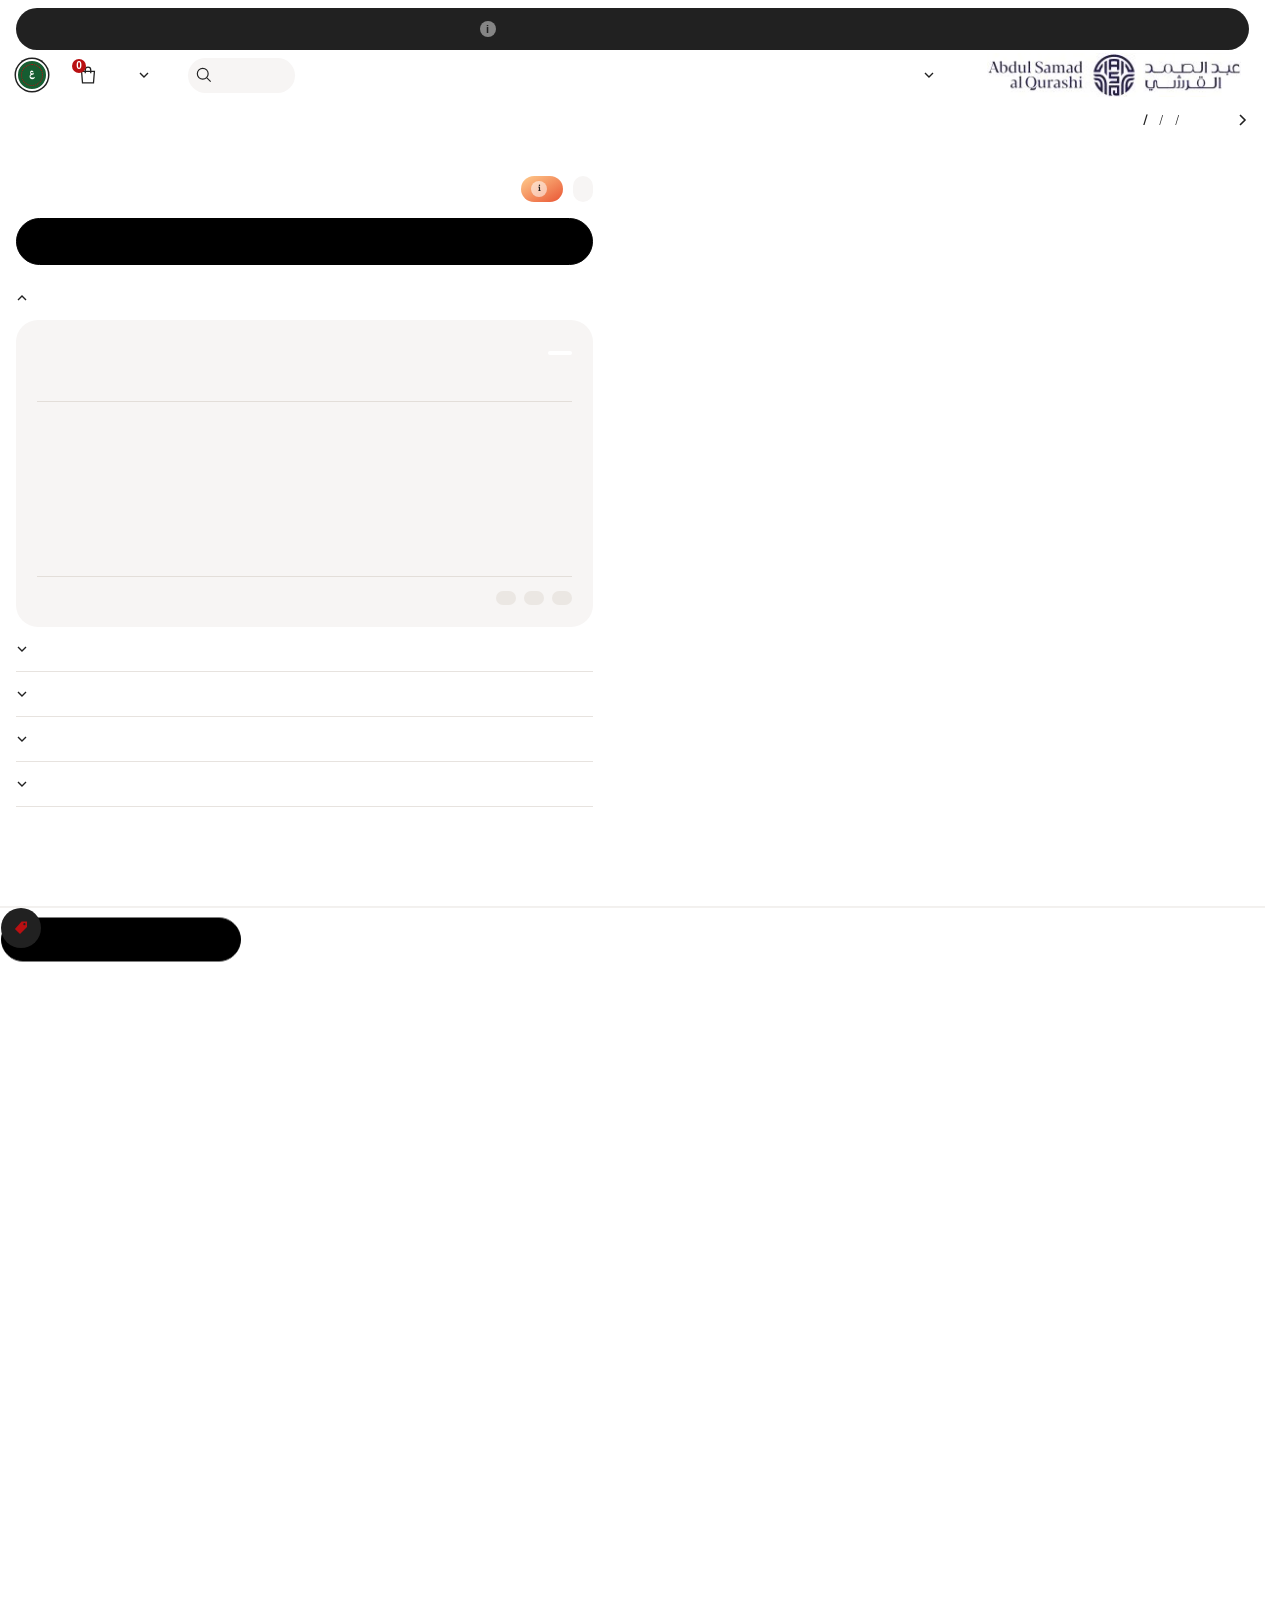
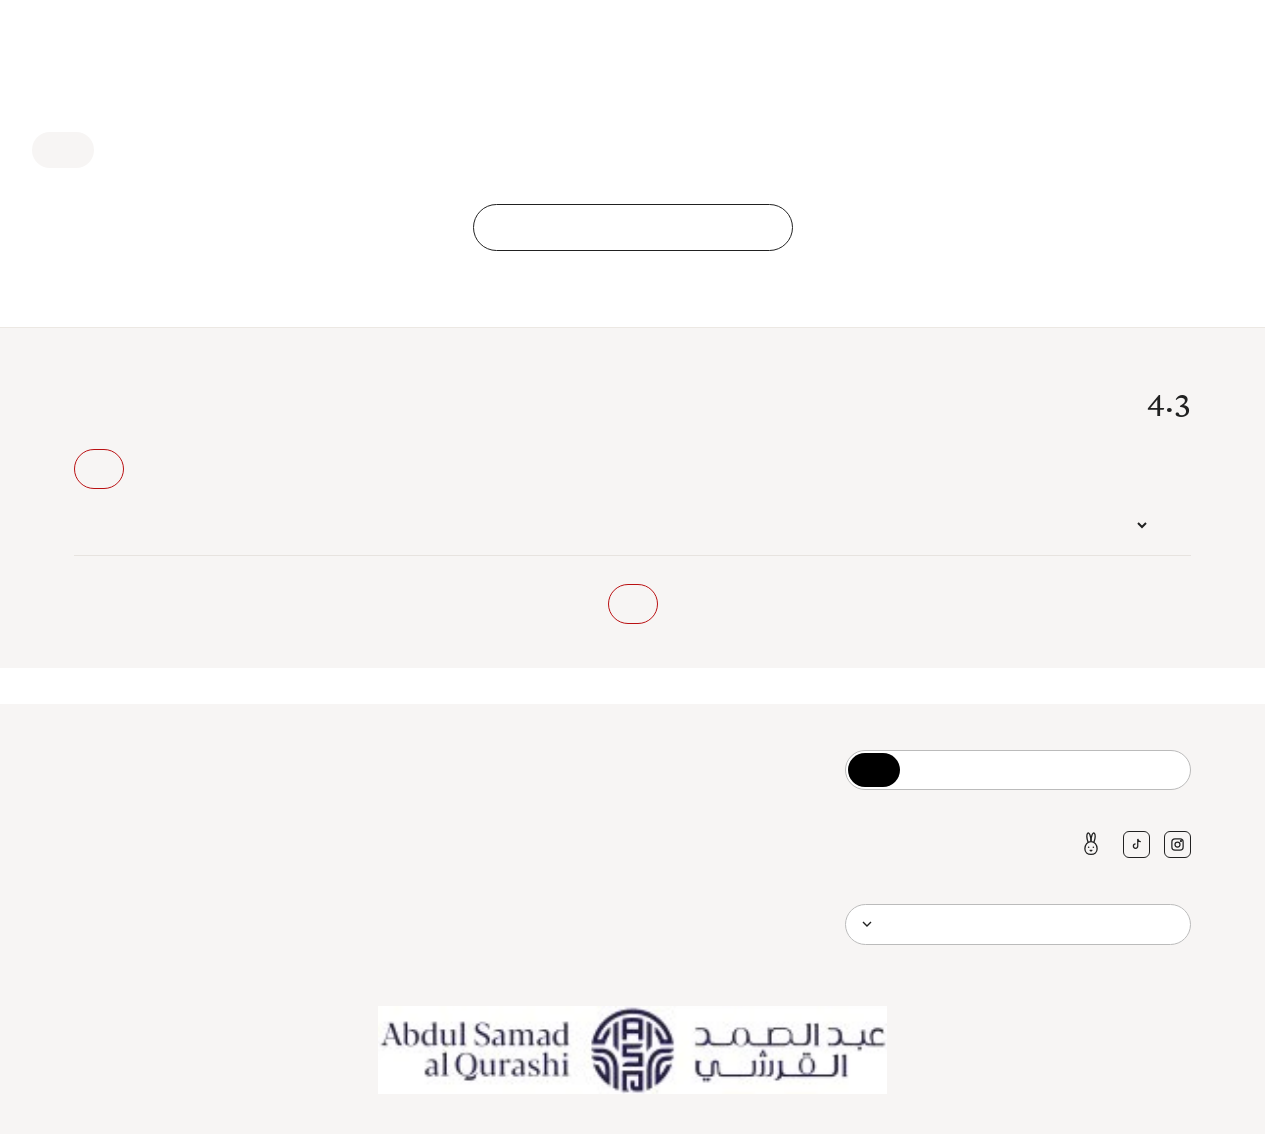
<file: index.html>
<!doctype html>
<html lang="ar" dir="rtl">
<head>
<meta charset="utf-8">
<meta name="viewport" content="width=device-width, initial-scale=1">
<title>بستان العسل – ماء عطر | عبدالصمد القرشي</title>
<meta name="description" content="Honey Orchard — a juicy, honeyed fruit eau de parfum. Product page template (Arabic RTL default, English available).">
<link rel="preconnect" href="https://fonts.googleapis.com">
<link rel="preconnect" href="https://fonts.gstatic.com" crossorigin>
<link href="https://fonts.googleapis.com/css2?family=Archivo:wdth,wght@112..125,500..800&family=Lobster+Two:ital,wght@1,700&family=Hanken+Grotesk:wght@300;400;500;600;700&family=Cairo:wght@300;400;500;600;700;800&display=swap" rel="stylesheet">
<link rel="stylesheet" href="assets/site.css">
</head>
<body data-page="product">
<a class="skip-link" href="#main" data-i="skip"></a>

<!-- ================= ANNOUNCEMENT + HEADER ================= -->
<div class="topbar" id="topbar">
  <div class="ann">
    <div class="ann__inner">
      <div class="ann__track" id="annTrack">
        <p class="ann__msg is-active" data-i="ann.1"></p>
        <p class="ann__msg" data-i="ann.2"></p>
        <p class="ann__msg" data-i="ann.3"></p>
      </div>
      <button class="ann__info" data-open="offerModal" data-i-al="a.offer">i</button>
    </div>
  </div>

  <header class="header" id="header">
    <a href="home.html" class="logo"><img class="logo__img" src="assets/brand/logo-header.webp" alt="عبدالصمد القرشي – Abdul Samad Al Qurashi" width="260" height="45"></a>
    <nav class="nav" data-i-al="a.main">
      <button class="nav__link" aria-expanded="false" data-dd="megaPerfumes"><span data-i="nav.perfumes"></span> <svg viewBox="0 0 12 12" fill="none" stroke="currentColor" stroke-width="1.4"><path d="M2 4l4 4 4-4"/></svg></button>
      <a class="nav__link nav__link--coral" href="bundle.html" data-i="nav.bundle"></a>
    </nav>
    <div class="header__right">
      <button class="search-pill" data-search data-i-al="nav.search"><span data-i="nav.search"></span><svg viewBox="0 0 24 24" fill="none" stroke="currentColor" stroke-width="1.4"><circle cx="10.5" cy="10.5" r="6.5"/><path d="M15.5 15.5L20 20"/></svg></button>
      <button class="nav__link about-link" aria-expanded="false" data-dd="ddAbout"><span data-i="nav.about"></span> <svg viewBox="0 0 12 12" fill="none" stroke="currentColor" stroke-width="1.4"><path d="M2 4l4 4 4-4"/></svg></button>
      <button class="icon-btn" data-cart data-i-al="a.cart"><svg viewBox="0 0 24 24" fill="none" stroke="currentColor" stroke-width="1.4"><path d="M5 8h14l-1 12.5H6z"/><path d="M9 10V6.5a3 3 0 016 0V10"/></svg><span class="cart-count" id="cartCount">0</span></button>
      <button class="locale-btn" data-open="locModal" data-i-al="a.locale"><i></i><span id="locLabel">ع</span></button>
      <button class="icon-btn burger" data-mmenu data-i-al="a.menu"><svg viewBox="0 0 24 24" fill="none" stroke="currentColor" stroke-width="2.2"><path d="M3 6h18M3 12h18M3 18h18"/></svg></button>
    </div>

    <!-- Mega menu -->
    <div class="dd mega" id="megaPerfumes" role="region" data-i-al="nav.perfumes">
      <div class="mega__left">
        <div class="mega__cards">
          <a class="mcard" href="#recs" style="--i:0"><span class="mcard__img"><img class="art" src="assets/mega/all.webp" alt="" loading="lazy"></span><span class="mcard__lbl" data-i="mega.all"></span></a>
          <a class="mcard" href="#recs" style="--i:1"><span class="mcard__img"><img class="art" src="assets/mega/viva.webp" alt="" loading="lazy"></span><span class="mcard__lbl" data-i="mega.imp"></span></a>
          <button class="mcard" type="button" data-mega-sub style="--i:2"><span class="mcard__img"><img class="art" src="assets/mega/la.webp" alt="" loading="lazy"></span><span class="mcard__lbl"><span data-i="mega.orig"></span><svg class="flip" viewBox="0 0 12 12" fill="none" stroke="currentColor" stroke-width="1.6"><path d="M4 2l4 4-4 4"/></svg></span></button>
        </div>
        <div class="mega__sub">
          <button class="mega__back" type="button" data-mega-back><svg class="flip" viewBox="0 0 12 12" fill="none" stroke="currentColor" stroke-width="1.6"><path d="M8 2L4 6l4 4"/></svg><span data-i="mega.back"></span></button>
          <a href="#recs" data-i="mega.origAll"></a><a href="#recs" data-i="coll.1"></a><a href="#recs" data-i="coll.2"></a><a href="#recs" data-i="coll.3"></a><a href="#recs" data-i="coll.4"></a>
        </div>
      </div>
      <div class="mega__cols">
        <div class="mega__col"><h4 data-i="mega.gender"></h4><ul><li style="--i:3"><a href="#recs" data-i="g.Women"></a></li><li style="--i:4"><a href="#recs" data-i="g.Men"></a></li><li style="--i:5"><a href="#recs" data-i="g.Unisex"></a></li></ul></div>
        <div class="mega__col"><h4 data-i="mega.edits"></h4><ul><li style="--i:4"><a href="#recs" data-i="edit.best"></a></li><li style="--i:5"><a href="#recs" data-i="edit.new"></a></li></ul></div>
        <div class="mega__col"><h4 data-i="mega.discover"></h4><ul>
          <li style="--i:5"><a href="#recs" data-i="disc.layer"></a></li>
          <li style="--i:6"><button type="button" aria-expanded="false" data-fam><span data-i="disc.fams"></span><svg viewBox="0 0 12 12" fill="none" stroke="currentColor" stroke-width="1.4"><path d="M2 4l4 4 4-4"/></svg></button>
            <div class="fam-list"><ul><li><a href="#recs" data-i="fam.Flowery"></a></li><li><a href="#recs" data-i="fam.Fresh"></a></li><li><a href="#recs" data-i="fam.Gourmand"></a></li><li><a href="#recs" data-i="fam.Herbal"></a></li><li><a href="#recs" data-i="fam.Earthy"></a></li><li><a href="#recs" data-i="fam.Warm"></a></li></ul></div></li>
        </ul></div>
      </div>
    </div>
    <div class="dd dd--about" id="ddAbout" role="region" data-i-al="nav.about">
      <div><h4 data-i="about.who"></h4><ul><li style="--i:0"><a href="#" data-i="about.us"></a></li><li style="--i:1"><a href="#" data-i="about.refer"></a></li></ul></div>
      <div><h4 data-i="about.help"></h4><ul><li style="--i:1"><a href="#" data-i="about.contact"></a></li><li style="--i:2"><a href="#faq" data-i="about.faq"></a></li></ul></div>
    </div>
  </header>
</div>
<div class="scrim scrim--menu" id="menuScrim"></div>

<!-- ================= MAIN ================= -->
<main id="main">
  <div class="product-wrap">
    <nav class="crumbs" data-i-al="a.crumbs">
      <a href="#" class="crumbs__back" data-back><svg class="flip" viewBox="0 0 14 14" fill="none" stroke="currentColor" stroke-width="1.6"><path d="M9 2L4 7l5 5"/></svg><span data-i="crumb.back"></span></a>
      <ol><li><a href="#" data-i="crumb.all"></a></li><li><a href="#" data-i="g.Unisex"></a></li><li><a href="#" data-i="crumb.imp"></a></li><li data-i="p.name"></li></ol>
    </nav>

    <section class="product">
      <div style="position:relative">
        <div class="gallery" id="gallery">
          <button class="media-item media-item--hero" data-media data-rv="clip" style="--i:0"><span class="badge-g badge-g--u" data-i="g.Unisex"></span><span class="mark" data-mark></span><img class="art" src="assets/gallery/g1-hero.webp" alt="" width="1400" height="1400" fetchpriority="high"><span class="zoom-hint"><svg viewBox="0 0 24 24" fill="none" stroke="currentColor" stroke-width="1.6"><circle cx="10.5" cy="10.5" r="6.5"/><path d="M15.5 15.5L20 20M10.5 8v5M8 10.5h5"/></svg></span></button>
          <button class="media-item" data-media data-rv="clip" style="--i:1"><img class="art" src="assets/gallery/g2-gradient.webp" alt="" width="1000" height="1000" loading="lazy"></button>
          <button class="media-item" data-media data-rv="clip" style="--i:2"><img class="art" data-trust src="assets/gallery/trust-ar.webp" alt="" width="1200" height="1200" loading="lazy"></button>
          <button class="media-item" data-media data-rv="clip" style="--i:1"><img class="art" src="assets/gallery/g3-unboxing.webp" alt="" width="1000" height="1000" loading="lazy"></button>
          <button class="media-item" data-media data-rv="clip" style="--i:1"><img class="art" src="assets/gallery/g5-nextbox.webp" alt="" width="1000" height="1000" loading="lazy"></button>
          <button class="media-item" data-media data-rv="clip" style="--i:2"><img class="art" src="assets/gallery/g4-lifestyle.webp" alt="" width="1000" height="1000" loading="lazy"></button>
          <button class="media-item" data-media data-rv="clip" style="--i:1"><img class="art" src="assets/gallery/g6-apply.webp" alt="" width="1000" height="1000" loading="lazy"></button>
        </div>
        <div class="gallery-dots" id="galleryDots"></div>
      </div>

      <div class="info" id="info">
        <div class="info__head">
          <h1 data-i="p.name"></h1>
          <span class="price-tag" data-price="havana-banana"></span>
        </div>
        <div class="rating-row"><span class="stars" data-stars="4.3"></span><a href="#reviews" class="rv-total"></a></div>
        <p class="meta" data-i="p.meta"></p>
        <p class="inspired" id="inspired"></p>
        <div class="chips">
          <span class="chip" data-i="p.crafted"></span>
          <span class="chip chip--fam chip--info" tabindex="0"><span data-i="p.family"></span> <span class="i">i</span>
            <span class="tooltip" data-i="p.famTip"></span></span>
        </div>
        <button class="btn btn--primary atc" id="atc" data-add="havana-banana" data-i="p.atc"></button>

        <details class="acc acc--notes" open>
          <summary><span data-i="acc.notes"></span> <svg class="chev" viewBox="0 0 12 12" fill="none" stroke="currentColor" stroke-width="1.4"><path d="M2 4l4 4 4-4"/></svg></summary>
          <div class="acc__body"><div class="acc__inner" style="padding-bottom:0">
            <div class="notes-card">
              <span class="is" data-i="notes.is"></span>
              <h5 data-i="notes.main"></h5>
              <div class="notes" id="notes"></div>
              <div class="pyramid">
                <div class="pyr"><svg viewBox="0 0 20 36" data-pyr="1"></svg><div data-i="pyr.top"></div></div>
                <div class="pyr"><svg viewBox="0 0 20 36" data-pyr="2"></svg><div data-i="pyr.mid"></div></div>
                <div class="pyr"><svg viewBox="0 0 20 36" data-pyr="3"></svg><div data-i="pyr.base"></div></div>
              </div>
              <p class="ingredients" data-i="notes.ing"></p>
              <div class="tags"><span data-i="tag.vegan"></span><span data-i="tag.cf"></span><span data-i="tag.clean"></span></div>
            </div>
          </div></div>
        </details>
        <details class="acc">
          <summary><span data-i="acc.about"></span> <svg class="chev" viewBox="0 0 12 12" fill="none" stroke="currentColor" stroke-width="1.4"><path d="M2 4l4 4 4-4"/></svg></summary>
          <div class="acc__body"><div class="acc__inner"><p data-i="about.p1"></p><p data-i="about.p2"></p>
            <ul class="attrs">
              <li><svg viewBox="0 0 24 24" fill="none" stroke="currentColor" stroke-width="1.3"><circle cx="12" cy="12" r="3.2"/><path d="M12 3.5l1.6 2.2 2.6-.7.5 2.7 2.6.9-.9 2.6 1.6 2.2-2.2 1.6.2 2.7-2.7.2-1.1 2.5-2.4-1.3-2.4 1.3-1.1-2.5-2.7-.2.2-2.7L4.1 14l1.6-2.2-.9-2.6 2.6-.9.5-2.7 2.6.7z"/></svg><span><b data-i="attr.int"></b> <span data-i="attr.intV"></span></span><span class="meter" aria-hidden="true"><i class="on"></i><i></i><i></i></span><button class="attrs__i chip--info" type="button" aria-label="i">i<span class="tooltip" data-i="attr.intTip"></span></button></li>
              <li><svg viewBox="0 0 24 24" fill="none" stroke="currentColor" stroke-width="1.3"><path d="M9.5 3.5h5M10.5 3.5v3.2M13.5 3.5v3.2"/><path d="M8.5 9.5a6 6 0 107 0"/><path d="M7.5 6.7h9l-1 2.8h-7z"/><path d="M9.5 15h5"/></svg><span><b data-i="attr.conc"></b> 20%</span></li>
              <li><svg viewBox="0 0 24 24" fill="none" stroke="currentColor" stroke-width="1.3"><path d="M12 20.5S3.5 15.2 3.5 9.3A4.6 4.6 0 0112 6.7a4.6 4.6 0 018.5 2.6c0 5.9-8.5 11.2-8.5 11.2z"/></svg><span><b data-i="attr.gender"></b> <span data-i="g.Unisex"></span></span></li>
            </ul></div></div>
        </details>
        <details class="acc">
          <summary><span><span data-i="acc.ship"></span><small data-i="acc.shipSub"></small></span> <svg class="chev" viewBox="0 0 12 12" fill="none" stroke="currentColor" stroke-width="1.4"><path d="M2 4l4 4 4-4"/></svg></summary>
          <div class="acc__body"><div class="acc__inner acc__inner--bare">
            <div class="rates"><div class="rates__row"><svg viewBox="0 0 24 24" fill="none" stroke="currentColor" stroke-width="1.3" stroke-linejoin="round"><path d="M2.5 6.5h11v9h-11zM13.5 9.5h4l3 3.2v2.8h-7"/><circle cx="6.5" cy="17" r="1.8"/><circle cx="17" cy="17" r="1.8"/></svg><b data-i="ship.free"></b><span data-i="ship.freeV"></span></div><div class="rates__row"><svg viewBox="0 0 24 24" fill="none" stroke="currentColor" stroke-width="1.3" stroke-linejoin="round"><path d="M2.5 6.5h11v9h-11zM13.5 9.5h4l3 3.2v2.8h-7"/><circle cx="6.5" cy="17" r="1.8"/><circle cx="17" cy="17" r="1.8"/></svg><b data-i="ship.std"></b><span data-i="ship.stdV"></span></div></div>
            <div class="returns"><svg viewBox="0 0 24 24" fill="none" stroke="currentColor" stroke-width="1.3"><rect x="4" y="4" width="16" height="16" rx="2"/><path d="M9.5 4v6l2.5-1.5L14.5 10V4"/></svg><div><b data-i="ship.ret"></b><p><span data-i="ship.retP"></span> <a href="#" data-i="ship.more"></a></p></div></div>
          </div></div>
        </details>
        <details class="acc" id="faq">
          <summary><span data-i="acc.faq"></span> <svg class="chev" viewBox="0 0 12 12" fill="none" stroke="currentColor" stroke-width="1.4"><path d="M2 4l4 4 4-4"/></svg></summary>
          <div class="acc__body"><div class="acc__inner"><div class="faq">
            <div class="faq__q" data-i="faq.q1"></div><p class="faq__a" data-i="faq.a1"></p>
            <div class="faq__q" data-i="faq.q2"></div><p class="faq__a" data-i="faq.a2"></p>
            <div class="faq__q" data-i="faq.q3"></div><p class="faq__a" data-i="faq.a3"></p>
          </div></div></div>
        </details>
        <details class="acc">
          <summary><span data-i="acc.paired"></span> <svg class="chev" viewBox="0 0 12 12" fill="none" stroke="currentColor" stroke-width="1.4"><path d="M2 4l4 4 4-4"/></svg></summary>
          <div class="acc__body"><div class="acc__inner"><div class="paired"><span data-art-mini="vanilla-latte"></span><div><b data-pname="vanilla-latte"></b><span style="font-size:13px" data-i="paired.note"></span><br><button class="btn btn--outline" data-add="vanilla-latte" data-addprice="vanilla-latte"></button></div></div></div></div>
        </details>
      </div>
    </section>
  </div>

  <!-- ================= YOU MIGHT LOVE ================= -->
  <section class="section" id="recs" aria-labelledby="recsTitle">
    <div class="recs-head"><h2 class="section__title" id="recsTitle" data-i="recs.title"></h2>
    <div class="setswitch" role="group" data-i-al="set.label"><button type="button" data-set="cards" data-i="set.rich"></button><button type="button" data-set="cards-clean" data-i="set.clean"></button></div></div>
    <div class="grid" id="grid"></div>
    <div class="center"><button class="btn btn--outline show-more" id="showMore" data-i="recs.more"></button></div>
  </section>

  <!-- ================= RATED STRIP ================= -->
  <div class="rated" data-reveal>
    <span class="rated__brand"><svg viewBox="0 0 24 24" fill="currentColor"><path d="M12 2l2.9 6.9 7.1.6-5.4 4.7 1.7 7.3L12 17.6 5.7 21.5l1.7-7.3L2 9.5l7.1-.6z"/></svg><span data-i="rated.brand"></span></span>
    <span data-i="rated.txt"></span>
    <span class="rated__boxes"></span>
    <small data-i="rated.small"></small>
  </div>

  <!-- ================= REVIEWS ================= -->
  <section class="reviews" id="reviews">
    <div class="reviews__wrap">
      <div class="rv-tabs" role="tablist">
        <button role="tab" aria-selected="true" data-tab="rvPanel" id="rvTab"></button>
        <button role="tab" aria-selected="false" data-tab="qaPanel" data-i="qa.tab"></button>
      </div>
      <div id="rvPanel">
        <div class="rv-summary">
          <div><div class="rv-score"><big>4.3</big><span class="stars" data-stars="4.3"></span></div><p class="rv-based" id="rvBased"></p></div>
          <div class="rv-bars" id="rvBars"></div>
        </div>
        <div class="rv-filter">
          <div><h6 data-i="rv.rating"></h6><div class="rv-stars" id="rvStars"></div></div>
          <button class="btn btn--gold" data-open="reviewModal" data-i="rv.write"></button>
        </div>
        <div class="rv-sort"><b data-i="rv.sort"></b>
          <select id="rvSort" data-i-al="rv.sort"><option value="recent" data-i="sort.recent"></option><option value="high" data-i="sort.high"></option><option value="low" data-i="sort.low"></option><option value="helpful" data-i="sort.helpful"></option></select>
        </div>
        <div id="rvList"></div>
        <button class="btn btn--gold rv-more" id="rvMore" data-i="rv.more"></button>
      </div>
      <div id="qaPanel" hidden>
        <div class="rv-filter" style="margin-top:6px"><p style="font-size:15px" data-i="qa.intro"></p><button class="btn btn--gold" data-open="reviewModal" data-mode="question" data-i="qa.ask"></button></div>
        <div id="qaList"></div>
      </div>
    </div>
  </section>

  <!-- ================= SEO LINKS ================= -->
  <nav class="seo" id="seo"></nav>
</main>

<!-- ================= FOOTER ================= -->
<footer class="footer">
  <div class="footer__grid">
    <div>
      <h3 data-i="f.news"></h3>
      <form class="newsletter" id="nlForm" novalidate><input type="email" data-i-ph="f.email" data-i-al="f.email" required><button data-i="f.submit"></button></form>
      <p class="nl-msg" id="nlMsg" aria-live="polite"></p>
      <div class="socials">
        <a href="#" aria-label="Instagram"><svg viewBox="0 0 24 24" fill="none" stroke="currentColor" stroke-width="2"><rect x="3" y="3" width="18" height="18" rx="5"/><circle cx="12" cy="12" r="4"/><circle cx="17.5" cy="6.5" r=".8" fill="currentColor"/></svg></a>
        <a href="#" aria-label="TikTok"><svg viewBox="0 0 24 24" fill="none" stroke="currentColor" stroke-width="2"><path d="M14 3v11.5a3.5 3.5 0 11-3.5-3.5M14 3c.5 2.8 2.3 4.4 5 4.6"/></svg></a>
        <span class="cf-badge"><svg viewBox="0 0 32 32" fill="none" stroke="currentColor" stroke-width="1.5" stroke-linecap="round" stroke-linejoin="round" aria-hidden="true"><path d="M12.5 13.5C11 9.5 10.6 4.6 12.4 3.6c1.9-1 3.4 4 3.6 8.4"/><path d="M19.5 13.5c1.5-4 1.9-8.9.1-9.9-1.9-1-3.4 4-3.6 8.4"/><path d="M9 21.5c0-4.8 3.1-8.3 7-8.3s7 3.5 7 8.3c0 3.9-3.1 6.4-7 6.4s-7-2.5-7-6.4z"/><circle cx="13.3" cy="19.8" r=".9" fill="currentColor" stroke="none"/><circle cx="18.7" cy="19.8" r=".9" fill="currentColor" stroke="none"/><path d="M15 23.2l1 .8 1-.8"/></svg><span data-i="f.cf"></span></span>
      </div>
      <h3 data-i="f.countries"></h3>
      <div class="country-select"><select id="countrySelect" data-i-al="loc.country"></select><svg viewBox="0 0 12 12" fill="none" stroke="currentColor" stroke-width="1.4"><path d="M2 4l4 4 4-4"/></svg></div>
    </div>
    <div>
      <h3 data-i="f.discover"></h3>
      <ul class="flinks"><li><a href="#" data-i="f.d1"></a></li><li><a href="#" data-i="f.d2"></a></li><li><a href="#" data-i="f.d3"></a></li><li><a href="#" data-i="about.refer"></a></li><li><a href="#" data-i="f.d5"></a></li></ul>
    </div>
    <div>
      <h3 data-i="f.help"></h3>
      <ul class="flinks"><li><a href="#" data-i="about.contact"></a></li><li><a href="#" data-i="f.h2"></a></li><li><a href="#faq" data-i="about.faq"></a></li><li><a href="#reviews" data-i="f.h4"></a></li><li><a href="#" data-i="f.h5"></a></li><li><a href="#" data-i="f.h6"></a></li><li><a href="#" data-i="f.h7"></a></li></ul>
    </div>
  </div>
  <div class="footer__bottom">
    <a href="home.html" class="logo"><img class="logo__img" src="assets/brand/logo-header.webp" alt="عبدالصمد القرشي – Abdul Samad Al Qurashi" width="260" height="45"></a>
    <div class="legal"><a href="#" data-i="legal.privacy"></a><a href="#" data-i="legal.terms"></a><a href="#" data-open="cookieModal" data-i="legal.cookies"></a><span id="rights"></span></div>
  </div>
</footer>

<!-- ================= STICKY ATC ================= -->
<div class="sticky-atc" id="stickyAtc" aria-hidden="true">
  <span data-art-mini="havana-banana"></span>
  <div class="t"><b data-i="p.name"></b><span data-i="edp"></span></div>
  <button class="btn btn--primary" data-add="havana-banana" tabindex="-1" id="stickyBtn"></button>
</div>

<!-- ================= CART DRAWER ================= -->
<div class="scrim scrim--drawer" id="drawerScrim"></div>
<aside class="drawer" id="cartDrawer" data-i-al="a.cart" aria-hidden="true">
  <div class="drawer__head cart-head"><button class="drawer__back" data-close-drawer><svg class="flip" viewBox="0 0 14 14" fill="none" stroke="currentColor" stroke-width="1.6"><path d="M9 2L4 7l5 5"/></svg><span data-i="crumb.back"></span></button><span class="cart-head__logo"><img class="logo__img" src="assets/brand/logo-header.webp" alt="" width="260" height="45"></span><span id="cartHeadCount" class="visually-hidden"></span></div>
  <div class="cart-tiers" id="cartTiers"></div>
  <div class="drawer__body" id="cartBody"></div>
  <div class="drawer__foot cart-foot" id="cartFoot"></div>
</aside>

<!-- ================= MOBILE MENU ================= -->
<aside class="drawer drawer--start mmenu" id="mmenu" data-i-al="a.menu" aria-hidden="true">
  <div class="drawer__head"><a href="home.html" class="logo"><img class="logo__img" src="assets/brand/logo-header.webp" alt="عبدالصمد القرشي – Abdul Samad Al Qurashi" width="260" height="45"></a><button class="modal__x" style="position:static" data-close-drawer data-i-al="a.closeMenu"><svg viewBox="0 0 16 16" fill="none" stroke="currentColor" stroke-width="1.6"><path d="M2 2l12 12M14 2L2 14"/></svg></button></div>
  <div class="drawer__body">
    <div class="mmenu__panel" data-panel="root">
      <button class="mm-link" data-sub="mmPerf"><span data-i="nav.perfumes"></span> <svg class="flip" viewBox="0 0 14 14" fill="none" stroke="currentColor" stroke-width="1.6"><path d="M5 2l5 5-5 5"/></svg></button>
      <button class="mm-link" data-sub="mmColl"><span data-i="mm.coll"></span> <svg class="flip" viewBox="0 0 14 14" fill="none" stroke="currentColor" stroke-width="1.6"><path d="M5 2l5 5-5 5"/></svg></button>
      <a href="#" class="coral" data-i="mm.sale"></a>
      <a href="bundle.html" class="coral" data-i="nav.bundle"></a>
      <button class="mm-link" data-sub="mmAbout"><span data-i="nav.about"></span> <svg class="flip" viewBox="0 0 14 14" fill="none" stroke="currentColor" stroke-width="1.6"><path d="M5 2l5 5-5 5"/></svg></button>
      <button class="mm-link" data-sub="mmHelp"><span data-i="about.help"></span> <svg class="flip" viewBox="0 0 14 14" fill="none" stroke="currentColor" stroke-width="1.6"><path d="M5 2l5 5-5 5"/></svg></button>
      <div class="mm-foot"><a href="#" data-i="mm.insta"></a><a href="#" data-i="mm.tiktok"></a><a href="#" data-open="locModal" data-i="mm.loc"></a></div>
    </div>
    <div class="mmenu__panel is-sub" data-panel="mmPerf"><button class="mm-back" data-back-panel><svg class="flip" viewBox="0 0 12 12" fill="none" stroke="currentColor" stroke-width="1.6"><path d="M8 2L4 6l4 4"/></svg><span data-i="mega.back"></span></button><a href="#recs" data-close-drawer data-i="mega.all"></a><a href="#recs" data-close-drawer data-i="mega.imp"></a><a href="#recs" data-close-drawer data-i="mega.orig"></a><a href="#recs" data-close-drawer data-i="g.Women"></a><a href="#recs" data-close-drawer data-i="g.Men"></a><a href="#recs" data-close-drawer data-i="g.Unisex"></a><a href="#recs" data-close-drawer data-i="edit.best"></a><a href="#recs" data-close-drawer data-i="edit.new"></a><a href="#recs" data-close-drawer data-i="disc.layer"></a></div>
    <div class="mmenu__panel is-sub" data-panel="mmColl"><button class="mm-back" data-back-panel><svg class="flip" viewBox="0 0 12 12" fill="none" stroke="currentColor" stroke-width="1.6"><path d="M8 2L4 6l4 4"/></svg><span data-i="mega.back"></span></button><a href="#recs" data-close-drawer data-i="coll.1"></a><a href="#recs" data-close-drawer data-i="coll.2"></a><a href="#recs" data-close-drawer data-i="coll.3"></a><a href="#recs" data-close-drawer data-i="coll.4"></a></div>
    <div class="mmenu__panel is-sub" data-panel="mmAbout"><button class="mm-back" data-back-panel><svg class="flip" viewBox="0 0 12 12" fill="none" stroke="currentColor" stroke-width="1.6"><path d="M8 2L4 6l4 4"/></svg><span data-i="mega.back"></span></button><a href="#" data-i="about.us"></a><a href="#" data-i="about.refer"></a></div>
    <div class="mmenu__panel is-sub" data-panel="mmHelp"><button class="mm-back" data-back-panel><svg class="flip" viewBox="0 0 12 12" fill="none" stroke="currentColor" stroke-width="1.6"><path d="M8 2L4 6l4 4"/></svg><span data-i="mega.back"></span></button><a href="#" data-i="about.contact"></a><a href="#faq" data-close-drawer data-i="about.faq"></a></div>
  </div>
</aside>

<!-- ================= SEARCH ================= -->
<div class="scrim scrim--search" id="searchScrim"></div>
<div class="search" id="search" role="dialog" aria-modal="true" data-i-al="nav.search" aria-hidden="true">
  <form class="search__row" id="searchForm" role="search">
    <div class="search__field">
      <label for="searchInput" data-i="nav.search"></label>
      <input id="searchInput" type="search" autocomplete="off" aria-controls="suggest">
      <button type="button" class="search__clear" id="searchClear" data-i-al="a.clear" hidden><svg viewBox="0 0 16 16" fill="none" stroke="currentColor" stroke-width="1.2"><circle cx="8" cy="8" r="6.5"/><path d="M5.5 5.5l5 5M10.5 5.5l-5 5"/></svg></button><span class="search__sep"></span>
      <button class="search__go" data-i-al="nav.search"><svg viewBox="0 0 24 24" fill="none" stroke="currentColor" stroke-width="1.6"><circle cx="10.5" cy="10.5" r="6.5"/><path d="M15.5 15.5L20 20"/></svg></button>
    </div>
    <button type="button" class="search__x" data-close-search data-i-al="a.closeSearch"><svg viewBox="0 0 16 16" fill="none" stroke="currentColor" stroke-width="1.6"><path d="M2 2l12 12M14 2L2 14"/></svg></button>
  </form>
  <div class="suggest" id="suggest" hidden></div>
  <h6 data-i="search.popular"></h6>
  <div class="pills" id="pills"></div>
  <div class="search__peek" aria-hidden="true"><span style="--i:0" data-peek="berry"></span><span style="--i:1" data-peek="honey"></span><span style="--i:2" data-peek="marsh"></span></div>
</div>

<!-- ================= MODALS ================= -->
<div class="modal" id="cookieModal" role="dialog" aria-modal="true" data-i-al="cookie.title">
  <div class="modal__bg"></div>
  <div class="modal__box cookie">
    <div class="cookie__h"><svg viewBox="0 0 28 28" fill="none" stroke="currentColor" stroke-width="1.6"><path d="M14 3a11 11 0 1011 11 4 4 0 01-4.5-4A4 4 0 0116 5.5 4 4 0 0114 3z"/><circle cx="10" cy="12" r="1.2" fill="currentColor"/><circle cx="15" cy="18" r="1.2" fill="currentColor"/><circle cx="9" cy="18" r="1" fill="currentColor"/><circle cx="19" cy="14" r="1" fill="currentColor"/></svg><span data-i="cookie.title"></span></div>
    <div id="cookieMain">
      <p data-i="cookie.text"></p>
      <button class="btn btn--primary" data-cookie="accept" data-i="cookie.accept"></button>
      <button class="btn btn--primary" data-cookie="decline" data-i="cookie.decline"></button>
      <button class="btn btn--outline" data-cookie="prefs" data-i="cookie.prefs"></button>
    </div>
    <div id="cookiePrefs" hidden>
      <div class="prefs">
        <div class="pref"><span data-i="cookie.nec"></span><label class="switch"><input type="checkbox" checked disabled><span></span></label></div>
        <div class="pref"><span data-i="cookie.ana"></span><label class="switch"><input type="checkbox" id="ckA"><span></span></label></div>
        <div class="pref"><span data-i="cookie.mkt"></span><label class="switch"><input type="checkbox" id="ckM"><span></span></label></div>
      </div>
      <button class="btn btn--primary" data-cookie="save" data-i="cookie.save"></button>
      <button class="btn btn--outline" data-cookie="back" data-i="mega.back"></button>
    </div>
  </div>
</div>

<div class="modal" id="leadModal" role="dialog" aria-modal="true" data-i-al="lead.pill">
  <div class="modal__bg" data-close-modal></div>
  <div class="modal__box lead">
    <div class="lead__art"><div class="lead__cap"><b data-i="coll.1"></b><span data-i="lead.cap"></span></div><img class="art" src="assets/gallery/lead-model.webp" alt="" loading="lazy" style="object-position:center 30%"></div>
    <div class="lead__form">
      <button class="close-txt" data-close-modal data-i="lead.close"></button>
      <div class="lead__step" id="leadStep1">
        <h4 data-i="lead.hi"></h4>
        <h2 data-i="lead.h"></h2>
        <p data-i="lead.p"></p>
        <form id="leadForm" novalidate><input type="email" id="leadEmail" data-i-ph="lead.ph" data-i-al="f.email">
        <p class="lead__fine" data-i="lead.fine"></p>
        <button class="btn btn--primary" data-i="lead.next"></button></form>
        <button class="lead__no" data-close-modal data-i="lead.no"></button>
      </div>
      <div class="lead__step" id="leadStep2" hidden>
        <h4 data-i="lead.in"></h4>
        <h2 data-i="lead.h2"></h2>
        <p data-i="lead.p2"></p>
        <div class="code"><span id="codeTxt">HELLO20</span><button id="copyCode" data-i="lead.copy"></button></div>
        <button class="btn btn--primary" data-close-modal data-i="lead.start"></button>
      </div>
    </div>
  </div>
</div>

<div class="modal" id="locModal" role="dialog" aria-modal="true" data-i-al="a.locale">
  <div class="modal__bg" data-close-modal></div>
  <div class="modal__box loc">
    <button class="modal__x" data-close-modal data-i-al="lead.close"><svg viewBox="0 0 16 16" fill="none" stroke="currentColor" stroke-width="1.6"><path d="M2 2l12 12M14 2L2 14"/></svg></button>
    <h3 data-i="loc.title"></h3>
    <label for="locSearch" data-i="loc.country"></label>
    <input type="search" id="locSearch" data-i-ph="loc.search">
    <div class="loc__list" id="locList"></div>
    <label data-i="loc.lang"></label>
    <div class="lang" id="langList"></div>
    <button class="btn btn--primary btn--block" id="locSave" data-i="loc.update"></button>
  </div>
</div>

<div class="modal" id="reviewModal" role="dialog" aria-modal="true" data-i-al="rv.write">
  <div class="modal__bg" data-close-modal></div>
  <form class="modal__box rform" id="rForm" novalidate>
    <button type="button" class="modal__x" data-close-modal data-i-al="lead.close"><svg viewBox="0 0 16 16" fill="none" stroke="currentColor" stroke-width="1.6"><path d="M2 2l12 12M14 2L2 14"/></svg></button>
    <h3 id="rfTitle"></h3>
    <p style="font-size:14px;color:var(--muted)" data-i="rf.sub"></p>
    <div id="rfStarsWrap"><label data-i="rf.rating"></label><div class="star-input" id="rfStars"></div></div>
    <label for="rfName" data-i="rf.name"></label><input id="rfName" required>
    <div id="rfTitleWrap"><label for="rfHead" data-i="rf.head"></label><input id="rfHead"></div>
    <label for="rfBody" id="rfBodyLbl"></label><textarea id="rfBody" required></textarea>
    <button class="btn btn--primary" data-i="rf.submit"></button>
  </form>
</div>

<div class="modal" id="offerModal" role="dialog" aria-modal="true" data-i-al="a.offer">
  <div class="modal__bg" data-close-modal></div>
  <div class="modal__box offer">
    <button class="modal__x" data-close-modal data-i-al="lead.close"><svg viewBox="0 0 16 16" fill="none" stroke="currentColor" stroke-width="1.6"><path d="M2 2l12 12M14 2L2 14"/></svg></button>
    <h3 data-i="offer.title"></h3>
    <ul id="offerList"></ul>
    <p data-i="offer.note"></p>
  </div>
</div>

<!-- ================= LIGHTBOX ================= -->
<div class="lightbox" id="lightbox" role="dialog" aria-modal="true">
  <button class="lightbox__x" data-close-lightbox data-i-al="lead.close"><svg viewBox="0 0 16 16" fill="none" stroke="currentColor" stroke-width="1.6"><path d="M2 2l12 12M14 2L2 14"/></svg></button>
  <div class="lightbox__list" id="lbList"></div>
</div>

<!-- ================= FLOATING UI ================= -->
<button class="cookie-fab" id="cookieFab" data-open="cookieModal" data-i-al="a.cookie"><svg viewBox="0 0 28 28" fill="none" stroke="currentColor" stroke-width="1.6"><path d="M14 3a11 11 0 1011 11 4 4 0 01-4.5-4A4 4 0 0116 5.5 4 4 0 0114 3z"/><circle cx="10" cy="12" r="1.2" fill="currentColor"/><circle cx="15" cy="18" r="1.2" fill="currentColor"/><circle cx="9" cy="18" r="1" fill="currentColor"/></svg></button>
<button class="lead-pill" id="leadPill" data-i-al="lead.pill"><svg viewBox="0 0 16 16" fill="currentColor"><path d="M8.6 1.5H14v5.4L7 14 1.9 8.9z"/><circle cx="11.4" cy="4.2" r="1.1" fill="#212121"/></svg><span class="lbl" data-i="lead.pill"></span></button>
<div class="mascot" id="mascot">
  <div class="bubble" id="bubble" role="dialog">
    <b data-i="pip.hi"></b><span data-i="pip.pick"></span>
    <div class="flavors" id="flavors"></div>
    <button class="hide" id="hideMascot" data-i="pip.hide"></button>
  </div>
  <button class="mascot__btn" id="mascotBtn" data-i-al="pip.open" data-mascot></button>
</div>
<div class="buddy" id="buddy" aria-hidden="true"><span class="buddy__fig" id="buddyFig"></span></div>
<div class="toasts" id="toasts" aria-live="polite"></div>

<script src="assets/site.js"></script>
</body>
</html>
</file>
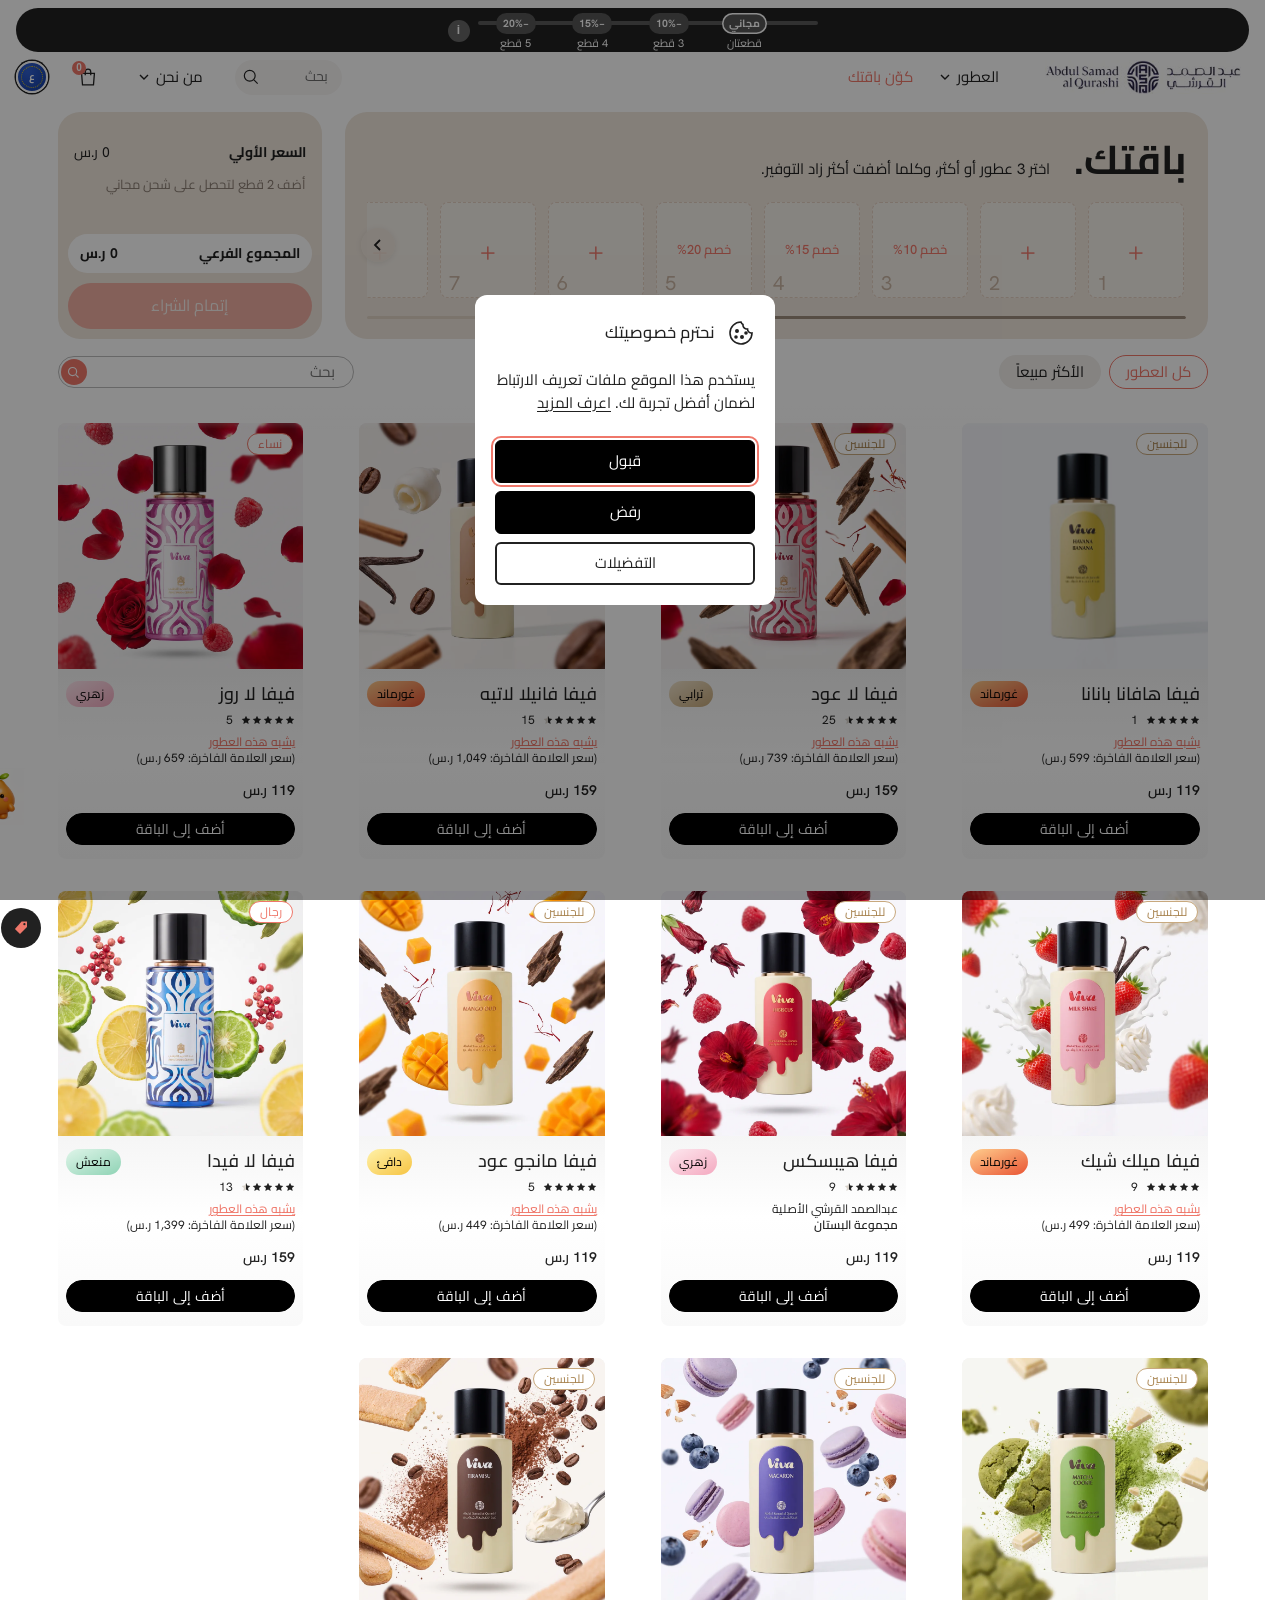
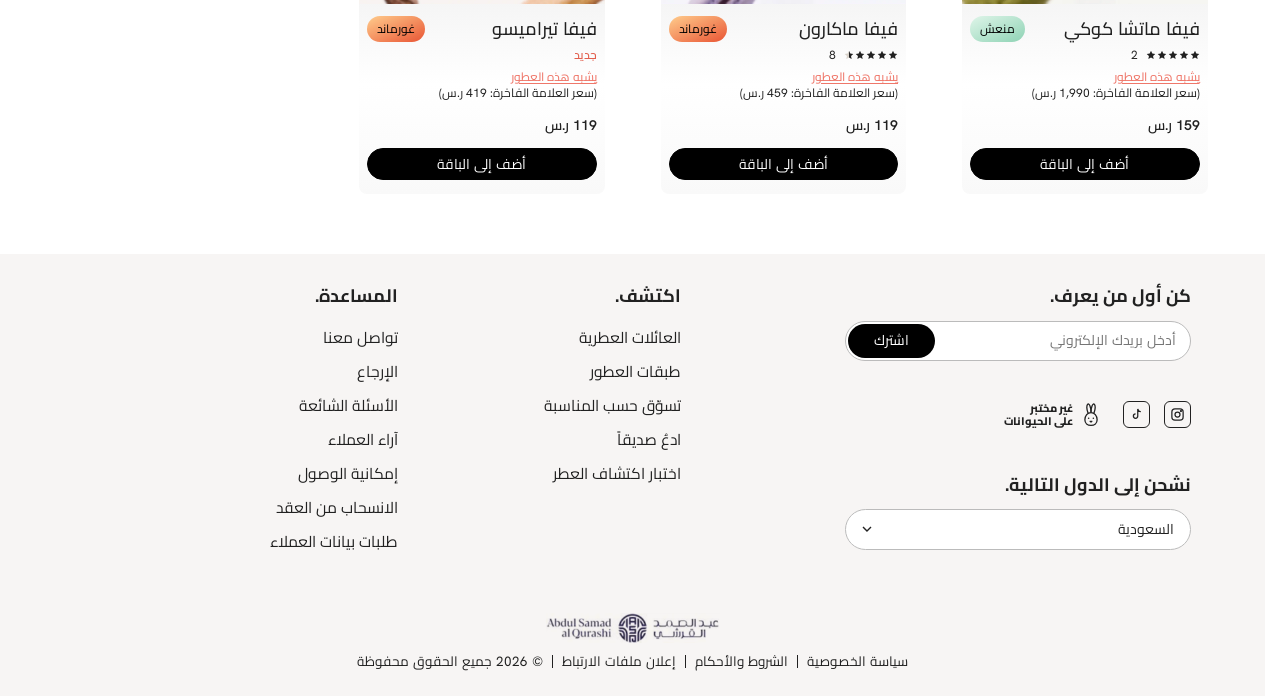
<file: old/bundle.html>
<!doctype html>
<html lang="ar" dir="rtl">
<head>
<meta charset="utf-8">
<meta name="viewport" content="width=device-width, initial-scale=1">
<title>كوّن باقتك | عبدالصمد القرشي</title>
<meta name="description" content="Honey Orchard — a juicy, honeyed fruit eau de parfum. Product page template (Arabic RTL default, English available).">
<link rel="preconnect" href="https://fonts.googleapis.com">
<link rel="preconnect" href="https://fonts.gstatic.com" crossorigin>
<link href="https://fonts.googleapis.com/css2?family=Archivo:wdth,wght@112..125,500..800&family=Lobster+Two:ital,wght@1,700&family=Hanken+Grotesk:wght@300;400;500;600;700&family=Cairo:wght@300;400;500;600;700;800&display=swap" rel="stylesheet">
<link rel="stylesheet" href="assets/site.css">
</head>
<body data-page="bundle">
<a class="skip-link" href="#main" data-i="skip"></a>

<!-- ================= ANNOUNCEMENT + HEADER ================= -->
<div class="topbar" id="topbar">
  <div class="ann">
    <div class="ann__inner">
      <div class="ann__track" id="annTrack">
        <p class="ann__msg is-active" data-i="ann.1"></p>
        <p class="ann__msg" data-i="ann.2"></p>
        <p class="ann__msg" data-i="ann.3"></p>
      </div>
      <button class="ann__info" data-open="offerModal" data-i-al="a.offer">i</button>
    </div>
  </div>

  <header class="header" id="header">
    <a href="home.html" class="logo"><img class="logo__img" src="assets/brand/logo-header.webp" alt="عبدالصمد القرشي – Abdul Samad Al Qurashi" width="260" height="45"></a>
    <nav class="nav" data-i-al="a.main">
      <button class="nav__link" aria-expanded="false" data-dd="megaPerfumes"><span data-i="nav.perfumes"></span> <svg viewBox="0 0 12 12" fill="none" stroke="currentColor" stroke-width="1.4"><path d="M2 4l4 4 4-4"/></svg></button>
      <a class="nav__link nav__link--coral" href="bundle.html" data-i="nav.bundle"></a>
    </nav>
    <div class="header__right">
      <button class="search-pill" data-search data-i-al="nav.search"><span data-i="nav.search"></span><svg viewBox="0 0 24 24" fill="none" stroke="currentColor" stroke-width="1.4"><circle cx="10.5" cy="10.5" r="6.5"/><path d="M15.5 15.5L20 20"/></svg></button>
      <button class="nav__link about-link" aria-expanded="false" data-dd="ddAbout"><span data-i="nav.about"></span> <svg viewBox="0 0 12 12" fill="none" stroke="currentColor" stroke-width="1.4"><path d="M2 4l4 4 4-4"/></svg></button>
      <button class="icon-btn" data-cart data-i-al="a.cart"><svg viewBox="0 0 24 24" fill="none" stroke="currentColor" stroke-width="1.4"><path d="M5 8h14l-1 12.5H6z"/><path d="M9 10V6.5a3 3 0 016 0V10"/></svg><span class="cart-count" id="cartCount">0</span></button>
      <button class="locale-btn" data-open="locModal" data-i-al="a.locale"><i></i><span id="locLabel">ع</span></button>
      <button class="icon-btn burger" data-mmenu data-i-al="a.menu"><svg viewBox="0 0 24 24" fill="none" stroke="currentColor" stroke-width="2.2"><path d="M3 6h18M3 12h18M3 18h18"/></svg></button>
    </div>

    <!-- Mega menu -->
    <div class="dd mega" id="megaPerfumes" role="region" data-i-al="nav.perfumes">
      <div class="mega__left">
        <div class="mega__cards">
          <a class="mcard" href="#recs" style="--i:0"><span class="mcard__img"><img class="art" src="assets/mega/all.webp" alt="" loading="lazy"></span><span class="mcard__lbl" data-i="mega.all"></span></a>
          <a class="mcard" href="#recs" style="--i:1"><span class="mcard__img"><img class="art" src="assets/mega/viva.webp" alt="" loading="lazy"></span><span class="mcard__lbl" data-i="mega.imp"></span></a>
          <button class="mcard" type="button" data-mega-sub style="--i:2"><span class="mcard__img"><img class="art" src="assets/mega/la.webp" alt="" loading="lazy"></span><span class="mcard__lbl"><span data-i="mega.orig"></span><svg class="flip" viewBox="0 0 12 12" fill="none" stroke="currentColor" stroke-width="1.6"><path d="M4 2l4 4-4 4"/></svg></span></button>
        </div>
        <div class="mega__sub">
          <button class="mega__back" type="button" data-mega-back><svg class="flip" viewBox="0 0 12 12" fill="none" stroke="currentColor" stroke-width="1.6"><path d="M8 2L4 6l4 4"/></svg><span data-i="mega.back"></span></button>
          <a href="#recs" data-i="mega.origAll"></a><a href="#recs" data-i="coll.1"></a><a href="#recs" data-i="coll.2"></a><a href="#recs" data-i="coll.3"></a><a href="#recs" data-i="coll.4"></a>
        </div>
      </div>
      <div class="mega__cols">
        <div class="mega__col"><h4 data-i="mega.gender"></h4><ul><li style="--i:3"><a href="#recs" data-i="g.Women"></a></li><li style="--i:4"><a href="#recs" data-i="g.Men"></a></li><li style="--i:5"><a href="#recs" data-i="g.Unisex"></a></li></ul></div>
        <div class="mega__col"><h4 data-i="mega.edits"></h4><ul><li style="--i:4"><a href="#recs" data-i="edit.best"></a></li><li style="--i:5"><a href="#recs" data-i="edit.new"></a></li></ul></div>
        <div class="mega__col"><h4 data-i="mega.discover"></h4><ul>
          <li style="--i:5"><a href="#recs" data-i="disc.layer"></a></li>
          <li style="--i:6"><button type="button" aria-expanded="false" data-fam><span data-i="disc.fams"></span><svg viewBox="0 0 12 12" fill="none" stroke="currentColor" stroke-width="1.4"><path d="M2 4l4 4 4-4"/></svg></button>
            <div class="fam-list"><ul><li><a href="#recs" data-i="fam.Flowery"></a></li><li><a href="#recs" data-i="fam.Fresh"></a></li><li><a href="#recs" data-i="fam.Gourmand"></a></li><li><a href="#recs" data-i="fam.Herbal"></a></li><li><a href="#recs" data-i="fam.Earthy"></a></li><li><a href="#recs" data-i="fam.Warm"></a></li></ul></div></li>
        </ul></div>
      </div>
    </div>
    <div class="dd dd--about" id="ddAbout" role="region" data-i-al="nav.about">
      <div><h4 data-i="about.who"></h4><ul><li style="--i:0"><a href="#" data-i="about.us"></a></li><li style="--i:1"><a href="#" data-i="about.refer"></a></li></ul></div>
      <div><h4 data-i="about.help"></h4><ul><li style="--i:1"><a href="#" data-i="about.contact"></a></li><li style="--i:2"><a href="#faq" data-i="about.faq"></a></li></ul></div>
    </div>
  </header>
</div>
<div class="scrim scrim--menu" id="menuScrim"></div>

<!-- ================= MAIN ================= -->
<main id="main" class="bundle">
  <div class="bnd-head bnd-head--m"><h2 data-i="bnd.title"></h2><p data-i="bnd.lead"></p></div>
  <div class="bnd-sticky">
  <div class="bnd-top" id="bundle">
    <section class="bnd-panel" aria-labelledby="bndTitle">
      <div class="bnd-head"><h1 id="bndTitle" data-i="bnd.title"></h1><p data-i="bnd.lead"></p></div>
      <div class="bnd-slots-wrap">
        <div class="bnd-slots" id="bndSlots"></div>
        <button type="button" class="bnd-more bnd-more--prev" data-slot-dir="-1" data-i-al="home.prev"><svg class="flip" viewBox="0 0 16 16" fill="none" stroke="currentColor" stroke-width="1.8"><path d="M10 3L5 8l5 5"/></svg></button><button type="button" class="bnd-more bnd-more--next" data-slot-dir="1" data-i-al="home.next"><svg class="flip" viewBox="0 0 16 16" fill="none" stroke="currentColor" stroke-width="1.8"><path d="M6 3l5 5-5 5"/></svg></button>
      </div>
      <div class="bnd-bar"><i id="bndBar"></i></div>
    </section>
    <aside class="bnd-sum" aria-label="summary">
      <button type="button" class="bnd-sum__toggle" id="bndSumToggle" aria-expanded="false"><span data-i="bnd.summary"></span><b id="bndSumTotal"></b><svg viewBox="0 0 12 12" fill="none" stroke="currentColor" stroke-width="1.6"><path d="M2 4l4 4 4-4"/></svg></button>
      <div class="bnd-sum__body" id="bndSumBody">
        <div class="bnd-row"><b data-i="bnd.initial"></b><span id="bndInitial"></span></div>
        <div class="bnd-row bnd-row--disc" id="bndDiscRow" hidden><span id="bndDiscLbl"></span><span id="bndDisc"></span></div>
        <p class="bnd-hint" id="bndHint"></p>
      </div>
      <div class="bnd-subtotal"><b data-i="bnd.subtotal"></b><b id="bndSubtotal"></b></div>
      <button type="button" class="bnd-checkout" id="bndCheckout" data-i="bnd.checkout"></button>
    </aside>
  </div>

  <div class="bnd-tools">
    <div class="bnd-filters" role="tablist">
      <button type="button" class="bnd-pill is-on" data-filter="all" data-i="bnd.all"></button>
      <button type="button" class="bnd-pill" data-filter="best" data-i="bnd.best"></button>
    </div>
    <label class="bnd-search"><input type="search" id="bndSearch" data-i-ph="nav.search" data-i-al="nav.search"><span class="bnd-search__go"><svg viewBox="0 0 24 24" fill="none" stroke="currentColor" stroke-width="1.8"><circle cx="10.5" cy="10.5" r="6.5"/><path d="M15.5 15.5L20 20"/></svg></span></label>
  </div>
  </div>

  <section class="bnd-grid" id="bndGrid" aria-label="perfumes"></section>
  <p class="bnd-empty" id="bndEmpty" hidden data-i="bnd.none"></p>

  <!-- shared code expects a #grid -->
  <div id="grid" hidden></div>
</main>

<!-- ================= FOOTER ================= -->
<footer class="footer">
  <div class="footer__grid">
    <div>
      <h3 data-i="f.news"></h3>
      <form class="newsletter" id="nlForm" novalidate><input type="email" data-i-ph="f.email" data-i-al="f.email" required><button data-i="f.submit"></button></form>
      <p class="nl-msg" id="nlMsg" aria-live="polite"></p>
      <div class="socials">
        <a href="#" aria-label="Instagram"><svg viewBox="0 0 24 24" fill="none" stroke="currentColor" stroke-width="2"><rect x="3" y="3" width="18" height="18" rx="5"/><circle cx="12" cy="12" r="4"/><circle cx="17.5" cy="6.5" r=".8" fill="currentColor"/></svg></a>
        <a href="#" aria-label="TikTok"><svg viewBox="0 0 24 24" fill="none" stroke="currentColor" stroke-width="2"><path d="M14 3v11.5a3.5 3.5 0 11-3.5-3.5M14 3c.5 2.8 2.3 4.4 5 4.6"/></svg></a>
        <span class="cf-badge"><svg viewBox="0 0 32 32" fill="none" stroke="currentColor" stroke-width="1.5" stroke-linecap="round" stroke-linejoin="round" aria-hidden="true"><path d="M12.5 13.5C11 9.5 10.6 4.6 12.4 3.6c1.9-1 3.4 4 3.6 8.4"/><path d="M19.5 13.5c1.5-4 1.9-8.9.1-9.9-1.9-1-3.4 4-3.6 8.4"/><path d="M9 21.5c0-4.8 3.1-8.3 7-8.3s7 3.5 7 8.3c0 3.9-3.1 6.4-7 6.4s-7-2.5-7-6.4z"/><circle cx="13.3" cy="19.8" r=".9" fill="currentColor" stroke="none"/><circle cx="18.7" cy="19.8" r=".9" fill="currentColor" stroke="none"/><path d="M15 23.2l1 .8 1-.8"/></svg><span data-i="f.cf"></span></span>
      </div>
      <h3 data-i="f.countries"></h3>
      <div class="country-select"><select id="countrySelect" data-i-al="loc.country"></select><svg viewBox="0 0 12 12" fill="none" stroke="currentColor" stroke-width="1.4"><path d="M2 4l4 4 4-4"/></svg></div>
    </div>
    <div>
      <h3 data-i="f.discover"></h3>
      <ul class="flinks"><li><a href="#" data-i="f.d1"></a></li><li><a href="#" data-i="f.d2"></a></li><li><a href="#" data-i="f.d3"></a></li><li><a href="#" data-i="about.refer"></a></li><li><a href="#" data-i="f.d5"></a></li></ul>
    </div>
    <div>
      <h3 data-i="f.help"></h3>
      <ul class="flinks"><li><a href="#" data-i="about.contact"></a></li><li><a href="#" data-i="f.h2"></a></li><li><a href="#faq" data-i="about.faq"></a></li><li><a href="#reviews" data-i="f.h4"></a></li><li><a href="#" data-i="f.h5"></a></li><li><a href="#" data-i="f.h6"></a></li><li><a href="#" data-i="f.h7"></a></li></ul>
    </div>
  </div>
  <div class="footer__bottom">
    <a href="home.html" class="logo"><img class="logo__img" src="assets/brand/logo-header.webp" alt="عبدالصمد القرشي – Abdul Samad Al Qurashi" width="260" height="45"></a>
    <div class="legal"><a href="#" data-i="legal.privacy"></a><a href="#" data-i="legal.terms"></a><a href="#" data-open="cookieModal" data-i="legal.cookies"></a><span id="rights"></span></div>
  </div>
</footer>

<!-- ================= STICKY ATC ================= -->
<div class="sticky-atc" id="stickyAtc" aria-hidden="true">
  <span data-art-mini="havana-banana"></span>
  <div class="t"><b data-i="p.name"></b><span data-i="edp"></span></div>
  <button class="btn btn--primary" data-add="havana-banana" tabindex="-1" id="stickyBtn"></button>
</div>

<!-- ================= CART DRAWER ================= -->
<div class="scrim scrim--drawer" id="drawerScrim"></div>
<aside class="drawer" id="cartDrawer" data-i-al="a.cart" aria-hidden="true">
  <div class="drawer__head cart-head"><button class="drawer__back" data-close-drawer><svg class="flip" viewBox="0 0 14 14" fill="none" stroke="currentColor" stroke-width="1.6"><path d="M9 2L4 7l5 5"/></svg><span data-i="crumb.back"></span></button><span class="cart-head__logo"><img class="logo__img" src="assets/brand/logo-header.webp" alt="" width="260" height="45"></span><span id="cartHeadCount" class="visually-hidden"></span></div>
  <div class="cart-tiers" id="cartTiers"></div>
  <div class="drawer__body" id="cartBody"></div>
  <div class="drawer__foot cart-foot" id="cartFoot"></div>
</aside>

<!-- ================= MOBILE MENU ================= -->
<aside class="drawer drawer--start mmenu" id="mmenu" data-i-al="a.menu" aria-hidden="true">
  <div class="drawer__head"><a href="home.html" class="logo"><img class="logo__img" src="assets/brand/logo-header.webp" alt="عبدالصمد القرشي – Abdul Samad Al Qurashi" width="260" height="45"></a><button class="modal__x" style="position:static" data-close-drawer data-i-al="a.closeMenu"><svg viewBox="0 0 16 16" fill="none" stroke="currentColor" stroke-width="1.6"><path d="M2 2l12 12M14 2L2 14"/></svg></button></div>
  <div class="drawer__body">
    <div class="mmenu__panel" data-panel="root">
      <button class="mm-link" data-sub="mmPerf"><span data-i="nav.perfumes"></span> <svg class="flip" viewBox="0 0 14 14" fill="none" stroke="currentColor" stroke-width="1.6"><path d="M5 2l5 5-5 5"/></svg></button>
      <button class="mm-link" data-sub="mmColl"><span data-i="mm.coll"></span> <svg class="flip" viewBox="0 0 14 14" fill="none" stroke="currentColor" stroke-width="1.6"><path d="M5 2l5 5-5 5"/></svg></button>
      <a href="#" class="coral" data-i="mm.sale"></a>
      <a href="bundle.html" class="coral" data-i="nav.bundle"></a>
      <button class="mm-link" data-sub="mmAbout"><span data-i="nav.about"></span> <svg class="flip" viewBox="0 0 14 14" fill="none" stroke="currentColor" stroke-width="1.6"><path d="M5 2l5 5-5 5"/></svg></button>
      <button class="mm-link" data-sub="mmHelp"><span data-i="about.help"></span> <svg class="flip" viewBox="0 0 14 14" fill="none" stroke="currentColor" stroke-width="1.6"><path d="M5 2l5 5-5 5"/></svg></button>
      <div class="mm-foot"><a href="#" data-i="mm.insta"></a><a href="#" data-i="mm.tiktok"></a><a href="#" data-open="locModal" data-i="mm.loc"></a></div>
    </div>
    <div class="mmenu__panel is-sub" data-panel="mmPerf"><button class="mm-back" data-back-panel><svg class="flip" viewBox="0 0 12 12" fill="none" stroke="currentColor" stroke-width="1.6"><path d="M8 2L4 6l4 4"/></svg><span data-i="mega.back"></span></button><a href="#recs" data-close-drawer data-i="mega.all"></a><a href="#recs" data-close-drawer data-i="mega.imp"></a><a href="#recs" data-close-drawer data-i="mega.orig"></a><a href="#recs" data-close-drawer data-i="g.Women"></a><a href="#recs" data-close-drawer data-i="g.Men"></a><a href="#recs" data-close-drawer data-i="g.Unisex"></a><a href="#recs" data-close-drawer data-i="edit.best"></a><a href="#recs" data-close-drawer data-i="edit.new"></a><a href="#recs" data-close-drawer data-i="disc.layer"></a></div>
    <div class="mmenu__panel is-sub" data-panel="mmColl"><button class="mm-back" data-back-panel><svg class="flip" viewBox="0 0 12 12" fill="none" stroke="currentColor" stroke-width="1.6"><path d="M8 2L4 6l4 4"/></svg><span data-i="mega.back"></span></button><a href="#recs" data-close-drawer data-i="coll.1"></a><a href="#recs" data-close-drawer data-i="coll.2"></a><a href="#recs" data-close-drawer data-i="coll.3"></a><a href="#recs" data-close-drawer data-i="coll.4"></a></div>
    <div class="mmenu__panel is-sub" data-panel="mmAbout"><button class="mm-back" data-back-panel><svg class="flip" viewBox="0 0 12 12" fill="none" stroke="currentColor" stroke-width="1.6"><path d="M8 2L4 6l4 4"/></svg><span data-i="mega.back"></span></button><a href="#" data-i="about.us"></a><a href="#" data-i="about.refer"></a></div>
    <div class="mmenu__panel is-sub" data-panel="mmHelp"><button class="mm-back" data-back-panel><svg class="flip" viewBox="0 0 12 12" fill="none" stroke="currentColor" stroke-width="1.6"><path d="M8 2L4 6l4 4"/></svg><span data-i="mega.back"></span></button><a href="#" data-i="about.contact"></a><a href="#faq" data-close-drawer data-i="about.faq"></a></div>
  </div>
</aside>

<!-- ================= SEARCH ================= -->
<div class="scrim scrim--search" id="searchScrim"></div>
<div class="search" id="search" role="dialog" aria-modal="true" data-i-al="nav.search" aria-hidden="true">
  <form class="search__row" id="searchForm" role="search">
    <div class="search__field">
      <label for="searchInput" data-i="nav.search"></label>
      <input id="searchInput" type="search" autocomplete="off" aria-controls="suggest">
      <button type="button" class="search__clear" id="searchClear" data-i-al="a.clear" hidden><svg viewBox="0 0 16 16" fill="none" stroke="currentColor" stroke-width="1.2"><circle cx="8" cy="8" r="6.5"/><path d="M5.5 5.5l5 5M10.5 5.5l-5 5"/></svg></button><span class="search__sep"></span>
      <button class="search__go" data-i-al="nav.search"><svg viewBox="0 0 24 24" fill="none" stroke="currentColor" stroke-width="1.6"><circle cx="10.5" cy="10.5" r="6.5"/><path d="M15.5 15.5L20 20"/></svg></button>
    </div>
    <button type="button" class="search__x" data-close-search data-i-al="a.closeSearch"><svg viewBox="0 0 16 16" fill="none" stroke="currentColor" stroke-width="1.6"><path d="M2 2l12 12M14 2L2 14"/></svg></button>
  </form>
  <div class="suggest" id="suggest" hidden></div>
  <h6 data-i="search.popular"></h6>
  <div class="pills" id="pills"></div>
  <div class="search__peek" aria-hidden="true"><span style="--i:0" data-peek="berry"></span><span style="--i:1" data-peek="honey"></span><span style="--i:2" data-peek="marsh"></span></div>
</div>

<!-- ================= MODALS ================= -->
<div class="modal" id="cookieModal" role="dialog" aria-modal="true" data-i-al="cookie.title">
  <div class="modal__bg"></div>
  <div class="modal__box cookie">
    <div class="cookie__h"><svg viewBox="0 0 28 28" fill="none" stroke="currentColor" stroke-width="1.6"><path d="M14 3a11 11 0 1011 11 4 4 0 01-4.5-4A4 4 0 0116 5.5 4 4 0 0114 3z"/><circle cx="10" cy="12" r="1.2" fill="currentColor"/><circle cx="15" cy="18" r="1.2" fill="currentColor"/><circle cx="9" cy="18" r="1" fill="currentColor"/><circle cx="19" cy="14" r="1" fill="currentColor"/></svg><span data-i="cookie.title"></span></div>
    <div id="cookieMain">
      <p data-i="cookie.text"></p>
      <button class="btn btn--primary" data-cookie="accept" data-i="cookie.accept"></button>
      <button class="btn btn--primary" data-cookie="decline" data-i="cookie.decline"></button>
      <button class="btn btn--outline" data-cookie="prefs" data-i="cookie.prefs"></button>
    </div>
    <div id="cookiePrefs" hidden>
      <div class="prefs">
        <div class="pref"><span data-i="cookie.nec"></span><label class="switch"><input type="checkbox" checked disabled><span></span></label></div>
        <div class="pref"><span data-i="cookie.ana"></span><label class="switch"><input type="checkbox" id="ckA"><span></span></label></div>
        <div class="pref"><span data-i="cookie.mkt"></span><label class="switch"><input type="checkbox" id="ckM"><span></span></label></div>
      </div>
      <button class="btn btn--primary" data-cookie="save" data-i="cookie.save"></button>
      <button class="btn btn--outline" data-cookie="back" data-i="mega.back"></button>
    </div>
  </div>
</div>

<div class="modal" id="leadModal" role="dialog" aria-modal="true" data-i-al="lead.pill">
  <div class="modal__bg" data-close-modal></div>
  <div class="modal__box lead">
    <div class="lead__art"><div class="lead__cap"><b data-i="coll.1"></b><span data-i="lead.cap"></span></div><img class="art" src="assets/gallery/lead-model.webp" alt="" loading="lazy" style="object-position:center 30%"></div>
    <div class="lead__form">
      <button class="close-txt" data-close-modal data-i="lead.close"></button>
      <div class="lead__step" id="leadStep1">
        <h4 data-i="lead.hi"></h4>
        <h2 data-i="lead.h"></h2>
        <p data-i="lead.p"></p>
        <form id="leadForm" novalidate><input type="email" id="leadEmail" data-i-ph="lead.ph" data-i-al="f.email">
        <p class="lead__fine" data-i="lead.fine"></p>
        <button class="btn btn--primary" data-i="lead.next"></button></form>
        <button class="lead__no" data-close-modal data-i="lead.no"></button>
      </div>
      <div class="lead__step" id="leadStep2" hidden>
        <h4 data-i="lead.in"></h4>
        <h2 data-i="lead.h2"></h2>
        <p data-i="lead.p2"></p>
        <div class="code"><span id="codeTxt">HELLO20</span><button id="copyCode" data-i="lead.copy"></button></div>
        <button class="btn btn--primary" data-close-modal data-i="lead.start"></button>
      </div>
    </div>
  </div>
</div>

<div class="modal" id="locModal" role="dialog" aria-modal="true" data-i-al="a.locale">
  <div class="modal__bg" data-close-modal></div>
  <div class="modal__box loc">
    <button class="modal__x" data-close-modal data-i-al="lead.close"><svg viewBox="0 0 16 16" fill="none" stroke="currentColor" stroke-width="1.6"><path d="M2 2l12 12M14 2L2 14"/></svg></button>
    <h3 data-i="loc.title"></h3>
    <label for="locSearch" data-i="loc.country"></label>
    <input type="search" id="locSearch" data-i-ph="loc.search">
    <div class="loc__list" id="locList"></div>
    <label data-i="loc.lang"></label>
    <div class="lang" id="langList"></div>
    <button class="btn btn--primary btn--block" id="locSave" data-i="loc.update"></button>
  </div>
</div>

<div class="modal" id="reviewModal" role="dialog" aria-modal="true" data-i-al="rv.write">
  <div class="modal__bg" data-close-modal></div>
  <form class="modal__box rform" id="rForm" novalidate>
    <button type="button" class="modal__x" data-close-modal data-i-al="lead.close"><svg viewBox="0 0 16 16" fill="none" stroke="currentColor" stroke-width="1.6"><path d="M2 2l12 12M14 2L2 14"/></svg></button>
    <h3 id="rfTitle"></h3>
    <p style="font-size:14px;color:var(--muted)" data-i="rf.sub"></p>
    <div id="rfStarsWrap"><label data-i="rf.rating"></label><div class="star-input" id="rfStars"></div></div>
    <label for="rfName" data-i="rf.name"></label><input id="rfName" required>
    <div id="rfTitleWrap"><label for="rfHead" data-i="rf.head"></label><input id="rfHead"></div>
    <label for="rfBody" id="rfBodyLbl"></label><textarea id="rfBody" required></textarea>
    <button class="btn btn--primary" data-i="rf.submit"></button>
  </form>
</div>

<div class="modal" id="offerModal" role="dialog" aria-modal="true" data-i-al="a.offer">
  <div class="modal__bg" data-close-modal></div>
  <div class="modal__box offer">
    <button class="modal__x" data-close-modal data-i-al="lead.close"><svg viewBox="0 0 16 16" fill="none" stroke="currentColor" stroke-width="1.6"><path d="M2 2l12 12M14 2L2 14"/></svg></button>
    <h3 data-i="offer.title"></h3>
    <ul id="offerList"></ul>
    <p data-i="offer.note"></p>
  </div>
</div>

<!-- ================= LIGHTBOX ================= -->
<div class="lightbox" id="lightbox" role="dialog" aria-modal="true">
  <button class="lightbox__x" data-close-lightbox data-i-al="lead.close"><svg viewBox="0 0 16 16" fill="none" stroke="currentColor" stroke-width="1.6"><path d="M2 2l12 12M14 2L2 14"/></svg></button>
  <div class="lightbox__list" id="lbList"></div>
</div>

<!-- ================= FLOATING UI ================= -->
<button class="cookie-fab" id="cookieFab" data-open="cookieModal" data-i-al="a.cookie"><svg viewBox="0 0 28 28" fill="none" stroke="currentColor" stroke-width="1.6"><path d="M14 3a11 11 0 1011 11 4 4 0 01-4.5-4A4 4 0 0116 5.5 4 4 0 0114 3z"/><circle cx="10" cy="12" r="1.2" fill="currentColor"/><circle cx="15" cy="18" r="1.2" fill="currentColor"/><circle cx="9" cy="18" r="1" fill="currentColor"/></svg></button>
<button class="lead-pill" id="leadPill" data-i-al="lead.pill"><svg viewBox="0 0 16 16" fill="currentColor"><path d="M8.6 1.5H14v5.4L7 14 1.9 8.9z"/><circle cx="11.4" cy="4.2" r="1.1" fill="#212121"/></svg><span class="lbl" data-i="lead.pill"></span></button>
<div class="mascot" id="mascot">
  <div class="bubble" id="bubble" role="dialog">
    <b data-i="pip.hi"></b><span data-i="pip.pick"></span>
    <div class="flavors" id="flavors"></div>
    <button class="hide" id="hideMascot" data-i="pip.hide"></button>
  </div>
  <button class="mascot__btn" id="mascotBtn" data-i-al="pip.open" data-mascot></button>
</div>
<div class="buddy" id="buddy" aria-hidden="true"><span class="buddy__fig" id="buddyFig"></span></div>
<div class="toasts" id="toasts" aria-live="polite"></div>

<script src="assets/site.js"></script>
</body>
</html>
</file>
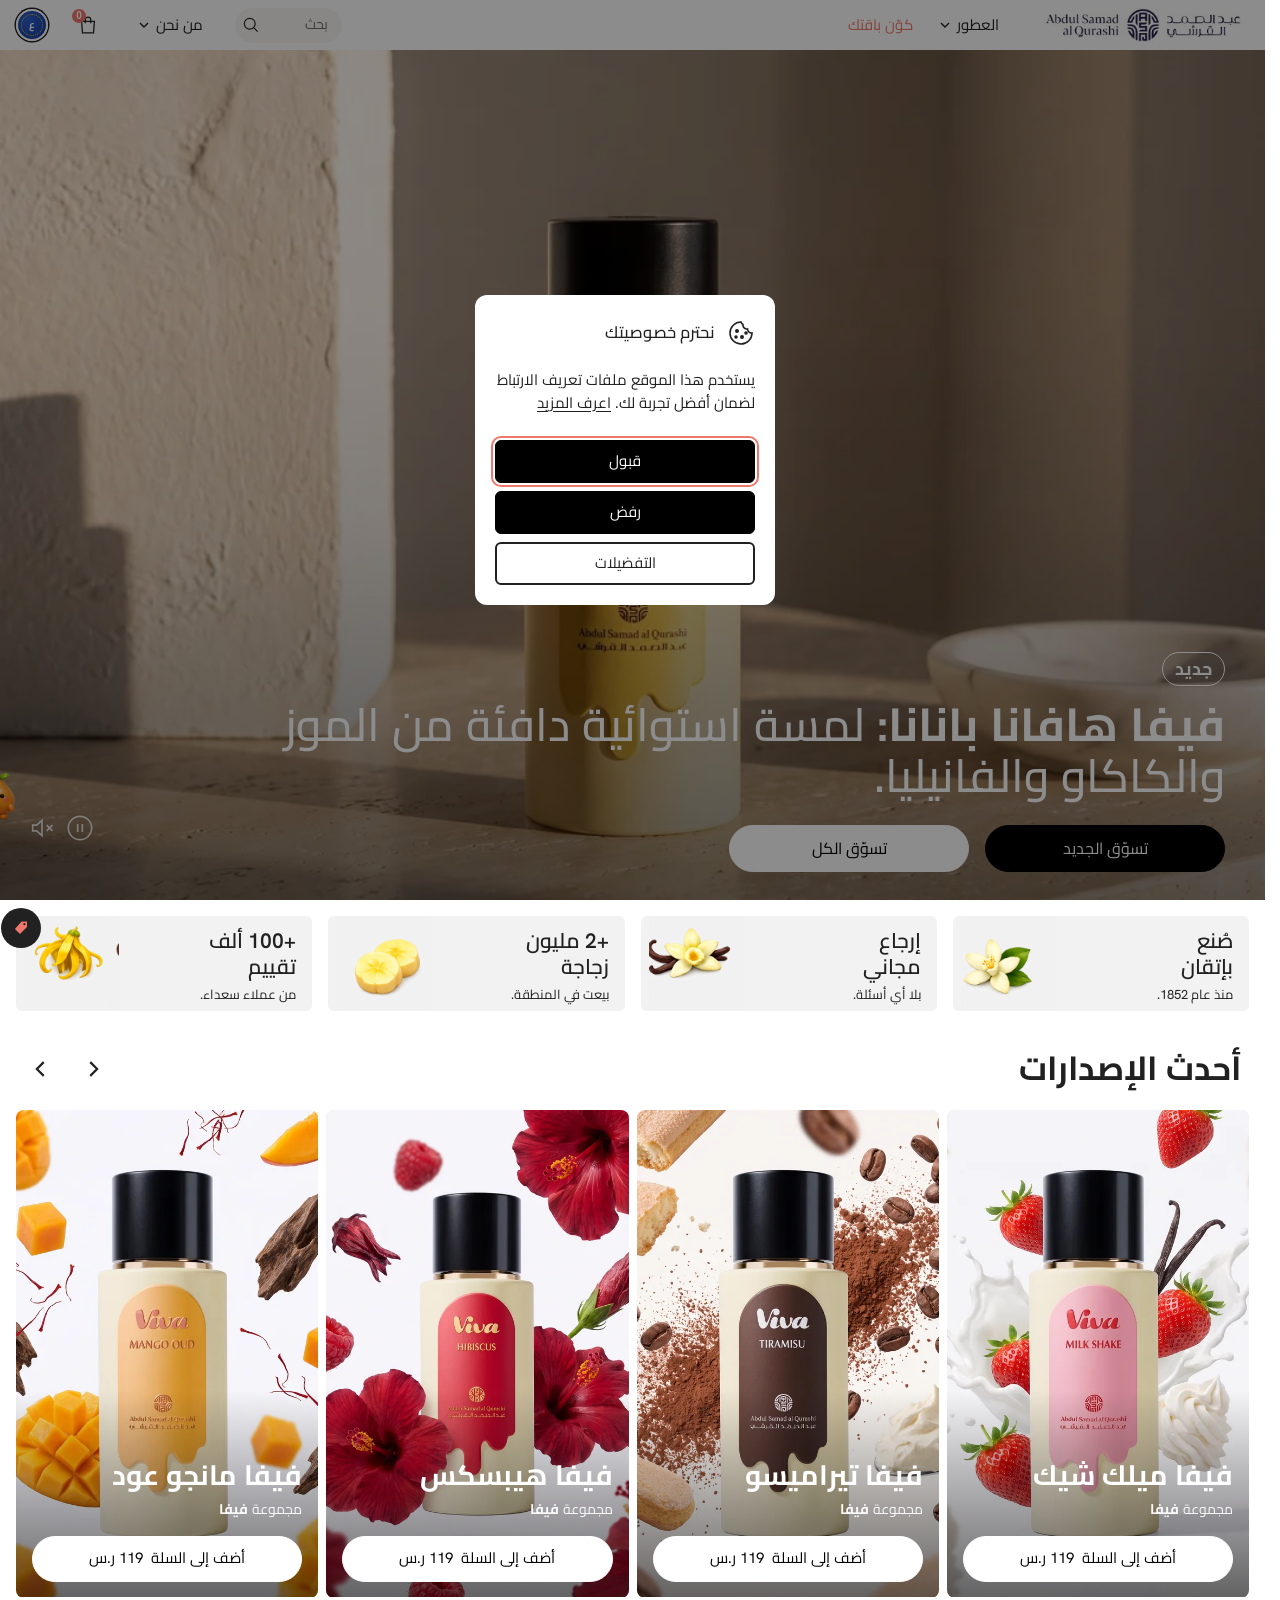
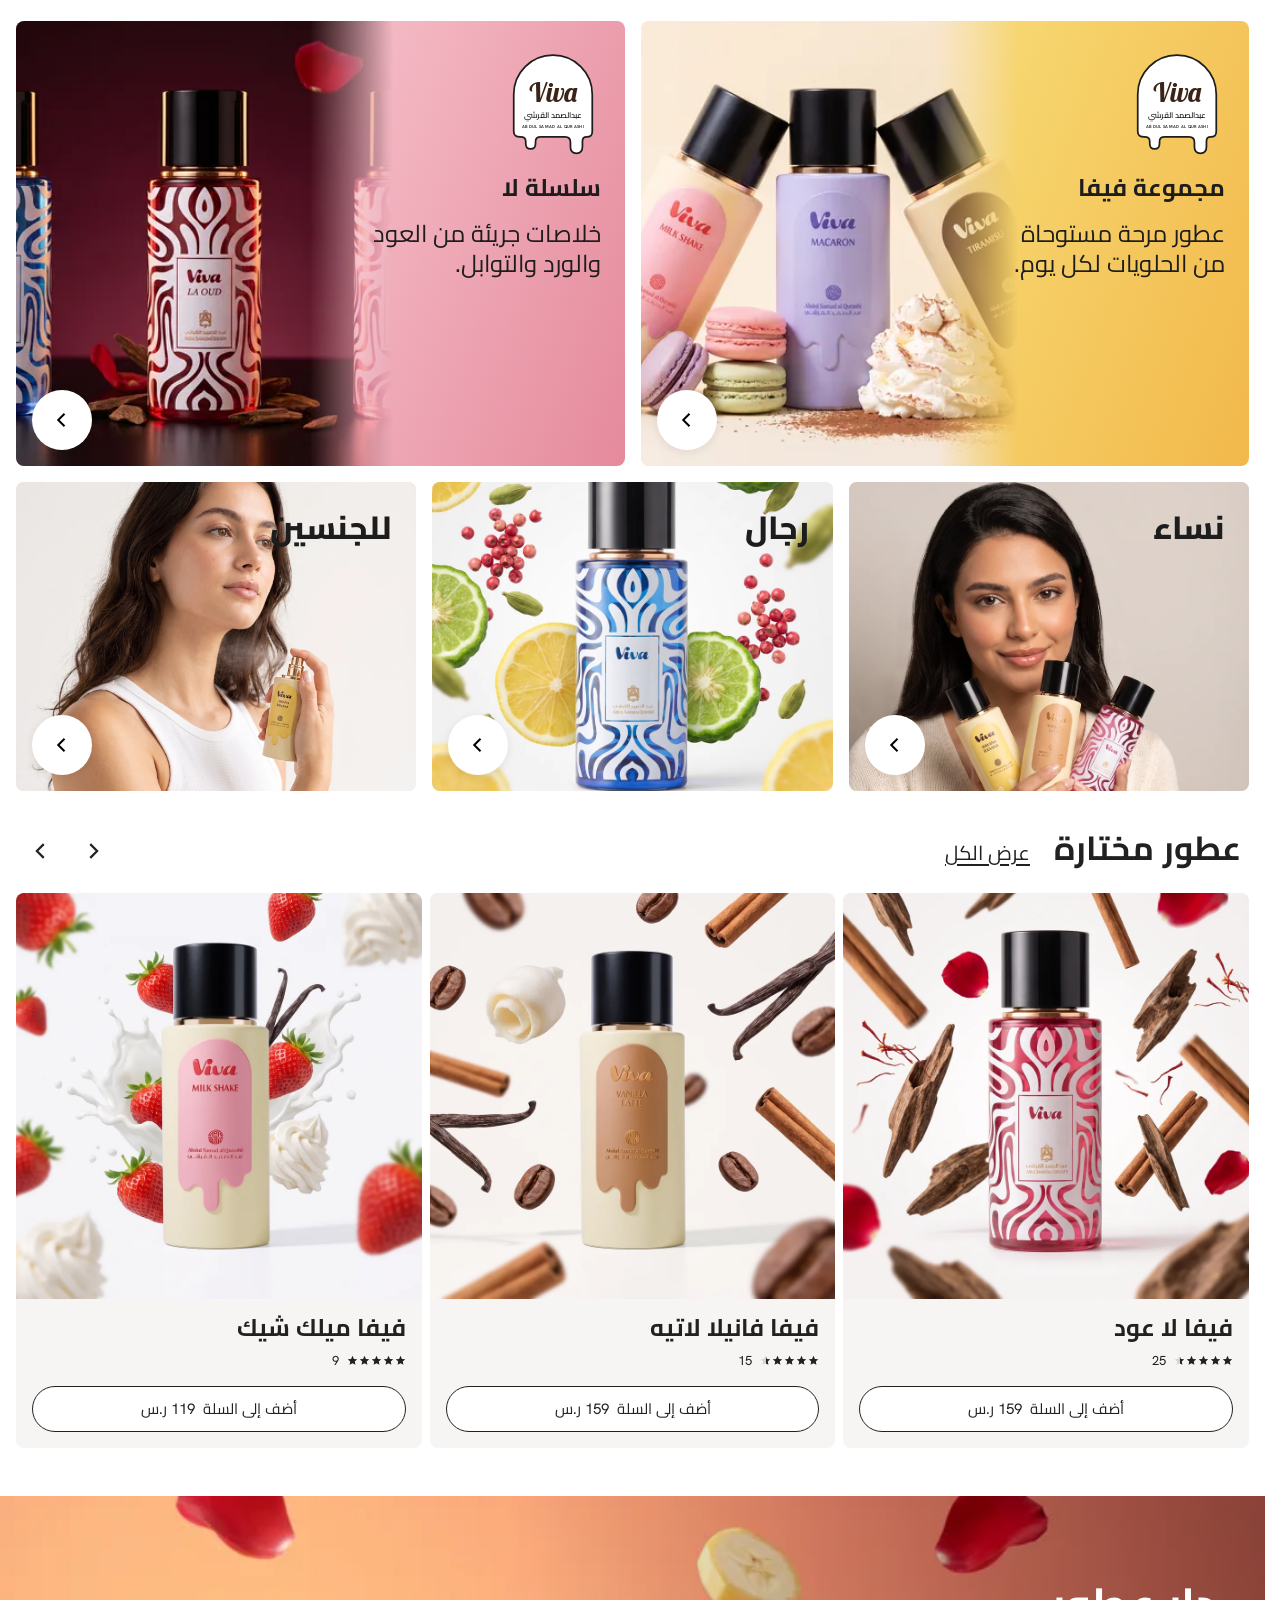
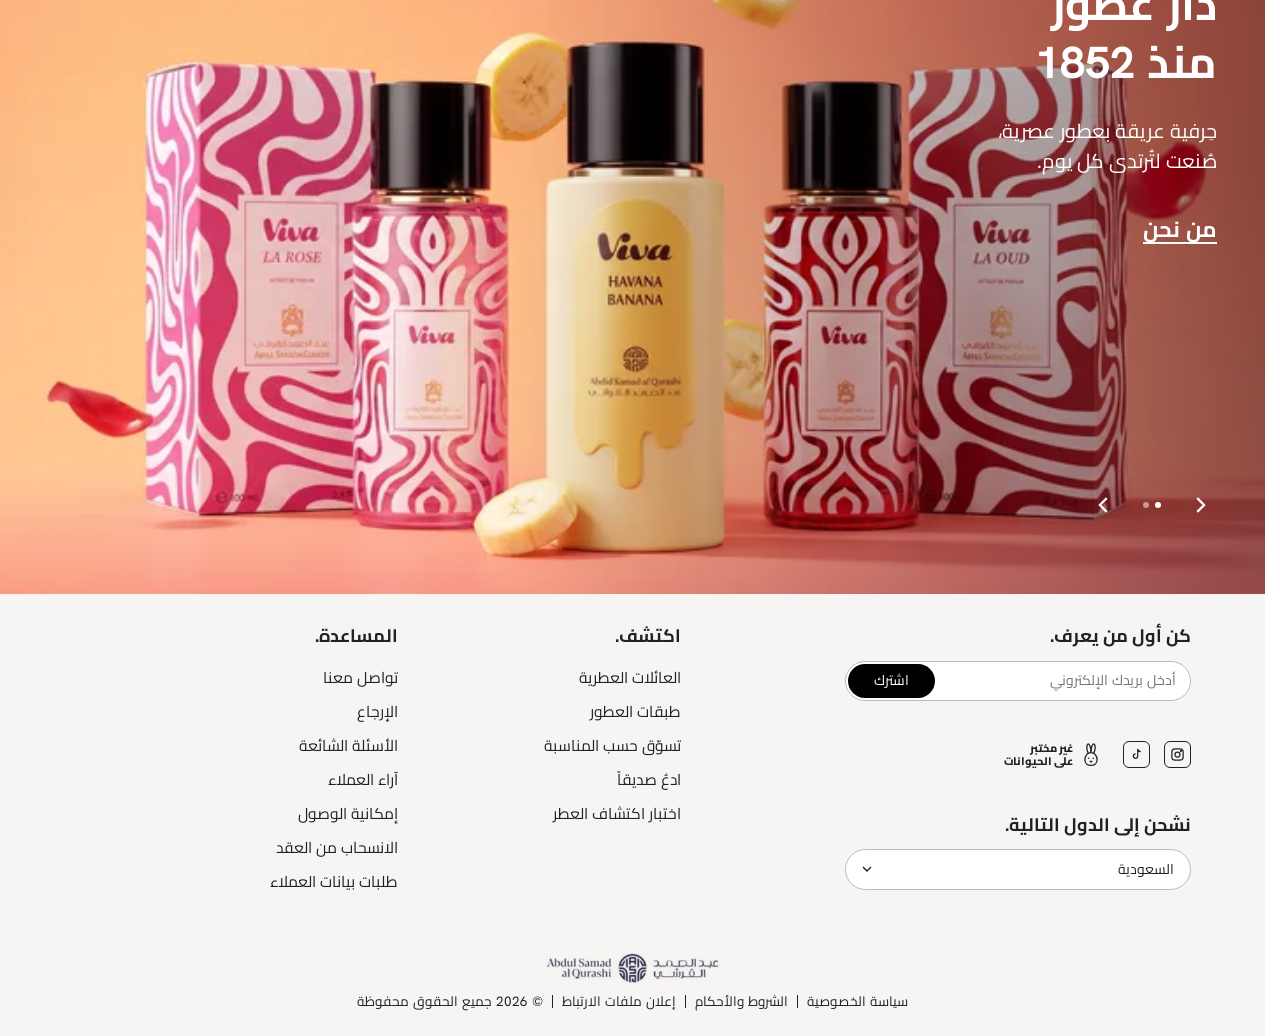
<file: old/home.html>
<!doctype html>
<html lang="ar" dir="rtl">
<head>
<meta charset="utf-8">
<meta name="viewport" content="width=device-width, initial-scale=1">
<title>عبدالصمد القرشي | دار عطور منذ 1852</title>
<meta name="description" content="Honey Orchard — a juicy, honeyed fruit eau de parfum. Product page template (Arabic RTL default, English available).">
<link rel="preconnect" href="https://fonts.googleapis.com">
<link rel="preconnect" href="https://fonts.gstatic.com" crossorigin>
<link href="https://fonts.googleapis.com/css2?family=Archivo:wdth,wght@112..125,500..800&family=Lobster+Two:ital,wght@1,700&family=Hanken+Grotesk:wght@300;400;500;600;700&family=Cairo:wght@300;400;500;600;700;800&display=swap" rel="stylesheet">
<link rel="stylesheet" href="assets/site.css">
</head>
<body data-page="home" data-hero-video="">
<a class="skip-link" href="#main" data-i="skip"></a>

<!-- ================= ANNOUNCEMENT + HEADER ================= -->
<div class="topbar" id="topbar">
  <div class="ann">
    <div class="ann__inner">
      <div class="ann__track" id="annTrack">
        <p class="ann__msg is-active" data-i="ann.1"></p>
        <p class="ann__msg" data-i="ann.2"></p>
        <p class="ann__msg" data-i="ann.3"></p>
      </div>
      <button class="ann__info" data-open="offerModal" data-i-al="a.offer">i</button>
    </div>
  </div>

  <header class="header" id="header">
    <a href="home.html" class="logo"><img class="logo__img" src="assets/brand/logo-header.webp" alt="عبدالصمد القرشي – Abdul Samad Al Qurashi" width="260" height="45"></a>
    <nav class="nav" data-i-al="a.main">
      <button class="nav__link" aria-expanded="false" data-dd="megaPerfumes"><span data-i="nav.perfumes"></span> <svg viewBox="0 0 12 12" fill="none" stroke="currentColor" stroke-width="1.4"><path d="M2 4l4 4 4-4"/></svg></button>
      <a class="nav__link nav__link--coral" href="bundle.html" data-i="nav.bundle"></a>
    </nav>
    <div class="header__right">
      <button class="search-pill" data-search data-i-al="nav.search"><span data-i="nav.search"></span><svg viewBox="0 0 24 24" fill="none" stroke="currentColor" stroke-width="1.4"><circle cx="10.5" cy="10.5" r="6.5"/><path d="M15.5 15.5L20 20"/></svg></button>
      <button class="nav__link about-link" aria-expanded="false" data-dd="ddAbout"><span data-i="nav.about"></span> <svg viewBox="0 0 12 12" fill="none" stroke="currentColor" stroke-width="1.4"><path d="M2 4l4 4 4-4"/></svg></button>
      <button class="icon-btn" data-cart data-i-al="a.cart"><svg viewBox="0 0 24 24" fill="none" stroke="currentColor" stroke-width="1.4"><path d="M5 8h14l-1 12.5H6z"/><path d="M9 10V6.5a3 3 0 016 0V10"/></svg><span class="cart-count" id="cartCount">0</span></button>
      <button class="locale-btn" data-open="locModal" data-i-al="a.locale"><i></i><span id="locLabel">ع</span></button>
      <button class="icon-btn burger" data-mmenu data-i-al="a.menu"><svg viewBox="0 0 24 24" fill="none" stroke="currentColor" stroke-width="2.2"><path d="M3 6h18M3 12h18M3 18h18"/></svg></button>
    </div>

    <!-- Mega menu -->
    <div class="dd mega" id="megaPerfumes" role="region" data-i-al="nav.perfumes">
      <div class="mega__left">
        <div class="mega__cards">
          <a class="mcard" href="#recs" style="--i:0"><span class="mcard__img"><img class="art" src="assets/mega/all.webp" alt="" loading="lazy"></span><span class="mcard__lbl" data-i="mega.all"></span></a>
          <a class="mcard" href="#recs" style="--i:1"><span class="mcard__img"><img class="art" src="assets/mega/viva.webp" alt="" loading="lazy"></span><span class="mcard__lbl" data-i="mega.imp"></span></a>
          <button class="mcard" type="button" data-mega-sub style="--i:2"><span class="mcard__img"><img class="art" src="assets/mega/la.webp" alt="" loading="lazy"></span><span class="mcard__lbl"><span data-i="mega.orig"></span><svg class="flip" viewBox="0 0 12 12" fill="none" stroke="currentColor" stroke-width="1.6"><path d="M4 2l4 4-4 4"/></svg></span></button>
        </div>
        <div class="mega__sub">
          <button class="mega__back" type="button" data-mega-back><svg class="flip" viewBox="0 0 12 12" fill="none" stroke="currentColor" stroke-width="1.6"><path d="M8 2L4 6l4 4"/></svg><span data-i="mega.back"></span></button>
          <a href="#recs" data-i="mega.origAll"></a><a href="#recs" data-i="coll.1"></a><a href="#recs" data-i="coll.2"></a><a href="#recs" data-i="coll.3"></a><a href="#recs" data-i="coll.4"></a>
        </div>
      </div>
      <div class="mega__cols">
        <div class="mega__col"><h4 data-i="mega.gender"></h4><ul><li style="--i:3"><a href="#recs" data-i="g.Women"></a></li><li style="--i:4"><a href="#recs" data-i="g.Men"></a></li><li style="--i:5"><a href="#recs" data-i="g.Unisex"></a></li></ul></div>
        <div class="mega__col"><h4 data-i="mega.edits"></h4><ul><li style="--i:4"><a href="#recs" data-i="edit.best"></a></li><li style="--i:5"><a href="#recs" data-i="edit.new"></a></li></ul></div>
        <div class="mega__col"><h4 data-i="mega.discover"></h4><ul>
          <li style="--i:5"><a href="#recs" data-i="disc.layer"></a></li>
          <li style="--i:6"><button type="button" aria-expanded="false" data-fam><span data-i="disc.fams"></span><svg viewBox="0 0 12 12" fill="none" stroke="currentColor" stroke-width="1.4"><path d="M2 4l4 4 4-4"/></svg></button>
            <div class="fam-list"><ul><li><a href="#recs" data-i="fam.Flowery"></a></li><li><a href="#recs" data-i="fam.Fresh"></a></li><li><a href="#recs" data-i="fam.Gourmand"></a></li><li><a href="#recs" data-i="fam.Herbal"></a></li><li><a href="#recs" data-i="fam.Earthy"></a></li><li><a href="#recs" data-i="fam.Warm"></a></li></ul></div></li>
        </ul></div>
      </div>
    </div>
    <div class="dd dd--about" id="ddAbout" role="region" data-i-al="nav.about">
      <div><h4 data-i="about.who"></h4><ul><li style="--i:0"><a href="#" data-i="about.us"></a></li><li style="--i:1"><a href="#" data-i="about.refer"></a></li></ul></div>
      <div><h4 data-i="about.help"></h4><ul><li style="--i:1"><a href="#" data-i="about.contact"></a></li><li style="--i:2"><a href="#faq" data-i="about.faq"></a></li></ul></div>
    </div>
  </header>
</div>
<div class="scrim scrim--menu" id="menuScrim"></div>

<!-- ================= MAIN ================= -->
<main id="main" class="home">

  <!-- 1. HERO (video or image) — slot: assets/home/hero.(mp4|webp) 1920×1080 -->
  <section class="hero" aria-label="hero">
    <div class="hero__media">
      <img class="hero__img" src="assets/gallery/g4-lifestyle.webp" alt="" fetchpriority="high">
      <video class="hero__video" muted loop playsinline preload="metadata" data-hero-video hidden></video>
    </div>
    <div class="hero__shade"></div>
    <div class="hero__content">
      <span class="hero__pill" data-i="home.new"></span>
      <h1 class="hero__title" data-i="home.heroTitle"></h1>
      <div class="hero__ctas">
        <a class="btn btn--primary hero__btn" href="#drops" data-i="home.shopNew"></a>
        <a class="btn btn--outline hero__btn" href="index.html" data-i="home.shopAll"></a>
      </div>
    </div>
    <div class="hero__ctrl">
      <button type="button" class="hero__ctl" data-hero-play data-i-al="home.pause"><svg viewBox="0 0 24 24" fill="none" stroke="currentColor" stroke-width="1.4"><circle cx="12" cy="12" r="10"/><path d="M10 8.5v7M14 8.5v7"/></svg></button>
      <button type="button" class="hero__ctl" data-hero-mute data-i-al="home.unmute"><svg viewBox="0 0 24 24" fill="none" stroke="currentColor" stroke-width="1.4"><path d="M4 9.5h3.5L12 5.5v13l-4.5-4H4z"/><path d="M16 9.5l5 5M21 9.5l-5 5"/></svg></button>
    </div>
  </section>

  <!-- 2. FEATURE CARDS — slot images: painted notes (transparent) -->
  <section class="feats" aria-label="highlights">
    <div class="feat"><div><h3 data-i="home.f1"></h3><p data-i="home.f1s"></p></div><img src="assets/notes/blossom.webp" alt="" loading="lazy"></div>
    <div class="feat"><div><h3 data-i="home.f2"></h3><p data-i="home.f2s"></p></div><img src="assets/notes/vanilla.webp" alt="" loading="lazy"></div>
    <div class="feat"><div><h3 data-i="home.f3"></h3><p data-i="home.f3s"></p></div><img src="assets/notes/banana.webp" alt="" loading="lazy"></div>
    <div class="feat"><div><h3 data-i="home.f4"></h3><p data-i="home.f4s"></p></div><img src="assets/notes/ylang.webp" alt="" loading="lazy"></div>
  </section>

  <!-- 3. LATEST DROPS — tall cards carousel; slots: assets/home/drop-N.webp 930×1500 (portrait) -->
  <section class="hsec" id="drops" aria-labelledby="dropsTitle">
    <div class="hsec__head"><h2 class="hsec__title" id="dropsTitle" data-i="home.drops"></h2>
      <div class="arrows"><button type="button" class="arrow" data-scroll="#dropsTrack" data-dir="-1" data-i-al="home.prev"><svg class="flip" viewBox="0 0 16 16" fill="none" stroke="currentColor" stroke-width="1.6"><path d="M10 3L5 8l5 5"/></svg></button><button type="button" class="arrow" data-scroll="#dropsTrack" data-dir="1" data-i-al="home.next"><svg class="flip" viewBox="0 0 16 16" fill="none" stroke="currentColor" stroke-width="1.6"><path d="M6 3l5 5-5 5"/></svg></button></div></div>
    <div class="track track--drops" id="dropsTrack"></div>
    <div class="track-nav" data-for="#dropsTrack"></div>
  </section>

  <!-- 4. COLLECTIONS — two gradient banners; slots: assets/home/coll-viva.webp, coll-la.webp 1872×1368 -->
  <section class="colls" aria-label="collections">
    <a class="coll coll--viva" href="index.html">
      <div class="coll__txt"><span class="coll__mark" data-mark></span><h3 data-i="home.c1"></h3><p data-i="home.c1s"></p></div>
      <img class="coll__img" src="assets/mega/viva.webp" alt="" loading="lazy">
      <span class="round-arrow"><svg class="flip" viewBox="0 0 16 16" fill="none" stroke="currentColor" stroke-width="1.6"><path d="M6 3l5 5-5 5"/></svg><span class="round-arrow__lbl" data-i="home.shopViva"></span></span>
    </a>
    <a class="coll coll--la" href="index.html">
      <div class="coll__txt"><span class="coll__mark" data-mark></span><h3 data-i="home.c2"></h3><p data-i="home.c2s"></p></div>
      <img class="coll__img" src="assets/mega/la.webp" alt="" loading="lazy">
      <span class="round-arrow"><svg class="flip" viewBox="0 0 16 16" fill="none" stroke="currentColor" stroke-width="1.6"><path d="M6 3l5 5-5 5"/></svg><span class="round-arrow__lbl" data-i="home.shopLa"></span></span>
    </a>
  </section>

  <!-- 5. TOP COLLECTIONS — women / men / unisex; slots: assets/home/top-{women,men,unisex}.webp 1240×956 -->
  <section class="tops" aria-label="shop by">
    <a class="top" href="index.html"><img src="assets/gallery/lead-model.webp" alt="" loading="lazy"><h3 data-i="g.Women"></h3><span class="round-arrow"><svg class="flip" viewBox="0 0 16 16" fill="none" stroke="currentColor" stroke-width="1.6"><path d="M6 3l5 5-5 5"/></svg><span class="round-arrow__lbl" data-i="home.shopWomen"></span><span class="round-arrow__short" data-i="home.shop"></span></span></a>
    <a class="top" href="index.html"><img src="assets/cards/la-vida.webp" alt="" loading="lazy"><h3 data-i="g.Men"></h3><span class="round-arrow"><svg class="flip" viewBox="0 0 16 16" fill="none" stroke="currentColor" stroke-width="1.6"><path d="M6 3l5 5-5 5"/></svg><span class="round-arrow__lbl" data-i="home.shopMen"></span><span class="round-arrow__short" data-i="home.shop"></span></span></a>
    <a class="top" href="index.html"><img src="assets/gallery/g6-apply.webp" alt="" loading="lazy"><h3 data-i="g.Unisex"></h3><span class="round-arrow"><svg class="flip" viewBox="0 0 16 16" fill="none" stroke="currentColor" stroke-width="1.6"><path d="M6 3l5 5-5 5"/></svg><span class="round-arrow__lbl" data-i="home.shopUnisex"></span><span class="round-arrow__short" data-i="home.shop"></span></span></a>
  </section>

  <!-- 6. FEATURED — product carousel -->
  <section class="hsec" id="featured" aria-labelledby="featTitle">
    <div class="hsec__head"><div class="hsec__lead"><h2 class="hsec__title" id="featTitle" data-i="home.featured"></h2><a class="hsec__all" href="index.html" data-i="home.viewAll"></a></div>
      <div class="arrows"><button type="button" class="arrow" data-scroll="#featTrack" data-dir="-1" data-i-al="home.prev"><svg class="flip" viewBox="0 0 16 16" fill="none" stroke="currentColor" stroke-width="1.6"><path d="M10 3L5 8l5 5"/></svg></button><button type="button" class="arrow" data-scroll="#featTrack" data-dir="1" data-i-al="home.next"><svg class="flip" viewBox="0 0 16 16" fill="none" stroke="currentColor" stroke-width="1.6"><path d="M6 3l5 5-5 5"/></svg></button></div></div>
    <div class="track track--feat" id="featTrack"></div>
    <div class="track-nav" data-for="#featTrack"></div>
  </section>

  <!-- 7. BRAND STORY slider — slots: assets/home/story-N.webp 1920×1080 -->
  <section class="story" aria-label="brand story">
    <div class="story__slides" id="storySlides">
      <article class="story__slide is-on" style="--bg:#7f9fc8"><img src="assets/mega/all.webp" alt="" loading="lazy"><div class="story__txt"><h2 data-i="home.s1"></h2><p data-i="home.s1p"></p><a href="#" data-i="nav.about"></a></div></article>
      <article class="story__slide" style="--bg:#d9b88a"><img src="assets/gallery/g2-gradient.webp" alt="" loading="lazy"><div class="story__txt"><h2 data-i="home.s2"></h2><p data-i="home.s2p"></p><a href="#" data-i="nav.about"></a></div></article>
    </div>
    <div class="story__nav"><button type="button" class="arrow arrow--light" data-story="-1" data-i-al="home.prev"><svg class="flip" viewBox="0 0 16 16" fill="none" stroke="currentColor" stroke-width="1.6"><path d="M10 3L5 8l5 5"/></svg></button><span class="story__dots" id="storyDots"></span><button type="button" class="arrow arrow--light" data-story="1" data-i-al="home.next"><svg class="flip" viewBox="0 0 16 16" fill="none" stroke="currentColor" stroke-width="1.6"><path d="M6 3l5 5-5 5"/></svg></button></div>
  </section>

  <!-- shared code expects a #grid; the homepage uses the carousels instead -->
  <div id="grid" hidden></div>
</main>

<!-- ================= FOOTER ================= -->
<footer class="footer">
  <div class="footer__grid">
    <div>
      <h3 data-i="f.news"></h3>
      <form class="newsletter" id="nlForm" novalidate><input type="email" data-i-ph="f.email" data-i-al="f.email" required><button data-i="f.submit"></button></form>
      <p class="nl-msg" id="nlMsg" aria-live="polite"></p>
      <div class="socials">
        <a href="#" aria-label="Instagram"><svg viewBox="0 0 24 24" fill="none" stroke="currentColor" stroke-width="2"><rect x="3" y="3" width="18" height="18" rx="5"/><circle cx="12" cy="12" r="4"/><circle cx="17.5" cy="6.5" r=".8" fill="currentColor"/></svg></a>
        <a href="#" aria-label="TikTok"><svg viewBox="0 0 24 24" fill="none" stroke="currentColor" stroke-width="2"><path d="M14 3v11.5a3.5 3.5 0 11-3.5-3.5M14 3c.5 2.8 2.3 4.4 5 4.6"/></svg></a>
        <span class="cf-badge"><svg viewBox="0 0 32 32" fill="none" stroke="currentColor" stroke-width="1.5" stroke-linecap="round" stroke-linejoin="round" aria-hidden="true"><path d="M12.5 13.5C11 9.5 10.6 4.6 12.4 3.6c1.9-1 3.4 4 3.6 8.4"/><path d="M19.5 13.5c1.5-4 1.9-8.9.1-9.9-1.9-1-3.4 4-3.6 8.4"/><path d="M9 21.5c0-4.8 3.1-8.3 7-8.3s7 3.5 7 8.3c0 3.9-3.1 6.4-7 6.4s-7-2.5-7-6.4z"/><circle cx="13.3" cy="19.8" r=".9" fill="currentColor" stroke="none"/><circle cx="18.7" cy="19.8" r=".9" fill="currentColor" stroke="none"/><path d="M15 23.2l1 .8 1-.8"/></svg><span data-i="f.cf"></span></span>
      </div>
      <h3 data-i="f.countries"></h3>
      <div class="country-select"><select id="countrySelect" data-i-al="loc.country"></select><svg viewBox="0 0 12 12" fill="none" stroke="currentColor" stroke-width="1.4"><path d="M2 4l4 4 4-4"/></svg></div>
    </div>
    <div>
      <h3 data-i="f.discover"></h3>
      <ul class="flinks"><li><a href="#" data-i="f.d1"></a></li><li><a href="#" data-i="f.d2"></a></li><li><a href="#" data-i="f.d3"></a></li><li><a href="#" data-i="about.refer"></a></li><li><a href="#" data-i="f.d5"></a></li></ul>
    </div>
    <div>
      <h3 data-i="f.help"></h3>
      <ul class="flinks"><li><a href="#" data-i="about.contact"></a></li><li><a href="#" data-i="f.h2"></a></li><li><a href="#faq" data-i="about.faq"></a></li><li><a href="#reviews" data-i="f.h4"></a></li><li><a href="#" data-i="f.h5"></a></li><li><a href="#" data-i="f.h6"></a></li><li><a href="#" data-i="f.h7"></a></li></ul>
    </div>
  </div>
  <div class="footer__bottom">
    <a href="home.html" class="logo"><img class="logo__img" src="assets/brand/logo-header.webp" alt="عبدالصمد القرشي – Abdul Samad Al Qurashi" width="260" height="45"></a>
    <div class="legal"><a href="#" data-i="legal.privacy"></a><a href="#" data-i="legal.terms"></a><a href="#" data-open="cookieModal" data-i="legal.cookies"></a><span id="rights"></span></div>
  </div>
</footer>

<!-- ================= STICKY ATC ================= -->
<div class="sticky-atc" id="stickyAtc" aria-hidden="true">
  <span data-art-mini="havana-banana"></span>
  <div class="t"><b data-i="p.name"></b><span data-i="edp"></span></div>
  <button class="btn btn--primary" data-add="havana-banana" tabindex="-1" id="stickyBtn"></button>
</div>

<!-- ================= CART DRAWER ================= -->
<div class="scrim scrim--drawer" id="drawerScrim"></div>
<aside class="drawer" id="cartDrawer" data-i-al="a.cart" aria-hidden="true">
  <div class="drawer__head cart-head"><button class="drawer__back" data-close-drawer><svg class="flip" viewBox="0 0 14 14" fill="none" stroke="currentColor" stroke-width="1.6"><path d="M9 2L4 7l5 5"/></svg><span data-i="crumb.back"></span></button><span class="cart-head__logo"><img class="logo__img" src="assets/brand/logo-header.webp" alt="" width="260" height="45"></span><span id="cartHeadCount" class="visually-hidden"></span></div>
  <div class="cart-tiers" id="cartTiers"></div>
  <div class="drawer__body" id="cartBody"></div>
  <div class="drawer__foot cart-foot" id="cartFoot"></div>
</aside>

<!-- ================= MOBILE MENU ================= -->
<aside class="drawer drawer--start mmenu" id="mmenu" data-i-al="a.menu" aria-hidden="true">
  <div class="drawer__head"><a href="home.html" class="logo"><img class="logo__img" src="assets/brand/logo-header.webp" alt="عبدالصمد القرشي – Abdul Samad Al Qurashi" width="260" height="45"></a><button class="modal__x" style="position:static" data-close-drawer data-i-al="a.closeMenu"><svg viewBox="0 0 16 16" fill="none" stroke="currentColor" stroke-width="1.6"><path d="M2 2l12 12M14 2L2 14"/></svg></button></div>
  <div class="drawer__body">
    <div class="mmenu__panel" data-panel="root">
      <button class="mm-link" data-sub="mmPerf"><span data-i="nav.perfumes"></span> <svg class="flip" viewBox="0 0 14 14" fill="none" stroke="currentColor" stroke-width="1.6"><path d="M5 2l5 5-5 5"/></svg></button>
      <button class="mm-link" data-sub="mmColl"><span data-i="mm.coll"></span> <svg class="flip" viewBox="0 0 14 14" fill="none" stroke="currentColor" stroke-width="1.6"><path d="M5 2l5 5-5 5"/></svg></button>
      <a href="#" class="coral" data-i="mm.sale"></a>
      <a href="bundle.html" class="coral" data-i="nav.bundle"></a>
      <button class="mm-link" data-sub="mmAbout"><span data-i="nav.about"></span> <svg class="flip" viewBox="0 0 14 14" fill="none" stroke="currentColor" stroke-width="1.6"><path d="M5 2l5 5-5 5"/></svg></button>
      <button class="mm-link" data-sub="mmHelp"><span data-i="about.help"></span> <svg class="flip" viewBox="0 0 14 14" fill="none" stroke="currentColor" stroke-width="1.6"><path d="M5 2l5 5-5 5"/></svg></button>
      <div class="mm-foot"><a href="#" data-i="mm.insta"></a><a href="#" data-i="mm.tiktok"></a><a href="#" data-open="locModal" data-i="mm.loc"></a></div>
    </div>
    <div class="mmenu__panel is-sub" data-panel="mmPerf"><button class="mm-back" data-back-panel><svg class="flip" viewBox="0 0 12 12" fill="none" stroke="currentColor" stroke-width="1.6"><path d="M8 2L4 6l4 4"/></svg><span data-i="mega.back"></span></button><a href="#recs" data-close-drawer data-i="mega.all"></a><a href="#recs" data-close-drawer data-i="mega.imp"></a><a href="#recs" data-close-drawer data-i="mega.orig"></a><a href="#recs" data-close-drawer data-i="g.Women"></a><a href="#recs" data-close-drawer data-i="g.Men"></a><a href="#recs" data-close-drawer data-i="g.Unisex"></a><a href="#recs" data-close-drawer data-i="edit.best"></a><a href="#recs" data-close-drawer data-i="edit.new"></a><a href="#recs" data-close-drawer data-i="disc.layer"></a></div>
    <div class="mmenu__panel is-sub" data-panel="mmColl"><button class="mm-back" data-back-panel><svg class="flip" viewBox="0 0 12 12" fill="none" stroke="currentColor" stroke-width="1.6"><path d="M8 2L4 6l4 4"/></svg><span data-i="mega.back"></span></button><a href="#recs" data-close-drawer data-i="coll.1"></a><a href="#recs" data-close-drawer data-i="coll.2"></a><a href="#recs" data-close-drawer data-i="coll.3"></a><a href="#recs" data-close-drawer data-i="coll.4"></a></div>
    <div class="mmenu__panel is-sub" data-panel="mmAbout"><button class="mm-back" data-back-panel><svg class="flip" viewBox="0 0 12 12" fill="none" stroke="currentColor" stroke-width="1.6"><path d="M8 2L4 6l4 4"/></svg><span data-i="mega.back"></span></button><a href="#" data-i="about.us"></a><a href="#" data-i="about.refer"></a></div>
    <div class="mmenu__panel is-sub" data-panel="mmHelp"><button class="mm-back" data-back-panel><svg class="flip" viewBox="0 0 12 12" fill="none" stroke="currentColor" stroke-width="1.6"><path d="M8 2L4 6l4 4"/></svg><span data-i="mega.back"></span></button><a href="#" data-i="about.contact"></a><a href="#faq" data-close-drawer data-i="about.faq"></a></div>
  </div>
</aside>

<!-- ================= SEARCH ================= -->
<div class="scrim scrim--search" id="searchScrim"></div>
<div class="search" id="search" role="dialog" aria-modal="true" data-i-al="nav.search" aria-hidden="true">
  <form class="search__row" id="searchForm" role="search">
    <div class="search__field">
      <label for="searchInput" data-i="nav.search"></label>
      <input id="searchInput" type="search" autocomplete="off" aria-controls="suggest">
      <button type="button" class="search__clear" id="searchClear" data-i-al="a.clear" hidden><svg viewBox="0 0 16 16" fill="none" stroke="currentColor" stroke-width="1.2"><circle cx="8" cy="8" r="6.5"/><path d="M5.5 5.5l5 5M10.5 5.5l-5 5"/></svg></button><span class="search__sep"></span>
      <button class="search__go" data-i-al="nav.search"><svg viewBox="0 0 24 24" fill="none" stroke="currentColor" stroke-width="1.6"><circle cx="10.5" cy="10.5" r="6.5"/><path d="M15.5 15.5L20 20"/></svg></button>
    </div>
    <button type="button" class="search__x" data-close-search data-i-al="a.closeSearch"><svg viewBox="0 0 16 16" fill="none" stroke="currentColor" stroke-width="1.6"><path d="M2 2l12 12M14 2L2 14"/></svg></button>
  </form>
  <div class="suggest" id="suggest" hidden></div>
  <h6 data-i="search.popular"></h6>
  <div class="pills" id="pills"></div>
  <div class="search__peek" aria-hidden="true"><span style="--i:0" data-peek="berry"></span><span style="--i:1" data-peek="honey"></span><span style="--i:2" data-peek="marsh"></span></div>
</div>

<!-- ================= MODALS ================= -->
<div class="modal" id="cookieModal" role="dialog" aria-modal="true" data-i-al="cookie.title">
  <div class="modal__bg"></div>
  <div class="modal__box cookie">
    <div class="cookie__h"><svg viewBox="0 0 28 28" fill="none" stroke="currentColor" stroke-width="1.6"><path d="M14 3a11 11 0 1011 11 4 4 0 01-4.5-4A4 4 0 0116 5.5 4 4 0 0114 3z"/><circle cx="10" cy="12" r="1.2" fill="currentColor"/><circle cx="15" cy="18" r="1.2" fill="currentColor"/><circle cx="9" cy="18" r="1" fill="currentColor"/><circle cx="19" cy="14" r="1" fill="currentColor"/></svg><span data-i="cookie.title"></span></div>
    <div id="cookieMain">
      <p data-i="cookie.text"></p>
      <button class="btn btn--primary" data-cookie="accept" data-i="cookie.accept"></button>
      <button class="btn btn--primary" data-cookie="decline" data-i="cookie.decline"></button>
      <button class="btn btn--outline" data-cookie="prefs" data-i="cookie.prefs"></button>
    </div>
    <div id="cookiePrefs" hidden>
      <div class="prefs">
        <div class="pref"><span data-i="cookie.nec"></span><label class="switch"><input type="checkbox" checked disabled><span></span></label></div>
        <div class="pref"><span data-i="cookie.ana"></span><label class="switch"><input type="checkbox" id="ckA"><span></span></label></div>
        <div class="pref"><span data-i="cookie.mkt"></span><label class="switch"><input type="checkbox" id="ckM"><span></span></label></div>
      </div>
      <button class="btn btn--primary" data-cookie="save" data-i="cookie.save"></button>
      <button class="btn btn--outline" data-cookie="back" data-i="mega.back"></button>
    </div>
  </div>
</div>

<div class="modal" id="leadModal" role="dialog" aria-modal="true" data-i-al="lead.pill">
  <div class="modal__bg" data-close-modal></div>
  <div class="modal__box lead">
    <div class="lead__art"><div class="lead__cap"><b data-i="coll.1"></b><span data-i="lead.cap"></span></div><img class="art" src="assets/gallery/lead-model.webp" alt="" loading="lazy" style="object-position:center 30%"></div>
    <div class="lead__form">
      <button class="close-txt" data-close-modal data-i="lead.close"></button>
      <div class="lead__step" id="leadStep1">
        <h4 data-i="lead.hi"></h4>
        <h2 data-i="lead.h"></h2>
        <p data-i="lead.p"></p>
        <form id="leadForm" novalidate><input type="email" id="leadEmail" data-i-ph="lead.ph" data-i-al="f.email">
        <p class="lead__fine" data-i="lead.fine"></p>
        <button class="btn btn--primary" data-i="lead.next"></button></form>
        <button class="lead__no" data-close-modal data-i="lead.no"></button>
      </div>
      <div class="lead__step" id="leadStep2" hidden>
        <h4 data-i="lead.in"></h4>
        <h2 data-i="lead.h2"></h2>
        <p data-i="lead.p2"></p>
        <div class="code"><span id="codeTxt">HELLO20</span><button id="copyCode" data-i="lead.copy"></button></div>
        <button class="btn btn--primary" data-close-modal data-i="lead.start"></button>
      </div>
    </div>
  </div>
</div>

<div class="modal" id="locModal" role="dialog" aria-modal="true" data-i-al="a.locale">
  <div class="modal__bg" data-close-modal></div>
  <div class="modal__box loc">
    <button class="modal__x" data-close-modal data-i-al="lead.close"><svg viewBox="0 0 16 16" fill="none" stroke="currentColor" stroke-width="1.6"><path d="M2 2l12 12M14 2L2 14"/></svg></button>
    <h3 data-i="loc.title"></h3>
    <label for="locSearch" data-i="loc.country"></label>
    <input type="search" id="locSearch" data-i-ph="loc.search">
    <div class="loc__list" id="locList"></div>
    <label data-i="loc.lang"></label>
    <div class="lang" id="langList"></div>
    <button class="btn btn--primary btn--block" id="locSave" data-i="loc.update"></button>
  </div>
</div>

<div class="modal" id="reviewModal" role="dialog" aria-modal="true" data-i-al="rv.write">
  <div class="modal__bg" data-close-modal></div>
  <form class="modal__box rform" id="rForm" novalidate>
    <button type="button" class="modal__x" data-close-modal data-i-al="lead.close"><svg viewBox="0 0 16 16" fill="none" stroke="currentColor" stroke-width="1.6"><path d="M2 2l12 12M14 2L2 14"/></svg></button>
    <h3 id="rfTitle"></h3>
    <p style="font-size:14px;color:var(--muted)" data-i="rf.sub"></p>
    <div id="rfStarsWrap"><label data-i="rf.rating"></label><div class="star-input" id="rfStars"></div></div>
    <label for="rfName" data-i="rf.name"></label><input id="rfName" required>
    <div id="rfTitleWrap"><label for="rfHead" data-i="rf.head"></label><input id="rfHead"></div>
    <label for="rfBody" id="rfBodyLbl"></label><textarea id="rfBody" required></textarea>
    <button class="btn btn--primary" data-i="rf.submit"></button>
  </form>
</div>

<div class="modal" id="offerModal" role="dialog" aria-modal="true" data-i-al="a.offer">
  <div class="modal__bg" data-close-modal></div>
  <div class="modal__box offer">
    <button class="modal__x" data-close-modal data-i-al="lead.close"><svg viewBox="0 0 16 16" fill="none" stroke="currentColor" stroke-width="1.6"><path d="M2 2l12 12M14 2L2 14"/></svg></button>
    <h3 data-i="offer.title"></h3>
    <ul id="offerList"></ul>
    <p data-i="offer.note"></p>
  </div>
</div>

<!-- ================= LIGHTBOX ================= -->
<div class="lightbox" id="lightbox" role="dialog" aria-modal="true">
  <button class="lightbox__x" data-close-lightbox data-i-al="lead.close"><svg viewBox="0 0 16 16" fill="none" stroke="currentColor" stroke-width="1.6"><path d="M2 2l12 12M14 2L2 14"/></svg></button>
  <div class="lightbox__list" id="lbList"></div>
</div>

<!-- ================= FLOATING UI ================= -->
<button class="cookie-fab" id="cookieFab" data-open="cookieModal" data-i-al="a.cookie"><svg viewBox="0 0 28 28" fill="none" stroke="currentColor" stroke-width="1.6"><path d="M14 3a11 11 0 1011 11 4 4 0 01-4.5-4A4 4 0 0116 5.5 4 4 0 0114 3z"/><circle cx="10" cy="12" r="1.2" fill="currentColor"/><circle cx="15" cy="18" r="1.2" fill="currentColor"/><circle cx="9" cy="18" r="1" fill="currentColor"/></svg></button>
<button class="lead-pill" id="leadPill" data-i-al="lead.pill"><svg viewBox="0 0 16 16" fill="currentColor"><path d="M8.6 1.5H14v5.4L7 14 1.9 8.9z"/><circle cx="11.4" cy="4.2" r="1.1" fill="#212121"/></svg><span class="lbl" data-i="lead.pill"></span></button>
<div class="mascot" id="mascot">
  <div class="bubble" id="bubble" role="dialog">
    <b data-i="pip.hi"></b><span data-i="pip.pick"></span>
    <div class="flavors" id="flavors"></div>
    <button class="hide" id="hideMascot" data-i="pip.hide"></button>
  </div>
  <button class="mascot__btn" id="mascotBtn" data-i-al="pip.open" data-mascot></button>
</div>
<div class="buddy" id="buddy" aria-hidden="true"><span class="buddy__fig" id="buddyFig"></span></div>
<div class="toasts" id="toasts" aria-live="polite"></div>

<script src="assets/site.js"></script>
</body>
</html>
</file>
<file: assets/site.css>
/* ==========================================================================
   TOKENS
   ========================================================================== */
/* Harir ships with a deep descender (asc 1560 / desc 1400 of 2048 upm), which centres the line box below the Arabic letterforms.
   Same total height, shifted up so the box centre sits on the glyphs: text is optically centred in buttons, pills and badges. */
@font-face{font-family:"Harir";src:url("fonts/harir.otf") format("opentype");font-display:swap;ascent-override:92%;descent-override:53%;line-gap-override:0%}
:root{
  --ink:#212121; --black:#000; --white:#fff;
  --coral:#B91012; --coral-dk:#8A0C0E;
  --sand:#f7f5f4; --sand-2:#f1eeeb; --line:#e7e3df; --muted:#6d6d6d;
  --gold:#B91012; --gold-dk:#8A0C0E; --ok:#2f8f5b;
  --font:"Harir","Hanken Grotesk","Cairo",-apple-system,"Segoe UI",Roboto,Arial,sans-serif;
  --font-wide:"Harir","Archivo","Cairo","Hanken Grotesk",sans-serif;
  --pill:100px; --r-card:14px; --r-lg:22px;
  --gutter:16px; --header-h:50px; --ann-h:50px; --search-top:50px;
  --ease:cubic-bezier(.22,.8,.26,1);
  --shadow:0 10px 40px rgba(0,0,0,.12);
  --dirx:1;
  --cur:url("cursor/cursor.svg") 1 1,auto;
  --cur-pt:url("cursor/pointer.svg") 8 1,pointer;
}
[dir=rtl]{--dirx:-1}
*,*::before,*::after{box-sizing:border-box}
html{-webkit-text-size-adjust:100%;scroll-behavior:smooth;overflow-x:clip}
body{margin:0;font-family:var(--font);font-size:16px;line-height:1.75;color:var(--ink);background:var(--white);
  -webkit-font-smoothing:antialiased;overflow-x:clip;cursor:var(--cur,auto)}
html[lang=ar] body{line-height:1.8}
html[lang=ar] body *:not(svg):not(svg *):not(.logo):not(.logo *):not(.code){letter-spacing:0!important}
html{scrollbar-gutter:stable}
html.no-scroll{overflow:hidden}
img,svg{display:block;max-width:100%}
img{height:auto}
svg.art{direction:ltr;unicode-bidi:isolate}
a{color:inherit;text-decoration:none}
button{font:inherit;color:inherit;background:none;border:0;padding:0;cursor:var(--cur-pt,pointer)}
a,summary,label,select,[role=button],.card,.chip--info,.note,.media-item{cursor:var(--cur-pt,pointer)}
input,select,textarea{font:inherit;color:inherit}
h1,h2,h3,h4,h5,h6{margin:0;font-weight:500;letter-spacing:.025em;line-height:1.15}
p{margin:0}
ul{list-style:none;margin:0;padding:0}
[hidden]{display:none!important}
.skip-link{position:fixed;inset-inline-start:16px;top:-60px;z-index:999;background:var(--coral);color:#fff;padding:12px 30px;border-radius:31px;text-transform:uppercase;transition:top .2s}
.skip-link:focus{top:12px}
:focus-visible{outline:2px solid var(--coral);outline-offset:2px}
.u-link{text-decoration:underline;text-underline-offset:3px}
.coral{color:var(--coral)}
[dir=rtl] .flip{transform:scaleX(-1)}

/* ==========================================================================
   BUTTONS / CHIPS
   ========================================================================== */
.btn{display:inline-flex;align-items:center;justify-content:center;gap:8px;height:47px;padding:0 30px;border-radius:var(--pill);
  text-transform:uppercase;font-size:16px;letter-spacing:.02em;line-height:1;transition:background .25s,color .25s,transform .15s;position:relative;white-space:nowrap}
.btn:active{transform:scale(.98)}
.btn--primary{background:var(--black);color:#fff;border:1px solid var(--black)}
.btn--primary:hover{background:#fff;color:var(--black)}
.btn--outline{border:1px solid var(--ink);background:#fff}
.btn--outline:hover{background:var(--ink);color:#fff}
.btn--gold{border:1px solid var(--gold);color:var(--gold-dk);background:transparent;height:40px;padding:0 24px;font-size:15px}
.btn--gold:hover{background:var(--gold);color:#fff}
.btn--block{width:100%}
.btn.is-loading{color:transparent!important;pointer-events:none}
.btn.is-loading::after{content:"";position:absolute;width:20px;height:20px;border-radius:50%;border:2px solid rgba(255,255,255,.35);border-top-color:#fff;animation:spin .7s linear infinite}
.btn--outline.is-loading::after{border-color:rgba(0,0,0,.15);border-top-color:var(--ink)}
.btn.is-done{background:var(--ok);color:#fff;border-color:var(--ok)}
@keyframes spin{to{transform:rotate(360deg)}}
.chip{display:inline-flex;align-items:center;gap:6px;height:26px;padding:0 10px;border-radius:var(--pill);font-size:14px;line-height:1;background:var(--sand);white-space:nowrap}
.chip b{font-weight:600}
.chip--fam{background:linear-gradient(to right bottom,#ffcd8d,#e95534)}
.chip--info .i{width:16px;height:16px;border-radius:50%;background:rgba(255,255,255,.55);display:grid;place-items:center;font-size:11px;font-weight:600}
.badge-g{position:absolute;top:10px;right:10px;font-size:12px;line-height:14px;padding:3px 10px;border-radius:30px;border:1px solid var(--coral);color:var(--coral);background:#fff;z-index:2}
.badge-g--u{border-color:var(--gold);color:var(--gold-dk)}
.stars{display:inline-flex;gap:1px;color:var(--ink)}
.stars svg{width:14px;height:14px}
[dir=rtl] .stars svg.half{transform:scaleX(-1)}

/* ==========================================================================
   ANNOUNCEMENT
   ========================================================================== */
.topbar{position:sticky;top:0;z-index:60;background:#fff}
.ann{padding:8px var(--gutter) 0}
.ann__inner{height:42px;border-radius:var(--pill);background:var(--ink);color:#fff;display:flex;align-items:center;justify-content:center;gap:10px;font-size:14px;position:relative;overflow:hidden}
.ann__track{position:relative;height:22px;min-width:280px}
.ann__msg{position:absolute;inset:0;display:flex;align-items:center;justify-content:center;white-space:nowrap;opacity:0;line-height:1}
.ann__msg b{font-weight:700}
.ann__msg.is-active{animation:annIn .6s var(--ease) forwards}
.ann__msg.is-leaving{animation:annOut .5s var(--ease) forwards}
@keyframes annIn{from{opacity:0;transform:translateY(100%)}to{opacity:1;transform:none}}
@keyframes annOut{from{opacity:1;transform:none}to{opacity:0;transform:translateY(-100%)}}
.ann__info{width:16px;height:16px;border-radius:50%;background:rgba(255,255,255,.45);color:var(--ink);font-size:11px;font-weight:700;display:grid;place-items:center;line-height:1;font-family:Arial,sans-serif}
.ann__info:hover{background:#fff}

/* ==========================================================================
   HEADER
   ========================================================================== */
.header{height:var(--header-h);padding:0 var(--gutter);display:flex;align-items:center;gap:28px;position:relative;background:#fff;transition:box-shadow .3s}
.topbar.is-scrolled .header{box-shadow:0 1px 0 var(--line)}
.logo{font-family:"Archivo",sans-serif;font-stretch:125%;font-weight:500;font-size:29px;letter-spacing:.01em;line-height:1;display:flex;align-items:center;padding:0 8px;direction:ltr}
.logo__img{display:block;height:44px;width:auto;transition:transform .35s var(--ease)}
.logo:hover .logo__img{transform:translateY(-2px)}
.footer__bottom .logo__img{height:88px;margin:0 auto}
.logo span{display:inline-block;transition:transform .35s var(--ease)}
.logo:hover span{transform:translateY(-3px)}
.logo:hover span:nth-child(2){transition-delay:.03s}.logo:hover span:nth-child(3){transition-delay:.06s}.logo:hover span:nth-child(4){transition-delay:.09s}.logo:hover span:nth-child(5){transition-delay:.12s}
.nav{display:flex;gap:6px;align-items:center;height:100%}
.nav__link{height:100%;display:flex;align-items:center;gap:6px;padding:0 10px;font-size:15px;text-transform:uppercase;letter-spacing:.02em;position:relative;transition:color .2s}
.nav__link::after{content:"";position:absolute;inset-inline:10px;bottom:10px;height:1px;background:currentColor;transform:scaleX(0);transform-origin:var(--origin,left);transition:transform .3s var(--ease)}
[dir=rtl] .nav__link::after{--origin:right}
.nav__link:hover::after{transform:scaleX(1)}
.nav__link[aria-expanded=true]{color:var(--coral)}
.nav__link[aria-expanded=true]::after{transform:scaleX(0)}
.nav__link--coral{color:var(--coral)}
.nav__link svg{width:12px;height:12px;transition:transform .3s}
.nav__link[aria-expanded=true] svg{transform:rotate(180deg)}
.header__right{margin-inline-start:auto;display:flex;align-items:center;gap:22px;height:100%}
.search-pill{display:flex;align-items:center;justify-content:space-between;width:107px;height:35px;padding-inline:14px 6px;border-radius:var(--pill);background:var(--sand);font-size:14px;color:var(--muted);transition:width .35s var(--ease),background .25s}
.search-pill:hover{width:150px;background:var(--sand-2)}
.search-pill svg{width:20px;height:20px;color:var(--ink)}
.icon-btn{position:relative;width:36px;height:36px;display:grid;place-items:center;border-radius:50%;transition:background .2s}
.icon-btn:hover{background:var(--sand)}
.icon-btn svg{width:22px;height:22px}
.cart-count{position:absolute;top:2px;inset-inline-end:2px;min-width:14px;height:14px;border-radius:7px;background:var(--coral);color:#fff;font-size:10px;line-height:14px;text-align:center;padding:0 3px;font-weight:600;font-family:Arial,sans-serif}
.cart-count.bump{animation:bump .5s var(--ease)}
@keyframes bump{40%{transform:scale(1.5)}}
.locale-btn{width:32px;height:32px;border-radius:50%;background:radial-gradient(circle at 35% 30%,#2f5fd0,#123a9c);border:2px solid #fff;box-shadow:0 0 0 1.5px var(--ink);color:#fff;font-size:10px;font-weight:700;display:grid;place-items:center;position:relative;overflow:hidden;transition:transform .3s var(--ease)}
.locale-btn:hover{transform:rotate(-12deg) scale(1.06)}
.locale-btn i{position:absolute;inset:3px;border-radius:50%;border:1px dotted var(--coral)}
/* Saudi flag (flag-icons, MIT) fills the round button */
.locale-btn{background:#165d31}
.locale-btn__flag{position:absolute;inset:0;width:100%;height:100%;object-fit:cover;border-radius:50%}
.burger{display:none}

/* Dropdown panels (mega + about) */
.dd{position:absolute;inset-inline:0;top:100%;z-index:55;background:#fff;border-radius:0 0 var(--r-lg) var(--r-lg);visibility:hidden;opacity:0;transform:translateY(-1.5rem);transition:opacity .3s,transform .45s var(--ease),visibility 0s .45s}
.dd.is-open{visibility:visible;opacity:1;transform:none;transition:opacity .3s,transform .45s var(--ease),visibility 0s}
.dd li,.dd .mcard{opacity:0;transform:translateY(8px)}
.dd.is-open li,.dd.is-open .mcard{animation:liIn .45s var(--ease) forwards;animation-delay:calc(var(--i,0)*35ms + 60ms)}
@keyframes liIn{to{opacity:1;transform:none}}
.mega{padding:24px var(--gutter) 46px;display:flex;gap:40px;align-items:flex-start;min-height:250px}
.mega__left{position:relative;flex:none}
.mega__cards{display:flex;gap:24px;transition:opacity .3s,transform .4s var(--ease)}
.mcard{width:180px;display:block;text-align:start}
.mcard__img{display:block;height:110px;border-radius:6px;overflow:hidden;background:var(--sand)}
.mcard__img .art{width:100%;height:100%;object-fit:cover;object-position:center 55%;transition:transform .7s var(--ease)}
.mcard:hover .mcard__img .art{transform:scale(1.07)}
.mcard__lbl{display:flex;align-items:center;gap:8px;font-size:18px;line-height:1.2;margin-top:12px;transition:color .2s}
.mcard__lbl svg{width:12px;height:12px}
.mcard:hover .mcard__lbl{color:var(--coral)}
.mega__sub{position:absolute;inset-inline-start:0;top:0;width:100%;opacity:0;visibility:hidden;transform:translateX(calc(24px * var(--dirx)));transition:opacity .3s,transform .4s var(--ease),visibility 0s .4s}
.mega.is-sub .mega__cards{opacity:0;transform:translateX(calc(-24px * var(--dirx)));pointer-events:none;visibility:hidden;transition:opacity .3s,transform .4s var(--ease),visibility 0s .4s}
.mega.is-sub .mega__sub{opacity:1;visibility:visible;transform:none;transition:opacity .3s,transform .4s var(--ease)}
.mega__back{display:flex;align-items:center;gap:6px;font-size:14px;text-transform:uppercase;color:var(--muted);margin-bottom:10px}
.mega__back svg{width:12px;height:12px}
.mega__sub a{display:block;font-size:18px;line-height:36px;transition:color .2s}
.mega__sub a:hover{color:var(--coral)}
.mega__cols{display:flex;gap:63px}
.mega__col{min-width:128px}
.dd h4{font-size:15px;font-weight:600;text-transform:uppercase;letter-spacing:.01em;margin:5px 0 14px;line-height:1.2}
.dd li a,.dd li>button{display:inline-flex;align-items:center;gap:10px;font-size:15.5px;line-height:34px;transition:color .2s}
.dd li a:hover,.dd li>button:hover{color:var(--coral)}
.dd li>button svg{width:11px;height:11px;transition:transform .35s var(--ease)}
.dd li>button[aria-expanded=true] svg{transform:rotate(180deg)}
.fam-list{display:grid;grid-template-rows:0fr;transition:grid-template-rows .4s var(--ease)}
.fam-list.is-open{grid-template-rows:1fr}
.fam-list>ul{overflow:hidden;padding-inline-start:14px;border-inline-start:1px solid var(--line);margin-inline-start:2px}
.dd .fam-list li{opacity:1;transform:none;animation:none}
.fam-list a{font-size:14.5px!important;line-height:30px!important}
.dd--about{padding:24px 31px 70px;display:flex;gap:85px;min-height:250px}
.scrim{position:fixed;inset:0;background:rgba(0,0,0,.35);z-index:50;opacity:0;visibility:hidden;transition:opacity .35s,visibility 0s .35s}
.scrim.is-open{opacity:1;visibility:visible;transition:opacity .35s}
.scrim--menu{z-index:40;background:transparent}

/* ==========================================================================
   BREADCRUMBS
   ========================================================================== */
.crumbs{display:flex;align-items:center;gap:44px;padding:13px var(--gutter);font-size:14px;line-height:1}
.crumbs__back{display:flex;align-items:center;gap:6px}
.crumbs__back svg{width:14px;height:14px;transition:translate .3s var(--ease)}
.crumbs__back:hover svg{translate:calc(-4px * var(--dirx)) 0}
.crumbs ol{display:flex;gap:6px;list-style:none;margin:0;padding:0;flex-wrap:wrap}
.crumbs li+li::before{content:"/";margin-inline-end:6px}
.crumbs a:hover{text-decoration:underline}
.crumbs li:last-child{font-weight:600;text-transform:uppercase}

/* ==========================================================================
   PRODUCT
   ========================================================================== */
.product{display:grid;grid-template-columns:50.45% 1fr;gap:42px;align-items:start;padding-inline-end:var(--gutter)}
.gallery{display:grid;grid-template-columns:1fr 1fr;gap:4px}
.media-item{position:relative;overflow:hidden;background:var(--sand);aspect-ratio:361/345;display:block;width:100%}
.media-item--hero{grid-column:span 2;aspect-ratio:1/1}
.media-item .art{width:100%;height:100%;object-fit:cover;background:#f3f5f8;transition:transform 1.2s var(--ease)}
.media-item:hover .art{transform:scale(1.035)}
.media-item{background:#f3f5f8}
.media-item--hero .badge-off{top:10px}
.zoom-hint{position:absolute;inset-inline-end:12px;bottom:12px;width:38px;height:38px;border-radius:50%;background:rgba(255,255,255,.9);display:grid;place-items:center;opacity:0;transform:scale(.8);transition:.3s var(--ease)}
.media-item:hover .zoom-hint{opacity:1;transform:none}
.zoom-hint svg{width:18px;height:18px}
.trust{background:#f7efe8;padding:22px 16px;display:grid;grid-template-columns:1fr 1fr;gap:12px;cursor:default}
.trust__card{background:#fff;border-radius:6px;padding:12px 10px;display:flex;flex-direction:column;justify-content:flex-end;position:relative;transition:transform .35s var(--ease),box-shadow .35s;text-align:start}
.trust__card:hover{transform:translateY(-4px) rotate(-1deg);box-shadow:0 12px 22px -12px rgba(0,0,0,.25)}
.trust__card svg{position:absolute;top:10px;inset-inline-end:12px;width:38px;height:38px;color:var(--coral)}
.trust__card b{font-family:var(--font-wide);font-stretch:125%;font-weight:700;font-size:clamp(13px,1.3vw,19px);line-height:1.1;text-transform:uppercase}
html[lang=ar] .trust__card b{font-family:"Harir","Cairo",sans-serif;font-size:clamp(14px,1.4vw,20px);line-height:1.25}
.trust__card small{font-size:11px;line-height:1.4;margin-top:2px}
.gallery-dots{display:none}

.info{position:sticky;top:calc(var(--header-h) + var(--ann-h) + 4px);padding:4px 0 40px}
.info__head{display:flex;justify-content:space-between;align-items:flex-start;gap:12px}
.info h1{font-size:22px;line-height:1.1;margin-top:8px}
.price-tag s{font-size:14px;font-weight:400;color:#8a8a8a;margin-inline-start:6px}
.price-tag{font-size:19px;font-weight:600;background:var(--sand);border-radius:6px;padding:0 8px;line-height:30px;white-space:nowrap}
.rating-row{display:flex;align-items:center;gap:8px;font-size:14px;margin-top:8px;line-height:1}
.rating-row a:hover{text-decoration:underline}
.meta{font-size:13px;margin-top:6px}
.inspired{margin-top:16px;font-size:16px;line-height:1.45}
.inspired a{color:var(--coral);font-weight:600;text-decoration:underline;text-underline-offset:3px}
.chips{display:flex;flex-wrap:wrap;gap:10px;margin-top:12px}
.chip--info{position:relative}
.tooltip{position:absolute;bottom:calc(100% + 10px);left:50%;width:260px;transform:translate(-50%,6px);background:var(--ink);color:#fff;font-size:13px;line-height:1.5;padding:12px 14px;border-radius:12px;opacity:0;visibility:hidden;transition:.25s var(--ease);white-space:normal;z-index:5;pointer-events:none;text-align:start}
.tooltip::after{content:"";position:absolute;top:100%;left:50%;margin-left:-6px;border:6px solid transparent;border-top-color:var(--ink)}
.chip--info:hover .tooltip,.chip--info.is-open .tooltip{opacity:1;visibility:visible;transform:translate(-50%,0)}
.atc{margin-top:16px;width:100%}
.acc{border-bottom:1px solid var(--line)}
.acc>summary{list-style:none;display:flex;align-items:center;justify-content:space-between;gap:12px;padding:16px 0;font-weight:700;font-size:16px;line-height:1.2}
.acc>summary::-webkit-details-marker{display:none}
.acc>summary small{display:none;font-weight:400;color:#555;font-size:14px;margin-top:4px}
.acc[open]:not(.closing)>summary small{display:block;animation:rvFade .35s ease both}
.acc>summary .chev{width:12px;height:12px;flex:none;transition:transform .35s var(--ease)}
.acc[open]>summary .chev{transform:rotate(180deg)}
.acc__body{overflow:hidden}
.acc__inner{padding:0 0 18px;font-size:15px;line-height:1.65}
.acc--notes[open]{border-bottom:0}
.notes-card{background:var(--sand);border-radius:var(--r-lg);padding:20px 21px 22px}
.notes-card .is{display:inline-block;background:#fff;border-radius:8px;padding:2px 12px;font-size:15px}
.notes-card .is b{font-weight:700}
.notes-card h5{font-size:15px;font-weight:700;margin:18px 0 6px}
.notes{display:flex;flex-wrap:wrap;gap:6px 12px;padding-bottom:18px;border-bottom:1px solid #e3ded9}
.note{width:70px;text-align:center;font-size:15px;line-height:1.15}
.note svg,.note img{width:60px;height:60px;margin:0 auto 6px;object-fit:contain;transition:transform .5s var(--ease)}
.note:hover img,.note:hover svg{transform:translateY(-6px) rotate(-8deg) scale(1.08)}
.pyramid{padding:18px 0;border-bottom:1px solid #e3ded9;display:grid;gap:18px}
.pyr{display:flex;gap:14px;align-items:center;line-height:1.35;font-size:15px}
.pyr svg{width:22px;height:34px;flex:none}
.pyr b{font-weight:700}
.ingredients:empty{display:none}
html[lang=ar] .acc>summary{font-size:15px}
html[lang=ar] .acc>summary small{font-size:13px}
html[lang=ar] .acc:not(.acc--notes) .acc__inner,html[lang=ar] .faq__q,html[lang=ar] .faq__a,html[lang=ar] .pyr,html[lang=ar] .note,html[lang=ar] .notes-card .is,html[lang=ar] .notes-card h5{font-size:14px}
html[lang=ar] .ingredients{font-size:12px}
.ingredients{font-size:13px;line-height:1.45;padding-top:14px}
.ingredients b{font-weight:700}
.tags{display:flex;flex-wrap:wrap;gap:8px;margin-top:14px}
.tags span{font-size:14px;line-height:1;background:#ebe7e3;border-radius:var(--pill);padding:7px 10px}
/* every accordion body opens into the same rounded sand panel (notes card already is one) */
.acc:not(.acc--notes) .acc__inner{background:var(--sand);border-radius:var(--r-lg);padding:20px 21px 22px;margin-bottom:18px;font-size:15px;line-height:1.35}
.acc:not(.acc--notes) .acc__inner p+p{margin-top:12px}
.acc .paired{background:transparent;padding:0}
.faq{background:none;padding:0}
.acc:not(.acc--notes) .acc__inner>p+p{margin-top:14px}
.attrs{list-style:none;margin:18px 0 0;padding:14px 0 0;border-top:1px solid #e3ded9;display:grid;gap:14px}
.attrs li{display:flex;align-items:center;gap:10px;line-height:1.2}
.attrs li>svg{width:22px;height:22px;flex:none}
.attrs b{font-weight:700}
.meter{display:inline-flex;gap:2px;margin-inline-start:2px;direction:ltr}
.meter i{width:10px;height:4px;border-radius:2px;background:#e3d3bf}
.meter i.on{background:var(--ink)}
.attrs__i{position:relative;width:16px;height:16px;border-radius:50%;background:#e2ddd7;color:#777;font-size:10px;font-weight:700;display:grid;place-items:center;font-family:Arial,sans-serif;line-height:1}
.acc:not(.acc--notes) .acc__inner--bare{background:none;padding:0;display:grid;gap:8px}
.rates{background:var(--sand);border-radius:12px;overflow:hidden}
.rates__row{display:grid;grid-template-columns:22px 1fr 76px;align-items:center;gap:10px;padding:0 0 0 14px;padding-inline:14px 0;min-height:54px}
.rates__row+.rates__row{border-top:1px solid #f1d8c9}
.rates__row svg{width:22px;height:22px}
.rates__row b{font-weight:700;font-size:14px}
.rates__row span{align-self:stretch;display:grid;place-items:center;border-inline-start:1px solid #e3ded9;font-size:14px}
.returns{display:flex;gap:12px;align-items:flex-start;background:var(--sand);border-radius:12px;padding:14px}
.returns svg{width:22px;height:22px;flex:none}
.returns b{font-weight:700;font-size:14px}
.returns p{font-size:14px;line-height:1.4;margin-top:2px}
.returns a{color:var(--coral);text-decoration:underline}
.faq__q{font-weight:700;font-size:15px;line-height:1.35}
.faq__a{font-size:15px;line-height:1.35;color:var(--ink);margin:2px 0 0}
.faq__a+.faq__q{margin-top:18px}
.faq__a a{color:var(--coral);text-decoration:underline}
.paired{display:flex;gap:12px;align-items:center;background:var(--sand);border-radius:12px;padding:8px}
.paired .art{width:82px;height:82px;border-radius:8px;flex:none;object-fit:cover;background:#f3f5f8}
.paired b{display:block;font-weight:600}
.paired .btn{height:32px;padding:0 16px;font-size:13px;margin-top:6px}

/* Sticky add-to-cart */
.sticky-atc{position:fixed;inset-inline:0;bottom:0;z-index:35;background:rgba(255,255,255,.96);backdrop-filter:blur(10px);border-top:1px solid var(--line);padding:10px var(--gutter);display:flex;align-items:center;gap:14px;transform:translateY(110%);transition:transform .45s var(--ease)}
.sticky-atc.is-visible{transform:none}
.sticky-atc .art{width:46px;height:46px;border-radius:8px;flex:none;object-fit:cover;background:#f3f5f8}
.sticky-atc .t{line-height:1.25}
.sticky-atc .t b{display:block;font-weight:600}
.sticky-atc .t span{font-size:14px;color:var(--muted)}
.sticky-atc .btn{margin-inline-start:auto;height:44px;min-width:240px}

/* ==========================================================================
   PRODUCT GRID ("You might love")
   ========================================================================== */
.section{padding:52px var(--gutter) 24px}
.recs-head{display:flex;align-items:center;justify-content:space-between;gap:12px;margin-bottom:16px}
.recs-head .section__title{margin-bottom:0}
.setswitch{display:inline-flex;padding:3px;border-radius:var(--pill);background:var(--sand);margin-inline-end:16px}
.setswitch button{height:30px;padding:0 14px;border-radius:var(--pill);font-size:13px;color:#555;transition:background .25s,color .25s}
.setswitch button.is-on{background:#fff;color:var(--ink);box-shadow:0 1px 4px rgba(0,0,0,.08)}
.section__title{font-size:20px;font-weight:500;letter-spacing:.01em;margin:0 0 16px;margin-inline-start:16px;display:inline-block;border-bottom:1.5px solid var(--ink);padding-bottom:1px;line-height:1.35}
.grid{display:grid;grid-template-columns:repeat(4,1fr);gap:40px}
@media (min-width:1600px){.grid{grid-template-columns:repeat(6,1fr)}}
.card__quick{position:absolute;inset-inline:10px;bottom:10px;z-index:3;height:42px;border-radius:var(--pill);background:#000;color:#fff;font-size:15px;text-transform:uppercase;letter-spacing:.02em;opacity:0;transform:translateY(14px);transition:opacity .3s,transform .4s var(--ease),background .2s}
.card__quick{border:1px solid #000}
.card__quick:hover{background:#fff;color:#000}
.card:hover .card__quick,.card__quick:focus-visible{opacity:1;transform:none}
.card__quick.is-loading{color:transparent}
.card__atc{display:none;position:relative;z-index:2;height:40px;font-size:14px;margin-top:10px;width:100%}
.mark{position:absolute;top:12px;left:12px;z-index:2;width:84px;pointer-events:none}
.mark svg{width:100%;height:auto;display:block;overflow:visible;filter:drop-shadow(0 1px 2px rgba(0,0,0,.08))}
.mark--card{width:56px;top:8px;left:10px}
.badge-off{position:absolute;top:8px;left:11px;z-index:2;font-size:12px;line-height:14px;padding:3px 9px;border-radius:30px;background:var(--coral);color:#fff;font-weight:600}
.card__price s{font-weight:400;color:#8a8a8a;font-size:12px;margin-inline-start:4px}
.card__new{font-size:12px;color:var(--coral-dk);font-weight:600}
.card__media .art{object-fit:cover;background:#f3f5f8}
.card{position:relative;border-radius:8px;overflow:hidden;background:linear-gradient(#f2f2f2 50%,#fff,#f9f9f9);display:flex;flex-direction:column}
.card__link{position:absolute;inset:0;z-index:1}
.card__media{position:relative;aspect-ratio:1/1;overflow:hidden;background:#fafafa}
.card__media .art{position:absolute;inset:0;width:100%;height:100%;transition:opacity .45s ease,transform .8s var(--ease)}
.card__media .art--alt{opacity:0;transform:scale(1.04)}
.card:hover .art--alt{opacity:1;transform:none}
.card:hover .art--main{opacity:0}
.card .badge-g{top:8px;right:11px}
.card__body{padding:16px 8px 15px;display:flex;flex-direction:column;flex:1}
.card__top{display:flex;justify-content:space-between;align-items:center;gap:8px;min-height:27px}
.card__name{font-size:18px;font-weight:500;letter-spacing:.02em;line-height:1.15}
.fam-pill{display:inline-flex;align-items:center;height:26px;padding:0 10px;border-radius:var(--pill);font-size:12px;line-height:1;color:#000;white-space:nowrap;flex:none}
.card__rev{display:flex;align-items:center;gap:8px;font-size:12px;line-height:14px;margin-top:5px}
.card__rev .stars svg{width:10px;height:10px}
.card__alt{font-size:12px;line-height:16px;margin-top:7px}
.card__alt a{position:relative;z-index:2;color:var(--coral);font-weight:500;text-decoration:underline;text-underline-offset:2px}
.card__alt b{font-weight:600}
.card__lux{font-size:12px;line-height:16px}
.card__price{align-self:flex-start;margin-top:auto;padding:6px 8px;border-radius:20px;background:#fff;font-size:14px;font-weight:500;line-height:14px;white-space:nowrap}
.card__spacer{height:8px;flex:none}
.grid .card.is-hidden{display:none}
.grid .card.is-new{animation:fadeUp .7s var(--ease) both;animation-delay:calc(var(--i,0)*70ms)}
@keyframes fadeUp{from{opacity:0;translate:0 60px}to{opacity:1;translate:0 0}}
.center{text-align:center}
.show-more{margin:20px auto 0;width:320px;height:47px;font-size:15px}
.show-more:disabled{opacity:.5;pointer-events:none}

/* ==========================================================================
   RATING STRIP + REVIEWS
   ========================================================================== */
.rated{background:var(--sand);display:flex;align-items:center;justify-content:center;gap:20px;padding:10px var(--gutter);font-size:15px;flex-wrap:wrap}
.rated__brand{display:flex;align-items:center;gap:6px;font-weight:700;font-size:19px}
.rated__brand svg{width:22px;height:22px;color:var(--ok)}
.rated__boxes{display:flex;gap:3px;direction:ltr}
.rated__boxes i{width:28px;height:28px;background:var(--ok);display:grid;place-items:center}
.rated__boxes i svg{width:20px;height:20px;color:#fff}
.rated__boxes i:last-child{background:linear-gradient(90deg,var(--ok) 80%,#dcdce6 80%)}
.rated small{color:#555}
.reviews{background:var(--sand);padding:34px 0 44px;border-top:1px solid #ece8e3}
.reviews__wrap{max-width:1440px;margin:0 auto;padding:0 74px}
.rv-tabs{display:flex;gap:24px;font-size:21px}
.rv-tabs button{padding:4px 0;border-bottom:1px solid transparent;transition:border-color .25s}
.rv-tabs button[aria-selected=true]{border-color:var(--ink)}
.rv-summary{display:flex;align-items:flex-end;justify-content:space-between;gap:20px;margin-top:14px;flex-wrap:wrap}
.rv-score{display:flex;align-items:center;gap:10px}
.rv-score big{font-size:42px;line-height:.9}
.rv-score .stars{color:var(--gold)}
.rv-score .stars svg{width:24px;height:24px}
.rv-based{font-size:15px;line-height:1.3;margin-top:4px}
.rv-bars{display:grid;gap:5px;width:280px;font-size:13px}
.rv-bar{display:grid;grid-template-columns:24px 1fr 40px;gap:8px;align-items:center;line-height:1}
.rv-bar i{height:6px;border-radius:3px;background:#e5dfd8;overflow:hidden;display:block}
.rv-bar i b{display:block;height:100%;background:var(--gold);width:0;transition:width 1.2s var(--ease)}
.rv-filter{margin-top:22px;display:flex;justify-content:space-between;align-items:flex-end;gap:16px;flex-wrap:wrap}
.rv-filter h6{font-size:15px;font-weight:600;margin:0 0 8px}
.rv-stars{display:flex;gap:4px;flex-wrap:wrap}
.rv-stars button{height:36px;padding:0 15px;border-radius:var(--pill);border:1px solid var(--gold);color:var(--gold);display:flex;gap:2px;align-items:center;transition:.25s}
.rv-stars button svg{width:13px;height:13px}
.rv-stars button:hover,.rv-stars button.is-on{background:var(--gold);color:#fff}
.rv-sort{display:flex;align-items:center;gap:12px;padding:20px 0 14px;border-bottom:1px solid var(--line);font-size:15px}
.rv-sort b{font-weight:600}
.rv-sort select{border:0;background:transparent;padding:4px;padding-inline-end:20px}
.rv{display:grid;grid-template-columns:300px 1fr;gap:24px;padding:22px 0;border-bottom:1px solid var(--line);font-size:14.5px;line-height:1.7}
.rv__who{line-height:1.3}
.rv__who b{font-weight:500;font-size:15px;display:block}
.rv__ver{color:var(--gold-dk);font-size:13px;display:flex;gap:4px;align-items:center}
.rv__ver svg{width:13px;height:13px}
.rv__rec{display:flex;gap:6px;align-items:center;font-size:13px;margin-top:10px}
.rv__rec svg{width:15px;height:15px;color:var(--gold)}
.rv__main{min-width:0}
.rv__top{display:flex;justify-content:space-between;gap:12px}
.rv__top .stars{color:var(--gold)}
.rv__top .stars svg{width:19px;height:19px}
.rv__date{color:#666;font-size:14px;white-space:nowrap}
.rv__title{font-weight:700;margin-top:6px}
.rv__reply{margin-top:18px;padding-top:18px;border-top:1px solid var(--line)}
.rv__reply b{font-weight:700}
.rv__helpful{display:flex;gap:14px;align-items:center;font-size:13px;color:#666;margin-top:10px}
.rv__helpful button{display:flex;align-items:center;gap:5px;padding:2px 8px;border-radius:var(--pill);border:1px solid var(--line);transition:.2s}
.rv__helpful button:hover{border-color:var(--gold);color:var(--gold-dk)}
.rv__helpful button.is-on{background:var(--gold);color:#fff;border-color:var(--gold)}
.rv__helpful svg{width:13px;height:13px}
.rv-more{margin:28px auto 0;display:flex}
.rv-empty{padding:40px 0;text-align:center;color:#666}
.qa{padding:22px 0;border-bottom:1px solid var(--line)}
.qa b{font-weight:600}
.qa p{margin-top:6px;color:#444;font-size:15px}

/* SEO links */
.seo{display:flex;gap:48px;overflow-x:auto;padding:18px 32px;font-size:14px;scrollbar-width:none;white-space:nowrap;justify-content:space-between;cursor:grab}
.seo::-webkit-scrollbar{display:none}
.seo::after{content:"";flex:0 0 1px}
.seo a{position:relative}
.seo a::after{content:"";position:absolute;inset-inline:0;bottom:2px;height:1px;background:currentColor;transform:scaleX(0);transition:transform .3s var(--ease)}
.seo a:hover::after{transform:scaleX(1)}

/* ==========================================================================
   FOOTER
   ========================================================================== */
.footer{background:var(--sand);padding:32px 74px 24px}
.footer__grid{display:grid;grid-template-columns:1.45fr .75fr 1fr;gap:40px}
.footer h3{font-family:var(--font-wide);font-stretch:112%;font-weight:600;font-size:18px;letter-spacing:.02em;margin-bottom:14px}
html[lang=ar] .footer h3{font-family:"Harir","Cairo",sans-serif;font-weight:700}
.newsletter{display:flex;width:346px;max-width:100%;height:40px;border:1px solid #bbb;border-radius:var(--pill);padding:2px;background:#fff;transition:border-color .25s}
.newsletter:focus-within{border-color:var(--ink)}
.newsletter input{flex:1;border:0;background:transparent;padding:0 12px;font-size:14px;outline:0;min-width:0}
.newsletter button{background:var(--black);color:#fff;border-radius:var(--pill);padding:0 26px;font-size:14px;text-transform:uppercase}
.nl-msg{font-size:13px;margin-top:6px;min-height:20px}
.socials{display:flex;gap:14px;align-items:center;margin:14px 0 46px}
.socials a{width:27px;height:27px;border:1.5px solid var(--ink);border-radius:6px;display:grid;place-items:center;transition:.25s}
.socials a:hover{background:var(--ink);color:#fff;transform:translateY(-2px)}
.socials svg{width:15px;height:15px}
.cf-badge{display:inline-flex;align-items:center;gap:4px;margin-inline-start:4px;color:var(--ink)}
.cf-badge svg{width:28px;height:28px;flex:none}
.cf-badge span{font-family:var(--font-wide);font-stretch:112%;font-weight:700;font-size:10px;line-height:1.05;letter-spacing:.02em;text-transform:uppercase}
html[lang=ar] .cf-badge span{font-family:"Harir","Cairo",sans-serif;font-size:11px;font-weight:800;line-height:1.2}
.vegan-badge{font-size:9.5px;line-height:1.15;display:flex;align-items:center;gap:4px;font-weight:600}
.vegan-badge svg{width:22px;height:22px}
.country-select{position:relative;width:346px;max-width:100%}
.country-select select{appearance:none;width:100%;height:41px;border:1px solid #bbb;border-radius:var(--pill);padding-inline:16px 40px;background:#fff;font-size:14px}
.country-select svg{position:absolute;inset-inline-end:16px;top:14px;width:12px;height:12px;pointer-events:none}
.flinks a{display:inline-block;line-height:34px;font-size:15.5px;transition:color .2s,translate .3s var(--ease)}
.flinks a:hover{color:var(--coral);translate:calc(3px * var(--dirx)) 0}
.footer__bottom{text-align:center;margin-top:54px}
.footer__bottom .logo{justify-content:center;font-size:25px}
.legal{display:flex;justify-content:center;flex-wrap:wrap;font-size:13.5px;margin-top:8px}
.legal>a,.legal>span{padding:0 9px;border-inline-start:1px solid var(--ink);line-height:1;margin:4px 0}
.legal>*:first-child{border-inline-start:0}
.legal a:hover{text-decoration:underline}

/* ==========================================================================
   DRAWERS / MODALS
   ========================================================================== */
.drawer{position:fixed;top:0;bottom:0;inset-inline-end:0;z-index:80;width:375px;max-width:100%;background:#fff;display:flex;flex-direction:column;transform:translateX(calc(100% * var(--dirx)));transition:transform .5s var(--ease),visibility 0s .5s;visibility:hidden;box-shadow:0 0 40px rgba(0,0,0,.08)}
.drawer.is-open{transform:none;visibility:visible;transition:transform .5s var(--ease)}
.drawer--start{inset-inline-end:auto;inset-inline-start:0;transform:translateX(calc(-100% * var(--dirx)))}
.drawer__head{display:flex;align-items:center;justify-content:space-between;padding:16px 16px 6px}
.drawer__back{display:flex;align-items:center;gap:6px;font-size:14px;text-decoration:underline}
.drawer__back svg{width:14px;height:14px}
.drawer__body{flex:1;overflow-y:auto;padding:0 16px 16px;overscroll-behavior:contain}
.drawer__foot{padding:14px 16px 18px;border-top:1px solid var(--line)}
.scrim--drawer{z-index:75}
.modal{position:fixed;inset:0;z-index:90;display:grid;place-items:center;padding:16px;visibility:hidden;pointer-events:none}
.modal.is-open{visibility:visible;pointer-events:auto}
.modal__bg{position:absolute;inset:0;background:rgba(0,0,0,.45);opacity:0;transition:opacity .35s}
.modal.is-open .modal__bg{opacity:1}
.modal__box{position:relative;background:#fff;border-radius:var(--r-lg);max-width:100%;max-height:calc(100vh - 32px);overflow:auto;opacity:0;transform:translateY(30px) scale(.98);transition:opacity .35s,transform .5s var(--ease)}
.modal.is-open .modal__box{opacity:1;transform:none}
.modal__x{position:absolute;top:14px;inset-inline-end:14px;width:34px;height:34px;border-radius:50%;display:grid;place-items:center;z-index:3;background:rgba(255,255,255,.8);transition:transform .3s var(--ease),background .2s}
.modal__x:hover{transform:rotate(90deg);background:var(--sand)}
.modal__x svg{width:16px;height:16px}

/* Cart drawer */
.cart-empty{text-align:center;padding:18px 0 4px;position:relative}
.cart-empty h3{font-size:20px;font-weight:600}
.cart-empty p{font-size:14px;line-height:1.45;margin-top:14px}
.cart-empty .mascot-mini{position:absolute;inset-inline-end:-6px;top:4px;width:60px}
.upsell-title{font-size:17px;margin:20px 0 12px}
.upsell-title b{font-weight:700}
.upsell{display:flex;gap:8px;background:var(--sand);border-radius:6px;padding:8px;margin-bottom:9px;transition:translate .3s var(--ease)}
.upsell:hover{translate:calc(-4px * var(--dirx)) 0}
.upsell .art{width:95px;height:95px;flex:none;border-radius:4px;object-fit:cover;background:#f3f5f8}
.upsell b{font-weight:600;font-size:14px;display:block;line-height:1.25;margin-top:6px}
.upsell a.alt{font-size:12px;color:var(--coral);text-decoration:underline;line-height:1.3;display:block}
.upsell .btn{height:26px;font-size:13px;padding:0 24px;border:1px solid var(--ink);margin-top:10px;background:#fff}
.upsell .btn:hover{background:var(--ink);color:#fff}
.ship-note{text-align:center;font-size:13px;margin-top:12px}
.progress{margin:6px 0 14px;font-size:13.5px;line-height:1.4;text-align:center}
.progress__bar{height:6px;border-radius:3px;background:var(--sand-2);margin-top:8px;overflow:hidden}
.progress__bar i{display:block;height:100%;background:var(--coral);border-radius:3px;transition:width .8s var(--ease)}
.line{display:flex;gap:12px;padding:14px 0;border-bottom:1px solid var(--line);animation:slideUpFadeIn .5s var(--ease) both}
@keyframes slideUpFadeIn{from{opacity:0;transform:translateY(20px)}to{opacity:1;transform:none}}
.line .art{width:84px;height:84px;border-radius:8px;flex:none;object-fit:cover;background:#f3f5f8}
.line__info{flex:1;min-width:0;line-height:1.35}
.line__info b{font-weight:600;display:block}
.line__info small{color:var(--muted);font-size:13px}
.line__row{display:flex;justify-content:space-between;align-items:center;margin-top:10px}
.qty{display:flex;align-items:center;border:1px solid var(--line);border-radius:var(--pill);height:32px}
.qty button{width:30px;height:30px;display:grid;place-items:center;font-size:16px}
.qty span{min-width:22px;text-align:center;font-size:14px}
.line__rm{font-size:12px;text-decoration:underline;color:var(--muted);margin-top:6px}
.line__price{font-weight:600;white-space:nowrap}
.subtotal{display:flex;justify-content:space-between;font-weight:600;font-size:17px;margin-bottom:4px}
.subtotal--disc{font-weight:400;font-size:15px;color:var(--coral-dk)}
.foot-note{font-size:12.5px;color:var(--muted);margin-bottom:12px}

/* Cart v2: tier ladder, numbered panels, upsell rail, payment pills */
.visually-hidden{position:absolute!important;width:1px;height:1px;overflow:hidden;clip:rect(0 0 0 0);white-space:nowrap}
#cartDrawer{width:400px}
.cart-head{display:grid;grid-template-columns:1fr auto 1fr;align-items:center;padding:14px 16px 8px}
.cart-head__logo .logo__img{height:40px}
.cart-tiers{padding:4px 16px 0}
.tiers{display:flex;align-items:flex-start;gap:6px}
.tiers__track{position:relative;flex:1;display:grid;grid-template-columns:.45fr repeat(4,1fr);align-items:start;padding-top:2px}
.tiers__line{position:absolute;inset-inline:0;top:10px;height:4px;border-radius:2px;background:var(--sand-2)}
.tiers__fill{position:absolute;inset-inline-start:0;top:10px;height:4px;border-radius:2px;background:var(--ink);transition:width .7s var(--ease)}
.tier{position:relative;display:flex;flex-direction:column;align-items:center;gap:3px;font-size:12px;line-height:1.1;color:#555}
.tier b{font-size:10.5px;font-weight:700;line-height:1;padding:5px 7px;border-radius:var(--pill);background:#ececec;color:#333;transition:background .35s,color .35s,transform .35s var(--ease)}
.tier.is-on b{background:var(--ink);color:#fff;transform:scale(1.06)}
.tier.is-next b{box-shadow:0 0 0 1.5px var(--ink) inset}
.tiers__info{width:22px;height:22px;flex:none;border-radius:50%;background:#777;color:#fff;font-size:12px;font-weight:700;display:grid;place-items:center;margin-top:1px;font-family:Arial,sans-serif}
.tiers__info:hover{background:var(--ink)}
.ship-bar{display:flex;align-items:center;justify-content:center;gap:8px;margin:10px 0 2px;padding:6px 12px;border-radius:10px;background:var(--sand);font-size:13.5px;line-height:1.3}
.ship-bar svg{width:22px;height:22px;flex:none}
.ship-bar b{font-weight:700}
.ship-bar.is-done{background:#e8f5ee;color:#1f6b45}
.cpanel{background:var(--sand);border-radius:14px;padding:16px 16px 18px;margin-top:12px}
.cpanel__h{display:flex;align-items:baseline;gap:10px;margin-bottom:12px}
.cpanel__h i{font-style:normal;font-family:var(--font-wide);font-stretch:125%;font-weight:700;font-size:26px;line-height:1;color:var(--coral)}
.cpanel__h h4{font-family:var(--font-wide);font-stretch:125%;font-weight:700;font-size:18px;text-transform:uppercase;letter-spacing:.01em}
html[lang=ar] .cpanel__h h4{font-family:"Harir","Cairo",sans-serif;font-weight:800;font-size:19px}
.cline{display:grid;grid-template-columns:96px 1fr;gap:12px;padding:6px 0;animation:slideUpFadeIn .5s var(--ease) both}
.cline.line{border:0}
.cline+.cline{border-top:1px solid #e2ddd7;padding-top:12px;margin-top:6px}
.cline .art{width:96px;height:96px;border-radius:8px;object-fit:cover;background:#f3f5f8}
.cline__top{display:flex;justify-content:space-between;gap:8px;align-items:flex-start}
.cline__top b{font-weight:700;font-size:15px;line-height:1.25}
.cline__top span{font-weight:500;font-size:14.5px;white-space:nowrap}
.cline__meta{font-size:12px;color:#777;line-height:1.35;margin-top:6px}
.cline__ctrl{display:flex;align-items:center;gap:12px;margin-top:10px}
.cline .qty{background:#fff;border:0;height:30px}
.cline__rm{width:28px;height:28px;display:grid;place-items:center;border-radius:50%;transition:background .2s}
.cline__rm:hover{background:#fff}
.cline__rm svg{width:18px;height:18px}
.sumrow{display:flex;justify-content:space-between;font-size:15px;line-height:1.3;padding:5px 0}
.sumrow--disc{color:var(--coral-dk)}
.sumrow--free span:last-child{color:var(--ok);font-weight:600}
.urail{display:flex;gap:10px;overflow-x:auto;scroll-snap-type:x mandatory;margin:0 -16px;padding:0 16px 6px;scrollbar-width:none}
.urail::-webkit-scrollbar{display:none}
.urail .upsell{flex:0 0 78%;scroll-snap-align:start;margin:0}
.urail .upsell:hover{translate:none}
.cart-foot{border:0;box-shadow:none}
.go-checkout{display:flex;justify-content:space-between;align-items:center;width:100%;height:50px;padding:0 20px;border-radius:var(--pill);background:#000;color:#fff;font-size:16px;text-transform:uppercase;letter-spacing:.02em;transition:background .2s}
.go-checkout{border:1px solid #000}
.go-checkout:hover{background:#fff;color:#000}
.go-checkout span:last-child{font-weight:600;text-transform:none}
.paypills{display:grid;grid-template-columns:repeat(3,1fr);gap:8px;margin-top:8px}
.paypills button{height:30px;border-radius:var(--pill);font-weight:700;font-size:14px;letter-spacing:.01em;display:grid;place-items:center;transition:filter .2s,transform .2s var(--ease)}
.paypills button:hover{filter:brightness(1.08);transform:translateY(-1px)}
.pp-apple{background:#000;color:#fff}
.pp-tabby{background:#3effc0;color:#292929;font-family:Arial,sans-serif}
.pp-tamara{background:linear-gradient(90deg,#f6c1a6,#e8a3c9,#b9a6f5);color:#1f1f1f;font-family:Arial,sans-serif}

/* Search panel */
.search{position:fixed;inset-inline:0;top:0;z-index:85;background:#fff;border-radius:0 0 var(--r-lg) var(--r-lg);padding:14px var(--gutter) 0;min-height:352px;transform:translateY(-12px);opacity:0;visibility:hidden;transition:opacity .3s,transform .45s var(--ease),min-height .45s var(--ease),visibility 0s .45s;overflow:hidden}
.search.is-open{opacity:1;transform:none;visibility:visible;transition:opacity .3s,transform .45s var(--ease),min-height .45s var(--ease)}
.search.has-suggest{min-height:592px}
.search__row{display:flex;align-items:center;gap:8px;margin:0}
.search__field{position:relative;flex:1;height:40px;border:1px solid var(--ink);border-radius:var(--pill);display:flex;align-items:center;padding-inline:16px 2px}
.search__field label{position:absolute;inset-inline-start:16px;top:-8px;background:#fff;padding:0 4px;font-size:10px;line-height:14px;color:#444}
.search__field input{flex:1;border:0;background:transparent;font-size:16px;outline:0;min-width:0;height:100%}
.search__field input::-webkit-search-cancel-button{display:none}
.search__clear{width:22px;height:22px;display:grid;place-items:center;color:#777;margin-inline-end:8px}
.search__clear svg{width:16px;height:16px}
.search__clear[hidden]+.search__sep{display:none}
.search__sep{width:1px;height:20px;background:var(--ink);margin-inline-end:6px}
.search__go{width:34px;height:34px;border-radius:50%;background:var(--coral);color:#fff;display:grid;place-items:center;border:1px solid var(--coral-dk);transition:transform .25s var(--ease),background .2s}
.search__go:hover{transform:scale(1.06);background:var(--coral-dk)}
.search__go svg{width:20px;height:20px}
.search__x{width:30px;height:30px;display:grid;place-items:center;transition:transform .3s var(--ease)}
.search__x:hover{transform:rotate(90deg)}
.search__x svg{width:16px;height:16px}
.search h6{font-size:15px;font-weight:600;text-transform:uppercase;letter-spacing:.01em;margin:26px 0 14px;line-height:1.2}
.pills{display:flex;flex-wrap:wrap;gap:8px}
.pills button{height:36px;padding:0 16px;border-radius:var(--pill);background:var(--sand-2);font-size:14px;line-height:1;transition:background .25s,color .25s;opacity:0}
.search.is-open .pills button{animation:pillPop .45s var(--ease) forwards;animation-delay:calc(var(--i)*40ms + 120ms)}
@keyframes pillPop{from{transform:scale(.6) translateY(1.2rem);opacity:0}to{transform:none;opacity:1}}
.pills button:hover{background:var(--ink);color:#fff}
.suggest{position:absolute;inset-inline:var(--gutter) 54px;top:62px;background:#fff;border-radius:6px;box-shadow:0 6px 24px rgba(0,0,0,.12);padding:8px 0;max-height:420px;overflow:auto;z-index:3;animation:slideUpFadeIn .3s var(--ease) both}
.suggest__item{display:block;width:100%;text-align:start;padding:9px 20px;font-size:16px;line-height:23px;transition:background .15s}
.suggest__item b{font-weight:600}
.suggest__item:hover,.suggest__item.is-active,.suggest__prod.is-active{background:var(--sand)}
.suggest__head{font-size:12px;text-transform:uppercase;letter-spacing:.08em;color:var(--muted);padding:12px 20px 6px;border-top:1px solid var(--line);margin-top:6px}
.suggest__prod{display:flex;gap:12px;align-items:center;padding:8px 20px;transition:background .15s}
.suggest__prod:hover{background:var(--sand)}
.suggest__prod .art{width:52px;height:52px;border-radius:6px;flex:none;object-fit:cover;background:#f3f5f8}
.suggest__prod b{display:block;font-weight:500;line-height:1.25}
.suggest__prod small{font-size:13px;color:var(--muted);line-height:1.25}
.no-results{color:var(--muted);font-size:15px;padding:10px 20px}
.search__peek{position:absolute;inset-inline-start:42px;bottom:-8px;display:flex;gap:20px;align-items:flex-end;pointer-events:none}
.search__peek span{width:66px;height:52px;overflow:hidden;display:block;transform:translateY(110%)}
.search.is-open .search__peek span{animation:peekUp .7s var(--ease) forwards,peekIdle 2.6s ease-in-out infinite;animation-delay:calc(var(--i)*120ms + 250ms),calc(var(--i)*300ms + 1s)}
@keyframes peekUp{to{transform:none}}
@keyframes peekIdle{0%,100%{translate:0 0}50%{translate:0 -5px}}
.search__peek .pip-img{width:66px}
.scrim--search{z-index:84}

/* Mobile menu */
.mmenu .drawer__body{padding:0;position:relative;overflow:hidden}
.mmenu__panel{position:absolute;inset:0;overflow-y:auto;padding:4px 20px 24px;background:#fff;transition:transform .45s var(--ease)}
.mmenu__panel.is-sub{transform:translateX(calc(100% * var(--dirx)))}
.mmenu__panel.is-sub.is-active{transform:none}
.mmenu__panel.is-pushed{transform:translateX(calc(-30% * var(--dirx)))}
.mmenu__panel a,.mmenu__panel button.mm-link{display:flex;justify-content:space-between;align-items:center;width:100%;padding:12px 0;font-size:20px;border-bottom:1px solid var(--line);text-align:start;line-height:1.3}
.mmenu__panel a.coral{color:var(--coral)}
.mmenu__panel svg{width:14px;height:14px}
.mm-back{display:flex;align-items:center;gap:8px;font-size:14px;text-transform:uppercase;padding:12px 0;color:var(--muted)}
.mm-foot{display:flex;flex-wrap:wrap;gap:6px 12px;margin-top:22px}
.mmenu__panel .mm-foot a{border:0;width:auto;font-size:15px;padding:0}

/* Localization */
.loc{width:440px;padding:28px 26px 24px}
.loc h3{font-size:20px;font-weight:600;margin-bottom:16px}
.loc label{display:block;font-size:13px;color:var(--muted);text-transform:uppercase;letter-spacing:.05em;margin:12px 0 6px}
.loc input[type=search]{width:100%;height:40px;border:1px solid var(--line);border-radius:var(--pill);padding:0 16px;outline:0}
.loc__list{max-height:200px;overflow:auto;margin-top:8px;border:1px solid var(--line);border-radius:12px}
.loc__list button{display:flex;justify-content:space-between;width:100%;padding:8px 14px;font-size:15px;text-align:start;transition:background .15s}
.loc__list button:hover{background:var(--sand)}
.loc__list button.is-on{font-weight:600}
.loc__list button.is-on::after{content:"✓"}
.lang{display:flex;flex-wrap:wrap;gap:6px}
.lang button{padding:6px 16px;border:1px solid var(--line);border-radius:var(--pill);font-size:14px}
.lang button.is-on{background:var(--ink);color:#fff;border-color:var(--ink)}
.loc .btn{margin-top:20px}

/* Cookie */
.cookie{width:300px;padding:24px 20px 20px;border-radius:12px}
.cookie__h{display:flex;align-items:center;gap:12px;font-size:16.5px;font-weight:500;line-height:1.3}
.cookie__h svg{width:28px;height:28px;flex:none}
.cookie p{font-size:15px;line-height:1.5;margin:22px 0 18px}
.cookie .btn{height:43px;width:100%;margin-top:8px;border-radius:6px;text-transform:none;font-size:15px}
.cookie .btn--outline{border-width:2px}
.prefs{display:grid;gap:12px;margin:16px 0}
.pref{display:flex;justify-content:space-between;align-items:center;gap:10px;font-size:14px;line-height:1.35}
.pref small{display:block;color:var(--muted);font-size:12px}
.switch{position:relative;width:40px;height:22px;flex:none}
.switch input{opacity:0;position:absolute;inset:0;margin:0}
.switch span{position:absolute;inset:0;border-radius:11px;background:#ccc;transition:.25s;pointer-events:none}
.switch span::after{content:"";position:absolute;inset-inline-start:3px;top:3px;width:16px;height:16px;border-radius:50%;background:#fff;transition:transform .25s var(--ease)}
.switch input:checked+span{background:var(--ink)}
.switch input:checked+span::after{transform:translateX(calc(18px * var(--dirx)))}
.switch input:disabled+span{opacity:.5}
.cookie-fab{position:fixed;inset-inline-start:16px;bottom:16px;z-index:36;width:44px;height:44px;border-radius:50%;background:#fff;box-shadow:0 2px 12px rgba(0,0,0,.18);display:grid;place-items:center;transform:scale(0);transition:transform .4s var(--ease),bottom .45s var(--ease)}
.cookie-fab.is-on{transform:scale(1)}
.cookie-fab.is-on:hover{transform:scale(1.08) rotate(-12deg)}
.cookie-fab svg{width:24px;height:24px}

/* Lead popup */
.lead{display:grid;grid-template-columns:464px 336px;width:800px;padding:0;overflow:hidden;min-height:600px}
.lead__art{position:relative;background:#eceae7;min-height:600px}
.lead__art .art{position:absolute;inset:0;width:100%;height:100%;object-fit:cover}
.lead__art{background:#f3f5f8}
.lead__cap{position:absolute;inset-inline-start:19px;top:14px;font-size:14px;line-height:1.4;z-index:2}
.lead__cap b{display:block;font-weight:600}
.lead__form{background:#f5f4f2;padding:22px 24px 26px;display:flex;flex-direction:column;justify-content:center;position:relative}
.lead__form .close-txt{position:absolute;inset-inline-end:20px;top:16px;font-size:13px;text-decoration:underline}
.lead__form h4{font-size:15px;font-weight:700}
.lead__form h2{font-size:24px;font-weight:700;margin:12px 0 10px;letter-spacing:.01em;line-height:1.3}
.lead__form p{font-size:15px;line-height:1.45}
.lead__form input{width:100%;height:45px;border:1px solid #bbb;border-radius:var(--pill);padding:0 16px;margin:14px 0;outline:0;background:#fff;font-size:14px}
.lead__form input:focus{border-color:var(--ink)}
.lead__form input.err{border-color:var(--coral);animation:shake .4s}
@keyframes shake{25%{transform:translateX(-6px)}50%{transform:translateX(6px)}75%{transform:translateX(-3px)}}
.lead__fine{font-size:10.5px;line-height:1.3!important;text-align:center;color:#333}
.lead__form .btn{margin-top:10px;width:100%;height:47px}
.lead__no{font-size:13px;text-decoration:underline;margin:14px auto 0;display:block}
.lead__step{animation:slideUpFadeIn .5s var(--ease) both}
.code{display:flex;justify-content:space-between;align-items:center;border:1.5px dashed var(--ink);border-radius:12px;padding:10px 16px;margin:16px 0 4px;font-family:"Archivo",sans-serif;font-stretch:125%;font-weight:700;font-size:20px;letter-spacing:.1em}
.code button{font-family:var(--font);font-size:12px;letter-spacing:0;text-decoration:underline;font-weight:500}
.lead-pill{position:fixed;inset-inline-end:16px;bottom:16px;z-index:36;height:40px;border-radius:var(--pill);background:var(--ink);color:#fff;display:flex;align-items:center;justify-content:center;gap:0;min-width:40px;padding:0 12px;font-size:14px;transform:translateY(160%);transition:transform .5s var(--ease),bottom .45s var(--ease)}
.lead-pill.is-on{transform:none}
.lead-pill svg{width:16px;height:16px;color:var(--coral)}
.lead-pill svg{flex:none}
.lead-pill .lbl{max-width:0;margin-inline-start:0;overflow:hidden;white-space:nowrap;transition:max-width .45s var(--ease),margin .45s var(--ease)}
.lead-pill:hover .lbl,.lead-pill.is-wide .lbl{max-width:220px;margin-inline-start:8px}
body.has-sticky .cookie-fab,body.has-sticky .lead-pill{bottom:82px}

/* Lightbox */
.lightbox{position:fixed;inset:0;z-index:95;background:#fff;overflow-y:auto;visibility:hidden;opacity:0;transition:opacity .35s,visibility 0s .35s;cursor:zoom-out}
.lightbox.is-open{visibility:visible;opacity:1;transition:opacity .35s}
.lightbox__x{position:fixed;top:16px;inset-inline-end:16px;width:44px;height:44px;border-radius:50%;background:var(--sand);display:grid;place-items:center;z-index:3}
.lightbox__x svg{width:18px;height:18px}
.lightbox__list{max-width:980px;margin:0 auto;padding:60px 16px;display:grid;gap:16px}
.lightbox__item{overflow:hidden;border-radius:6px;background:var(--sand);cursor:zoom-in;position:relative}
.lightbox__item>.art{height:auto;aspect-ratio:1/1;object-fit:contain}
.lightbox__item>.art,.lightbox__item>.trust{display:block;width:100%;transition:transform .3s;transform-origin:var(--ox,50%) var(--oy,50%)}
.lightbox__item.is-zoomed{cursor:zoom-out}
.lightbox__item.is-zoomed>*{transform:scale(2)}
.lightbox__item--static{cursor:default}

/* Review form */
.rform{width:520px;padding:30px 28px}
.rform h3{font-size:22px;font-weight:600;margin-bottom:6px}
.rform label{display:block;font-size:14px;font-weight:600;margin:14px 0 6px}
.rform input,.rform textarea{width:100%;border:1px solid #ccc;border-radius:10px;padding:10px 14px;outline:0;font-size:15px}
.rform textarea{min-height:110px;resize:vertical}
.rform input:focus,.rform textarea:focus{border-color:var(--ink)}
.star-input{display:flex;gap:4px;flex-direction:row-reverse;justify-content:flex-end}
.star-input input{display:none}
.star-input label{margin:0;color:#ddd;transition:color .15s,transform .2s}
.star-input label svg{width:30px;height:30px}
.star-input label:hover,.star-input label:hover~label,.star-input input:checked~label{color:var(--gold)}
.star-input label:hover{transform:scale(1.15)}
.rform .btn{margin-top:18px;width:100%}

/* Offer modal */
.offer{width:420px;padding:30px 26px 24px}
.offer h3{font-size:22px;font-weight:600}
.offer ul{margin-top:16px;display:grid;gap:10px}
.offer li{display:flex;justify-content:space-between;align-items:center;background:var(--sand);border-radius:12px;padding:12px 16px}
.offer li b{font-weight:700;color:var(--coral)}
.offer p{font-size:13px;color:var(--muted);margin-top:14px;line-height:1.5}

/* Toast */
.toasts{position:fixed;left:50%;bottom:76px;transform:translateX(-50%);z-index:120;display:grid;gap:8px;justify-items:center;pointer-events:none}
.toast{background:var(--ink);color:#fff;padding:10px 18px;border-radius:var(--pill);font-size:14px;box-shadow:var(--shadow);animation:toastIn .45s var(--ease) both;white-space:nowrap}
.toast.out{animation:toastOut .35s ease forwards}
@keyframes toastIn{from{opacity:0;transform:translateY(20px) scale(.95)}to{opacity:1;transform:none}}
@keyframes toastOut{to{opacity:0;transform:translateY(-10px)}}

/* ==========================================================================
   MASCOT ("Pip") — peek tab with cursor-flavour picker
   ========================================================================== */
.mascot{position:fixed;inset-inline-end:0;bottom:74px;z-index:34;width:58px;translate:calc(130% * var(--dirx)) 0;animation:peek .9s var(--ease) 2.2s forwards;transition:bottom .45s var(--ease)}
body.has-sticky .mascot{bottom:134px}
.mascot__btn{display:block;width:100%;transform-origin:50% 100%;animation:sway 2.6s ease-in-out infinite alternate}
.mascot__btn:hover{animation:hop .6s var(--ease)}
@keyframes peek{to{translate:calc(30% * var(--dirx)) 0}}
@keyframes peekOut{from{translate:calc(30% * var(--dirx)) 0}to{translate:calc(130% * var(--dirx)) 0}}
@keyframes sway{from{rotate:-3deg}to{rotate:3deg}}
@keyframes hop{0%{transform:scale(1.1,.88)}35%{transform:scale(.94,1.08) translateY(-14px)}70%{transform:scale(1.04,.96)}100%{transform:none}}
.mascot.is-hidden{animation:peekOut .5s var(--ease) forwards}
.bubble{position:absolute;inset-inline-end:calc(100% + 2px);bottom:10px;width:260px;background:#fff;border-radius:16px;box-shadow:var(--shadow);padding:14px 16px;font-size:14px;line-height:1.45;opacity:0;visibility:hidden;transform:translateX(calc(10px * var(--dirx))) scale(.95);transition:.35s var(--ease)}
.bubble.is-open{opacity:1;visibility:visible;transform:none}
.bubble b{display:block;font-weight:600;margin-bottom:4px}
.bubble .flavors{display:flex;gap:6px;margin-top:10px;flex-wrap:wrap}
.bubble .flavors button{display:flex;align-items:center;gap:6px;padding:4px 10px;padding-inline-start:6px;border-radius:var(--pill);border:1px solid var(--line);font-size:12.5px}
.bubble .flavors button.is-on{border-color:var(--ink);background:var(--ink);color:#fff}
.bubble .flavors i{width:14px;height:14px;border-radius:50%;display:block}
.bubble .hide{margin-top:10px;font-size:12px;text-decoration:underline;color:var(--muted)}

/* Cursor companion: Pip trails the pointer */
.pip-img{display:block;width:100%;height:auto;user-select:none;-webkit-user-drag:none}
.buddy{position:fixed;left:0;top:0;z-index:150;width:34px;pointer-events:none;opacity:0;transition:opacity .3s;will-change:transform}
.buddy.is-active{opacity:1}
.buddy__fig{display:block;transform-origin:50% 100%;will-change:transform}
.buddy__fig svg{width:100%;height:auto}
.buddy.is-over-cta .buddy__fig svg{animation:buddyExcited .55s ease-in-out infinite}
.buddy.is-idle .buddy__fig svg{animation:buddyFidget 3.2s ease-in-out infinite}
.buddy.is-hopping .buddy__fig svg{animation:buddyHop .55s cubic-bezier(.25,.1,.25,1)}
@keyframes buddyExcited{0%,100%{transform:scale(1.02,.98) translateY(0)}50%{transform:scale(.98,1.04) translateY(-.6rem)}}
@keyframes buddyFidget{0%,30%{transform:rotate(0) translateY(0)}40%{transform:rotate(-6deg) translateY(-.15rem)}55%{transform:rotate(-6deg) translateY(0)}65%{transform:rotate(5deg) translateY(-.15rem)}80%,100%{transform:rotate(0) translateY(0)}}
@keyframes buddyHop{0%{transform:scale(1.1,.88) translateY(0)}35%{transform:scale(.96,1.06) translateY(-1.4rem)}65%{transform:scale(1.05,.95) translateY(0)}82%{transform:scale(.98,1.02) translateY(-.3rem)}100%{transform:none}}
.buddy__fig{filter:drop-shadow(0 0 1.5px rgba(255,255,255,.9))}
/* click spray — radial perfume mist (brand red) */
.spray{position:fixed;z-index:149;width:0;height:0;pointer-events:none;--spray:185,16,18}
.spray__puff{position:absolute;left:0;top:0;border-radius:50%;background:radial-gradient(circle,rgba(var(--spray),.62) 0,rgba(var(--spray),.32) 40%,rgba(var(--spray),0) 70%)}
.spray__drop{position:absolute;left:0;top:0;width:4px;height:4px;border-radius:50%;background:rgb(var(--spray))}
@media (hover:none),(pointer:coarse){.buddy{display:none}}

/* Scroll reveal (uses `translate` / `scale` / `clip-path` so hover transforms keep working) */
[data-reveal]{opacity:0;translate:0 20px}
[data-reveal].is-in{animation:revealUp 1s cubic-bezier(.2,.7,.2,1) both;animation-delay:calc(var(--i,0)*60ms)}
@keyframes revealUp{from{opacity:0;translate:0 20px}to{opacity:1;translate:0 0}}

/* Reveal system: data-rv="<type>" + --i stagger index (set in JS) */
[data-rv]{opacity:0}
[data-rv].is-in{opacity:1;animation:var(--rv,rvUp) var(--rv-dur,.9s) cubic-bezier(.2,.7,.2,1) backwards;animation-delay:calc(var(--rv-delay,0ms) + var(--i,0) * var(--rv-step,50ms))}
[data-rv=up]{--rv:rvUp}
[data-rv=down]{--rv:rvDown;--rv-dur:.7s;--rv-step:60ms}
[data-rv=fade]{--rv:rvFade;--rv-dur:1s}
[data-rv=side]{--rv:rvSide}
[data-rv=pop]{--rv:rvPop;--rv-dur:.7s;--rv-step:80ms}
[data-rv=blur]{--rv:rvBlur;--rv-dur:1.1s}
[data-rv=clip]{--rv:rvClip;--rv-dur:.9s;--rv-step:100ms}
[data-rv=card]{--rv:rvUp;--rv-dur:.95s;--rv-step:90ms}
@keyframes rvUp{from{opacity:0;translate:0 14px}to{opacity:1;translate:0 0}}
@keyframes rvDown{from{opacity:0}to{opacity:1}}
@keyframes rvFade{from{opacity:0}to{opacity:1}}
@keyframes rvSide{from{opacity:0;translate:0 14px}to{opacity:1;translate:0 0}}
@keyframes rvPop{from{opacity:0;translate:0 14px}to{opacity:1;translate:0 0}}
@keyframes rvBlur{from{opacity:0}to{opacity:1}}
@keyframes rvClip{from{opacity:1}to{opacity:1}}
/* image inside a clip-revealed tile settles from a slight zoom */
[data-rv=clip] .art{scale:1.06}
[data-rv=clip].is-in .art{scale:1;transition:scale 1.6s cubic-bezier(.2,.7,.2,1) calc(var(--i,0) * 100ms + 80ms),transform 1.2s var(--ease)}
[data-rv=clip]::after{content:"";position:absolute;inset:0;z-index:4;background:var(--sand);transform-origin:50% 0;pointer-events:none}
[data-rv=clip].is-in::after{animation:curtainUp .85s cubic-bezier(.65,0,.25,1) both;animation-delay:calc(var(--i,0) * 100ms + 40ms)}
@keyframes curtainUp{from{scale:1 1}to{scale:1 0}}
@media (max-width:989px){[data-rv=clip]{opacity:1!important;animation:none!important}[data-rv=clip]::after{display:none}[data-rv=clip] .art{scale:1!important}}
/* card internals cascade after the card rises */
.card .card__media .art--main{scale:1.03;transition:scale 1.4s cubic-bezier(.2,.7,.2,1)}
.card.is-in .card__media .art--main{scale:1}
.card .card__body>*,.card .mark,.card .badge-g{opacity:1}
.card.is-in .card__body>*,.card.is-in .mark,.card.is-in .badge-g{animation:none;animation-delay:calc(var(--i,0) * 90ms + 260ms + var(--k,0) * 60ms)}
.card.is-in .mark,.card.is-in .badge-g{animation-name:rvPop}
.card__body>:nth-child(2){--k:1}.card__body>:nth-child(3){--k:2}.card__body>:nth-child(4){--k:3}.card__body>:nth-child(5){--k:4}.card__body>:nth-child(6){--k:5}.card__body>:nth-child(7){--k:6}
/* section title underline draws in */
.section__title[data-rv]{background:linear-gradient(currentColor,currentColor) no-repeat 100% 100%/0 1.5px;border-bottom:0;padding-bottom:3px}
[dir=ltr] .section__title[data-rv]{background-position:0 100%}
.section__title[data-rv].is-in{background-size:100% 1.5px;transition:background-size .9s var(--ease) .35s}
/* subtle scroll parallax on gallery photos (desktop) */
.media-item .art{translate:0 var(--py,0px)}

/* Art motion */
.mist{animation:mist 3.6s ease-in-out infinite}
@keyframes mist{0%{opacity:0;transform:translate(0,0) scale(.6)}30%{opacity:.8}100%{opacity:0;transform:translate(70px,-40px) scale(1.4)}}
.floaty{animation:floaty 6s ease-in-out infinite}
@keyframes floaty{0%,100%{translate:0 0}50%{translate:0 -6px}}

@media (prefers-reduced-motion:reduce){
  *,*::before,*::after{animation-duration:.01ms!important;animation-iteration-count:1!important;transition-duration:.01ms!important;scroll-behavior:auto!important}
  [data-reveal],[data-rv],.card .card__body>*,.card .mark,.card .badge-g{opacity:1!important;translate:0 0!important;clip-path:none!important;filter:none!important;scale:1!important}
  .media-item .art{translate:0 0!important}
}

/* ==========================================================================
   RESPONSIVE
   ========================================================================== */
@media (max-width:1100px){
  .grid{grid-template-columns:repeat(3,1fr);gap:24px}
  .mcard{width:140px}.mcard__img{height:90px}
  .mega,.mega__cols{gap:28px}
  .footer{padding:32px 32px 24px}
  .reviews__wrap{padding:0 32px}
}
@media (max-width:989px){
  :root{--header-h:56px;--ann-h:42px;--search-top:42px}
  .ann{padding:0}
  .ann__inner{border-radius:0}
  .nav,.header__right .about-link,.dd{display:none}
  .header{gap:10px}
  .logo{font-size:26px;padding:0}
  .header__right{gap:8px}
  .search-pill,.search-pill:hover{width:112px;height:38px}
  .burger{display:grid}
  .crumbs{position:absolute;z-index:3;padding:10px var(--gutter);gap:10px}
  .crumbs__back span{display:none}
  .crumbs__back{width:26px;height:26px;border-radius:50%;background:#fff;justify-content:center}
  .crumbs li:last-child{display:none}
  .crumbs li:nth-last-child(2)::after{content:"/";margin-inline-start:6px}
  .product-wrap{position:relative}
  .product{grid-template-columns:1fr;gap:0;padding:0}
  .gallery{display:flex;overflow-x:auto;scroll-snap-type:x mandatory;gap:0;scrollbar-width:none}
  .gallery::-webkit-scrollbar{display:none}
  .gallery>*{flex:0 0 100%;scroll-snap-align:start;aspect-ratio:390/386}
  .media-item--hero{aspect-ratio:390/386}
  .media-item--hero .stamp{display:none}
  .media-item--hero .badge-g{top:auto;bottom:12px;right:auto;inset-inline-end:12px}
  .gallery-dots{display:flex;gap:5px;position:absolute;inset-inline-start:10px;bottom:10px;background:rgba(255,255,255,.85);padding:5px 7px;border-radius:var(--pill);z-index:2}
  .gallery-dots i{width:7px;height:7px;border-radius:50%;background:#c9c9c9;transition:.3s}
  .gallery-dots i.on{background:var(--ink)}
  .info{position:static;padding:22px var(--gutter) 10px}
  .info__head{flex-direction:column;gap:6px}
  .info h1{font-size:23px}
  .rv{grid-template-columns:1fr;gap:12px}
  .reviews__wrap{padding:0 var(--gutter)}
  .footer{padding:32px 20px 90px}
  .footer__grid{grid-template-columns:1fr 1fr;gap:28px}
  .footer__grid>div:first-child{grid-column:span 2}
  .lead{grid-template-columns:1fr;width:min(360px,100%);min-height:0}
  .lead__art{min-height:220px}
  .sticky-atc .btn{min-width:0;flex:1}
  .sticky-atc .t span{display:none}
  .mascot{width:42px;bottom:70px}
  @keyframes peek{to{translate:calc(45% * var(--dirx)) 0}}
  body.has-sticky .mascot{bottom:132px}
  .rated{gap:8px 14px}
}
@media (max-width:640px){
  .grid{grid-template-columns:repeat(2,1fr);gap:16px 10px}
  .card__quick{display:none}
  .card__atc{display:inline-flex}
  .card__name{font-size:15px}
  .card__top{flex-direction:column;align-items:flex-start}
  .section{padding:40px 10px 20px}
  .section__title{margin-inline-start:6px}
  .show-more{width:100%}
  .loc,.rform,.offer{width:100%}
  .drawer,#cartDrawer{width:100%}
  .search-pill span{display:none}
  .search-pill,.search-pill:hover{width:38px;padding:0;justify-content:center;background:transparent}
  .rv-bars{display:none}
  .seo{gap:28px;padding:16px}
  .lead-pill.is-wide .lbl{max-width:0;margin-inline-start:0}
  .suggest{inset-inline-end:var(--gutter)}
  .search__peek{inset-inline-start:16px;gap:10px}
  .search__peek span{width:52px;height:50px}
  .search__peek .pip-img{width:52px}
  .tooltip{left:auto;right:-6px;transform:translateY(6px);width:min(260px,calc(100vw - 32px))}
  [dir=rtl] .tooltip{right:auto;left:-6px}
  .chip--info:hover .tooltip,.chip--info.is-open .tooltip{transform:none}
  .tooltip::after{left:auto;right:22px}
  [dir=rtl] .tooltip::after{right:auto;left:22px}
}

/* ==========================================================================
   HOMEPAGE
   ========================================================================== */
body[data-page=home] .sticky-atc{display:none}
.home{--hgap:16px}
/* 1. hero */
.hero{position:relative;height:min(850px,calc(100vh - var(--header-h) - var(--ann-h)));min-height:520px;overflow:hidden;color:#fff;background:#d9d6d1}
.hero__media,.hero__shade{position:absolute;inset:0}
.hero__img,.hero__video{width:100%;height:100%;object-fit:cover}
.hero__shade{background:linear-gradient(to top,rgba(0,0,0,.42),rgba(0,0,0,.08) 45%,transparent 70%)}
.hero__content{position:absolute;inset-inline:40px;bottom:28px;max-width:1000px}
.hero__pill{display:inline-block;font-size:18px;font-weight:700;line-height:1;padding:7px 12px;border:1.5px solid #fff;border-radius:var(--pill);letter-spacing:.04em}
.hero__title{font-size:clamp(30px,3.6vw,52px);font-weight:500;line-height:1.12;margin:14px 0 22px;letter-spacing:0}
.hero__title b{font-weight:700}
.hero__ctas{display:flex;gap:16px;flex-wrap:wrap}
.hero__btn{width:240px;height:47px;font-size:16px}
.hero .btn--outline{background:#fff;color:#000;border-color:#fff}
.hero .btn--outline:hover{background:#000;color:#fff;border-color:#000}
.hero__ctrl{position:absolute;inset-inline-end:28px;bottom:58px;display:flex;gap:10px}
.hero__ctl{width:28px;height:28px;color:#fff;opacity:.8}
.hero__ctl:hover{opacity:1}
.hero__ctl svg{width:100%;height:100%}
/* 2. feature cards */
.feats{display:grid;grid-template-columns:repeat(4,1fr);gap:16px;padding:16px var(--hgap) 0}
.feat{position:relative;display:flex;justify-content:space-between;align-items:stretch;height:95px;border-radius:6px;background:#f2f2f2;overflow:hidden}
.feat>div{padding:12px 16px;line-height:1.05;z-index:1}
.feat h3{font-size:24px;font-weight:400;line-height:1.05}
html[lang=ar] .feat h3{font-size:21px;font-weight:600;line-height:1.25}
.feat p{font-size:13px;margin-top:6px;line-height:1.2}
.feat img{height:100%;width:auto;max-width:42%;object-fit:contain;transition:transform .6s var(--ease)}
.feat:hover img{transform:rotate(-8deg) scale(1.06)}
/* section heads + carousels */
.hsec{padding:40px var(--hgap) 0}
.hsec__head{display:flex;align-items:center;justify-content:space-between;gap:16px;padding:0 8px 22px}
.hsec__lead{display:flex;align-items:baseline;gap:24px;flex-wrap:wrap}
.hsec__title{font-size:clamp(26px,2.6vw,40px);font-weight:500;line-height:1.1;letter-spacing:0}
html[lang=ar] .hsec__title{font-weight:700}
.hsec__all{font-size:20px;text-decoration:underline;text-underline-offset:4px}
.arrows{display:flex;gap:18px}
.arrow{width:34px;height:34px;display:grid;place-items:center;transition:opacity .2s}
.arrow svg{width:22px;height:22px}
.arrow:disabled{opacity:.25;cursor:default}
.track{display:grid;grid-auto-flow:column;gap:16px;overflow-x:auto;scroll-snap-type:x mandatory;scroll-behavior:smooth;scrollbar-width:none;overscroll-behavior-x:contain}
.track::-webkit-scrollbar{display:none}
.track>*{scroll-snap-align:start}
.track--drops{grid-auto-columns:calc((100% - 48px)/4)}
.track--feat{grid-auto-columns:calc((100% - 32px)/3)}
/* 3. drop card */
.drop{position:relative;aspect-ratio:466/752;border-radius:8px;overflow:hidden;background:#e9e7e3;color:#fff}
.drop img{position:absolute;inset:0;width:100%;height:100%;object-fit:cover;transition:transform 1.2s var(--ease)}
.drop:hover img{transform:scale(1.04)}
.drop__tag{position:absolute;top:16px;inset-inline-start:16px;font-size:18px;font-weight:700;color:#1d1d1d;z-index:1}
.drop__tag--light{color:#fff;text-shadow:0 1px 8px rgba(0,0,0,.45)}
.drop__body{position:absolute;inset-inline:0;bottom:0;padding:70px 16px 16px;background:linear-gradient(to top,rgba(0,0,0,.6),rgba(0,0,0,.25) 60%,transparent)}
.drop__name{font-size:28px;font-weight:700;line-height:1.1}
.drop__coll{font-size:14px;margin-top:6px;opacity:.95}
.drop__coll b{font-weight:700}
.drop .btn{margin-top:14px;width:100%;height:46px;background:#fff;color:#000;border:1px solid #fff;font-size:15px}
.drop .btn:hover{background:#000;color:#fff;border-color:#000}
/* 4. collections */
.colls{display:grid;grid-template-columns:1fr 1fr;gap:16px;padding:24px var(--hgap) 0}
.coll{position:relative;display:block;aspect-ratio:936/684;border-radius:8px;overflow:hidden}
.coll--bundles{background:linear-gradient(110deg,#f6efe9,#ebdfd6 55%,#e2d3c8)}
.coll--build{background:linear-gradient(110deg,#f7f6f4,#ecebe8 55%,#e1dfdb)}
.coll__txt{position:absolute;top:32px;inset-inline-start:24px;z-index:2;max-width:40%;color:#1d1d1d}
.coll__mark{display:block;width:96px;margin-bottom:16px}
.coll__mark svg{width:100%;height:auto;display:block}
.coll h3{font-size:24px;font-weight:700;line-height:1.2}
.coll p{font-size:24px;line-height:1.25;margin-top:16px}
.coll__img{position:absolute;top:0;bottom:0;inset-inline-end:0;width:62%;height:100%;object-fit:cover;object-position:50% 50%;transition:transform 1.2s var(--ease);-webkit-mask-image:linear-gradient(to right,transparent,#000 22%);mask-image:linear-gradient(to right,transparent,#000 22%)}
[dir=rtl] .coll__img{-webkit-mask-image:linear-gradient(to left,transparent,#000 22%);mask-image:linear-gradient(to left,transparent,#000 22%)}
.coll:hover .coll__img{transform:scale(1.03)}
.round-arrow{position:absolute;inset-inline-end:16px;bottom:16px;z-index:2;width:60px;height:60px;border-radius:50%;background:#fff;color:#000;display:grid;place-items:center;box-shadow:0 2px 10px rgba(0,0,0,.08);transition:transform .35s var(--ease)}
.round-arrow svg{width:20px;height:20px}
.coll:hover .round-arrow,.top:hover .round-arrow{transform:translateX(calc(4px * var(--dirx)))}
/* 5. top collections */
.tops{display:grid;grid-template-columns:repeat(3,1fr);gap:16px;padding:16px var(--hgap) 0}
.top{position:relative;display:block;aspect-ratio:620/478;border-radius:8px;overflow:hidden;background:#e7e5e2}
.top img{position:absolute;inset:0;width:100%;height:100%;object-fit:cover;transition:transform 1.2s var(--ease)}
.top:hover img{transform:scale(1.04)}
.top h3{position:absolute;top:28px;inset-inline-start:24px;font-size:32px;font-weight:500;text-transform:uppercase;color:#1d1d1d;z-index:1;text-shadow:0 0 14px rgba(255,255,255,.95),0 0 4px rgba(255,255,255,.9)}
html[lang=ar] .top h3{font-weight:800}
/* 6. featured card */
.fcard{position:relative;display:flex;flex-direction:column;border-radius:8px;overflow:hidden;background:#f6f5f3}
.fcard__media{position:relative;aspect-ratio:1/1;overflow:hidden;background:#f3f5f8}
.fcard__media img{width:100%;height:100%;object-fit:cover;transition:transform 1.2s var(--ease)}
.fcard:hover .fcard__media img{transform:scale(1.04)}
.fcard__body{padding:16px}
.fcard__name{font-size:28px;font-weight:700;line-height:1.1;text-transform:uppercase}
html[lang=ar] .fcard__name{font-size:24px;text-transform:none}
.fcard__rev{display:flex;align-items:center;gap:8px;font-size:13px;margin-top:8px}
.fcard__rev .stars svg{width:11px;height:11px}
.fcard .btn{margin-top:14px;width:100%;height:46px;font-size:15px}
/* 7. brand story */
.story{position:relative;margin-top:48px;height:min(698px,72vw);overflow:hidden;color:#fff}
.story__slides,.story__slide{position:absolute;inset:0}
.story__slide{background:var(--bg);opacity:0;visibility:hidden;transition:opacity .8s var(--ease),visibility 0s .8s}
.story__slide.is-on{opacity:1;visibility:visible;transition:opacity .8s var(--ease)}
.story__slide img{position:absolute;inset:0;width:100%;height:100%;object-fit:cover}
.story__slide::after{content:"";position:absolute;inset:0;background:linear-gradient(90deg,rgba(0,0,0,.4),transparent 60%)}
[dir=rtl] .story__slide::after{background:linear-gradient(-90deg,rgba(0,0,0,.4),transparent 60%)}
.story__txt{position:absolute;top:80px;inset-inline-start:48px;max-width:560px;z-index:2}
.story__txt h2{font-size:clamp(30px,3.5vw,50px);font-weight:700;line-height:1.05;text-transform:uppercase;letter-spacing:0}
html[lang=ar] .story__txt h2{line-height:1.3}
.story__txt p{font-size:20px;line-height:1.5;margin-top:24px}
.story__txt a{display:inline-block;margin-top:34px;font-size:22px;font-weight:700;text-decoration:underline;text-underline-offset:5px}
.story__nav{position:absolute;bottom:72px;inset-inline-start:48px;z-index:3;display:flex;align-items:center;gap:22px}
.arrow--light{color:#fff}
.story__dots{display:flex;gap:6px}
.story__dots i{width:6px;height:6px;border-radius:50%;background:rgba(255,255,255,.5);transition:background .3s}
.story__dots i.on{background:#fff}
/* homepage responsive */
@media (max-width:1100px){.track--drops{grid-auto-columns:calc((100% - 32px)/3)}.feats{grid-template-columns:repeat(2,1fr)}}
@media (max-width:989px){
  .hero{height:78vh}.hero__content{inset-inline:20px;bottom:24px}.hero__btn{width:auto;flex:1}
  .track--drops{grid-auto-columns:72%}.track--feat{grid-auto-columns:82%}
  .colls{grid-template-columns:1fr}.tops{grid-template-columns:1fr}
  .coll__txt{max-width:60%}.coll p{font-size:18px}
  .story{height:520px}.story__txt{top:40px;inset-inline:20px}.story__nav{inset-inline-start:20px;bottom:30px}
}
@media (max-width:640px){
  .feats{grid-template-columns:1fr;gap:8px}.feat{height:auto;min-height:84px}.feat img{height:84px;align-self:center}.feat>div{padding:12px 14px}
  .hsec{padding-top:32px}.hsec__head{padding:0 4px 16px}.hsec__all{font-size:16px}
  .drop__name,.fcard__name{font-size:22px}
  .top h3{font-size:24px}
}

/* ==========================================================================
   BUNDLE BUILDER
   ========================================================================== */
body[data-page=bundle] .sticky-atc{display:none}
.bundle{max-width:1132px;margin:0 auto;padding:10px 16px 60px}
/* announcement turns into the tier ladder on this page */
.ann-tiers{display:flex;align-items:center;gap:8px;color:#fff}
.ann-tiers .tiers__track{width:340px;flex:none}
.ann-tiers .tiers__line{background:rgba(255,255,255,.25)}
.ann-tiers .tiers__fill{background:#fff}
.ann-tiers .tier{color:#fff;font-size:11px}
.ann-tiers .tier b{background:#555;color:#fff}
.ann-tiers .tier.is-on b{background:#fff;color:#111}
.ann-tiers .tier.is-next b{box-shadow:0 0 0 1.5px #fff inset}
.ann-tiers .tiers__info{background:#666}
body[data-page=bundle] .ann__inner{height:44px}
body[data-page=bundle] .ann__info{display:none}
/* top: builder panel + summary */
.bnd-top{display:grid;grid-template-columns:1fr 264px;gap:20px;align-items:stretch}
.bnd-panel{background:#efe6dc;border-radius:22px;padding:22px 22px 18px;min-width:0}
.bnd-head{display:flex;align-items:baseline;gap:24px;flex-wrap:wrap}
.bnd-head h1{font-size:38px;font-weight:700;line-height:1;letter-spacing:0}
.bnd-head p{font-size:15px;line-height:1.4}
.bnd-slots-wrap{position:relative;margin-top:18px}
.bnd-slots{display:grid;grid-auto-flow:column;grid-auto-columns:94px;gap:12px;overflow-x:auto;scroll-behavior:smooth;scrollbar-width:none;padding:4px 2px 8px}
.bnd-slots::-webkit-scrollbar{display:none}
.bnd-more{position:absolute;inset-inline-end:-6px;top:30px;width:34px;height:34px;border-radius:50%;background:rgba(239,230,220,.9);display:grid;place-items:center}
.bnd-more svg{width:16px;height:16px}
.slot{display:flex;flex-direction:column;align-items:center;gap:6px;text-align:center}
.slot__box{position:relative;width:94px;height:94px;border-radius:8px;border:1.5px dashed #e3cfc0;background:rgba(255,255,255,.35);display:grid;place-items:center;color:var(--coral)}
.slot__box b{font-size:13px;font-weight:500}
.slot__box i{position:absolute;inset-inline-end:8px;bottom:4px;font-style:normal;font-size:20px;color:#c9b4a3;line-height:1}
.slot__box .plus{font-size:28px;font-weight:300;line-height:1}
.slot--filled .slot__box{border:0;background:#fff;overflow:hidden;animation:slotIn .45s var(--ease) both}
@keyframes slotIn{from{opacity:0;transform:scale(.85)}to{opacity:1;transform:none}}
.slot--filled .slot__box img{width:100%;height:100%;object-fit:cover}
.slot__x{position:absolute;top:-1px;inset-inline-end:-1px;width:22px;height:22px;border-radius:50%;background:var(--coral);color:#fff;display:grid;place-items:center;font-size:13px;line-height:1;transition:background .2s}
.slot__x:hover{background:var(--ink)}
.slot__name{font-size:13px;line-height:1.2;max-width:94px}
.slot__ship{display:flex;align-items:center;gap:4px;font-size:12px;color:var(--coral);line-height:1.2}
.slot__ship svg{width:12px;height:12px}
.bnd-bar{height:3px;border-radius:2px;background:#e1d3c5;margin-top:10px;overflow:hidden}
.bnd-bar i{display:block;height:100%;width:0;background:var(--coral);transition:width .6s var(--ease)}
.bnd-sum{background:#efe6dc;border-radius:22px;padding:16px 10px 10px;display:flex;flex-direction:column}
.bnd-sum__toggle{display:none}
.bnd-sum__body{padding:12px 6px 0;flex:1}
.bnd-row{display:flex;justify-content:space-between;font-size:14px;line-height:1.3;padding:3px 0}
.bnd-row b{font-weight:700}
.bnd-row--disc{color:var(--coral-dk)}
.bnd-hint{font-size:13px;color:#8a7d72;margin-top:12px;line-height:1.35}
.bnd-subtotal{display:flex;justify-content:space-between;background:#fff;border-radius:var(--pill);padding:7px 12px;font-size:14px;text-transform:uppercase;margin:14px 0 10px}
.bnd-checkout{height:46px;border-radius:var(--pill);background:var(--coral);color:#fff;font-size:16px;text-transform:uppercase;transition:background .2s}
.bnd-checkout:hover{background:var(--coral-dk)}
.bnd-checkout:disabled{opacity:.5;cursor:default}
/* filters + search */
.bnd-tools{display:flex;align-items:center;justify-content:space-between;gap:16px;margin:20px 0 34px}
.bnd-filters{display:flex;gap:8px}
.bnd-pill{height:34px;padding:0 16px;border-radius:var(--pill);background:var(--sand-2);font-size:15px;border:1px solid transparent;transition:.2s}
.bnd-pill.is-on{background:#fff;border-color:var(--coral);color:var(--coral)}
.bnd-search{position:relative;width:296px;height:32px;border:1px solid #bbb;border-radius:var(--pill);display:flex;align-items:center;padding-inline:16px 2px}
.bnd-search input{flex:1;border:0;outline:0;background:transparent;font-size:15px;min-width:0}
.bnd-search__go{width:26px;height:26px;border-radius:50%;background:var(--coral);color:#fff;display:grid;place-items:center}
.bnd-search__go svg{width:15px;height:15px}
/* product grid */
.bnd-grid{display:grid;grid-template-columns:repeat(4,1fr);gap:32px 56px}
.bcard{position:relative;border-radius:8px;overflow:hidden;background:linear-gradient(#f2f2f2 50%,#fff,#f9f9f9);display:flex;flex-direction:column;animation:fadeUp .6s var(--ease) both}
.bcard__media{position:relative;aspect-ratio:1/1;overflow:hidden}
.bcard__media img{width:100%;height:100%;object-fit:cover;transition:transform 1s var(--ease)}
.bcard:hover .bcard__media img{transform:scale(1.04)}
.bcard__body{padding:12px 8px 14px;display:flex;flex-direction:column;flex:1}
.bcard__price{display:flex;align-items:center;gap:6px;margin-top:auto;padding-top:12px;font-size:14px;font-weight:600}
.bcard__price s{font-weight:400;color:#8a8a8a}
.bcard__price em{font-style:normal;font-size:12px;color:var(--coral);font-weight:500}
.bcard .btn{margin-top:10px;width:100%;height:32px;font-size:14px}
.bcard .btn.is-in{background:#fff;color:var(--ink)}
.bnd-empty{text-align:center;color:var(--muted);padding:40px 0}
@media (max-width:1100px){.bnd-grid{grid-template-columns:repeat(3,1fr);gap:24px}}
@media (max-width:989px){
  .bundle{padding:10px 12px 60px}
  .ann-tiers .tiers__track{width:min(300px,78vw)}
  .bnd-top{grid-template-columns:1fr;gap:0}
  .bnd-panel{border-radius:22px 22px 0 0;padding:18px 14px 8px}
  .bnd-head{display:block}.bnd-head h1{font-size:34px}.bnd-head p{margin-top:8px}
  .bnd-sum{border-radius:0 0 22px 22px;padding:0 14px 14px}
  .bnd-sum__toggle{display:flex;align-items:center;gap:10px;width:100%;height:42px;border-radius:12px;background:#e6dace;padding:0 16px;font-size:15px;text-transform:uppercase;font-weight:600}
  .bnd-sum__toggle b{margin-inline-start:auto}
  .bnd-sum__toggle svg{width:14px;height:14px;transition:transform .3s}
  .bnd-sum__toggle[aria-expanded=true] svg{transform:rotate(180deg)}
  .bnd-sum__body,.bnd-subtotal{display:none}
  .bnd-sum.is-open .bnd-sum__body{display:block}
  .bnd-sum.is-open .bnd-subtotal{display:flex}
  .bnd-checkout{margin-top:12px}
  .bnd-tools{flex-wrap:wrap;margin:18px 0 22px}.bnd-search{width:100%}
  .bnd-grid{grid-template-columns:1fr;gap:12px}
  .bcard{flex-direction:row;background:#f4f3f1}
  .bcard__media{width:42%;flex:none;aspect-ratio:auto}
  .bcard__body{padding:10px 12px}
}

/* ---- homepage round 2 ---- */
/* reference homepage has no announcement bar */
body[data-page=home] .ann{display:none}
body[data-page=home]{--ann-h:0px}
/* round arrow grows into a labelled pill on hover (desktop) */
.round-arrow{width:auto;min-width:60px;height:60px;padding:0 20px;gap:0;display:flex;align-items:center;justify-content:center;border-radius:var(--pill);transition:gap .45s var(--ease),padding .45s var(--ease),transform .35s var(--ease)}
.round-arrow__lbl{max-width:0;overflow:hidden;white-space:nowrap;font-size:16px;text-transform:uppercase;line-height:1;transition:max-width .5s var(--ease),opacity .3s;opacity:0}
.coll:hover .round-arrow,.top:hover .round-arrow{gap:12px;padding:0 26px 0 22px;transform:none}
.coll:hover .round-arrow__lbl,.top:hover .round-arrow__lbl{max-width:220px;opacity:1}
/* carousel dots (mobile) */
.track-nav{display:none}
.round-arrow__short{display:none}
.track{scroll-behavior:auto}
.track.is-sliding{scroll-snap-type:none}
/* hero controls always present */
.hero__ctrl{display:flex}
.hero__ctl[aria-pressed=true]{opacity:1}

@media (max-width:989px){
  .hero{height:calc(100svh - var(--header-h));min-height:560px}
  .hero__ctrl{bottom:auto;top:auto;inset-inline-end:20px;bottom:calc(24px + 47px + 16px + 3.6em + 30px)}
  .hero__content{bottom:20px}
  .hero__title{font-size:26px;margin:12px 0 18px}
  /* feature tiles: 2×2 with the note image peeking from the top corner */
  .feats{grid-template-columns:1fr 1fr;gap:8px;padding:16px 12px 0}
  .feat{display:block;height:auto;min-height:92px;background:#f4f3f1}
  .feat>div{position:absolute;inset-inline:0;bottom:0;padding:14px 16px}
  .feat h3{font-size:20px}
  html[lang=ar] .feat h3{font-size:18px}
  .feat p{font-size:12px}
  .feat img{position:absolute;top:0;inset-inline-end:0;height:66px;max-width:none;margin:0}
  /* carousels: dots + arrows below, head arrows hidden */
  .hsec__head .arrows{display:none}
  .hsec__head{padding:0 4px 14px}
  .hsec__lead{display:block}
  .hsec__all{display:inline-block;margin-top:6px}
  .track--drops{grid-auto-columns:62%}
  .track--feat{grid-auto-columns:80%}
  .track-nav{display:flex;align-items:center;justify-content:center;gap:16px;margin-top:16px}
  .track-nav .arrow{width:28px;height:28px}
  .track-nav__dots{display:flex;gap:4px}
  .track-nav__dots i{width:6px;height:6px;border-radius:50%;background:#cfcfcf;transition:background .3s,transform .3s}
  .track-nav__dots i.on{background:#222;transform:scale(1.15)}
  .drop__name{font-size:18px}.drop__coll{font-size:12px}
  .drop .btn{height:40px;font-size:13px}
  /* collections: stacked, labelled pill always visible */
  .coll{aspect-ratio:437/280}
  .coll__txt{top:20px;inset-inline-start:16px;max-width:52%}
  .coll__mark{width:62px;margin-bottom:10px}
  .coll h3{font-size:18px}.coll p{font-size:14px;margin-top:8px}
  .coll__img{width:58%}
  .coll .round-arrow{inset-inline-end:auto;inset-inline-start:16px;bottom:14px;height:40px;min-width:0;padding:0 16px;gap:0}
  .coll .round-arrow svg{display:none}
  .coll .round-arrow__lbl{max-width:none;opacity:1;font-size:13px}
  /* top collections: three narrow portrait tiles side by side */
  .tops{grid-template-columns:repeat(3,1fr);gap:8px;padding:12px 12px 0}
  .top{aspect-ratio:auto;height:304px}
  .top h3{top:12px;inset-inline-start:10px;font-size:19px}
  .top .round-arrow{inset-inline:0;margin:0 auto;bottom:10px;width:84px;height:44px;min-width:0;padding:0;gap:0}
  .top .round-arrow svg{display:none}
  .top .round-arrow__lbl{display:none}
  .top .round-arrow__short{display:inline;font-size:13px;text-transform:uppercase}
  /* story: text on top, image fills behind */
  .story{height:640px;margin-top:32px}
  .story__txt h2{font-size:24px}
  .story__txt p{font-size:14px;margin-top:12px}
  .story__txt a{font-size:18px;margin-top:20px}
  .story__nav{inset-inline:0;justify-content:center;bottom:24px}
}
@media (max-width:640px){
  .feats{grid-template-columns:1fr 1fr}
}

/* ---- mobile gutters (reference: 8px); carousels bleed to the edge and pad the track instead ---- */
@media (max-width:989px){
  .home{--hgap:8px}
  .feats{padding:8px 8px 0}
  .colls{padding:16px 8px 0;gap:8px}
  .tops{padding:8px 8px 0}
  .hsec{padding-inline:0}
  .hsec__head{padding-inline:8px}
  .track{padding-inline:8px;scroll-padding-inline:8px;gap:8px}
  .track--drops{grid-auto-columns:62%}
  .track--feat{grid-auto-columns:80%}
  .hero__content{inset-inline:16px}
  .story__txt{inset-inline:16px}
}

/* draggable carousels */
@media (hover:hover) and (pointer:fine){.track{cursor:grab}.track.is-dragging{cursor:grabbing;user-select:none}.track.is-dragging *{pointer-events:none}}

/* brand story: sliding track */
.story__slides{display:flex;inset:0;will-change:transform;touch-action:pan-y}
.story__slide{position:relative;inset:auto;flex:0 0 100%;height:100%;opacity:1!important;visibility:visible!important;transition:none!important}
.story{cursor:grab;user-select:none}
.story.is-dragging{cursor:grabbing}
.story.is-dragging a{pointer-events:none}

/* pill label: room for Arabic descenders/dots inside the clipping box */
.round-arrow__lbl{line-height:1.7;padding-block:2px}
.round-arrow__short{line-height:1.7}

/* bundle slot row: arrows both ends + scroll bar */
.bnd-more{z-index:2;box-shadow:0 1px 6px rgba(0,0,0,.08)}
.bnd-more[hidden]{display:none}
.bnd-more--prev{inset-inline-end:auto;inset-inline-start:-6px}
.bnd-bar{position:relative}
.bnd-bar i{position:absolute;top:0;bottom:0;background:var(--coral);border-radius:2px;transition:inset-inline-start .15s linear,width .3s}

/* bundle: reference sizing (1150 container, 863 panel, 96px slots) + sticky builder */
.bundle{max-width:1182px}
.bnd-top{grid-template-columns:863fr 264fr;gap:23px;position:sticky;top:calc(var(--header-h) + var(--ann-h) + 10px);z-index:20}
.bnd-panel{padding:28px 22px 20px}
.bnd-head h1{font-size:40px}
.bnd-slots{grid-auto-columns:96px}
.slot__box{width:96px;height:96px}
.slot__name{max-width:96px}
.bnd-top{transition:box-shadow .3s}
@media (max-width:989px){
  .bnd-top{top:calc(var(--header-h) + var(--ann-h) + 6px);gap:0}
  .bnd-head h1{font-size:34px}
}

@media (max-width:989px){.bnd-top{grid-template-columns:1fr}}

/* bundle: builder + filters/search stick together, with a soft white fade under them */
.bnd-top{position:static}
.bnd-sticky{position:sticky;top:calc(var(--header-h) + var(--ann-h));z-index:20;background:#fff;padding-top:10px;margin-top:-10px}
.bnd-sticky::after{content:"";position:absolute;inset-inline:0;top:100%;height:28px;background:linear-gradient(#fff,rgba(255,255,255,0));pointer-events:none}
.bnd-sticky .bnd-tools{margin:16px 0 0;padding-bottom:12px}
.bnd-grid{padding-top:22px}
@media (max-width:989px){
  .bnd-sticky{padding-top:6px;margin-top:-6px}
  .bnd-sticky .bnd-tools{margin-top:12px;padding-bottom:10px}
}

/* bundle mobile: title outside the sticky panel, slots bleed to the panel edge, pills only (no search) */
.bnd-head--m{display:none}
@media (max-width:989px){
  .bnd-head--m{display:block;padding:8px 2px 14px}
  .bnd-head--m h2{font-size:38px;font-weight:700;line-height:1;letter-spacing:0}
  .bnd-head--m p{font-size:14px;line-height:1.35;margin-top:10px}
  .bnd-panel .bnd-head{display:none}
  .bnd-panel{padding:14px 0 8px;padding-inline-start:12px}
  .bnd-slots-wrap{margin-top:4px}
  .bnd-slots{grid-auto-columns:76px;gap:6px;padding-inline-end:12px}
  .slot__box{width:76px;height:76px}
  .slot__name{max-width:76px;font-size:12px}
  .slot__box b{font-size:12px}
  .bnd-more--next{inset-inline-end:2px;top:22px;background:transparent;box-shadow:none}
  .bnd-more--prev{top:22px}
  .bnd-bar{width:42%;margin-top:8px}
  .bnd-sum{padding:0 12px 14px}
  .bnd-sum__toggle{background:#e3d6c8;border-radius:10px}
  .bnd-checkout{height:46px;font-size:16px}
  .bnd-search{display:none}
  .bnd-sticky .bnd-tools{margin-top:16px}
  .bcard{border-radius:10px}
  .bcard__media{width:44%}
}

@media (max-width:989px){.slot__ship{font-size:11px;white-space:nowrap}}

/* carousels: transform slider (overrides the old native-scroll track) */
.track{display:block;overflow:hidden;scroll-snap-type:none;touch-action:pan-y;user-select:none}
.track>.rail{display:flex;gap:16px;will-change:transform}
.track--drops>.rail>*{flex:0 0 calc((100% - 48px)/4)}
.track--feat>.rail>*{flex:0 0 calc((100% - 32px)/3)}
.track.is-dragging{cursor:grabbing}
.track.is-dragging *{pointer-events:none}
@media (max-width:1100px){.track--drops>.rail>*{flex-basis:calc((100% - 32px)/3)}}
@media (max-width:989px){
  .track>.rail{gap:8px}
  .track--drops>.rail>*{flex-basis:62%}
  .track--feat>.rail>*{flex-basis:80%}
}

/* carousel gap = reference (8px) */
.track>.rail{gap:8px}
.track--drops>.rail>*{flex-basis:calc((100% - 24px)/4)}
.track--feat>.rail>*{flex-basis:calc((100% - 16px)/3)}
@media (max-width:1100px){.track--drops>.rail>*{flex-basis:calc((100% - 16px)/3)}}
@media (max-width:989px){.track--drops>.rail>*{flex-basis:62%}.track--feat>.rail>*{flex-basis:80%}}

/* ==========================================================================
   PRELOADER — logo with billowing incense smoke (brand red)
   ========================================================================== */
.pl{position:fixed;inset:0;z-index:10000;display:flex;flex-direction:column;align-items:center;justify-content:center;gap:26px;background:var(--white);transition:opacity .7s var(--ease),visibility 0s .7s}
.pl[hidden]{display:none}
body:has(.pl:not(.is-done):not([hidden])){overflow:hidden}
.pl__art{width:min(170px,42vw);height:auto;overflow:visible;transition:transform .8s var(--ease)}
.pl__logo{opacity:0;animation:pl-in .9s var(--ease) .1s forwards}
.pl__smoke{opacity:0;transform-box:view-box;animation:pl-smoke 1.4s ease .5s forwards;transition:transform .9s var(--ease),opacity .6s}
.pl__plume--back{opacity:.28}
.pl__plume--mid{opacity:.5}
.pl__plume--front{opacity:.9}
.pl__bar{position:relative;width:72px;height:2px;background:rgba(185,16,18,.15);overflow:hidden}
.pl__bar::after{content:"";position:absolute;inset:0;width:40%;background:#B91012;animation:pl-bar 1.3s var(--ease) infinite}
.pl.is-done{opacity:0;visibility:hidden}
.pl.is-done .pl__art{transform:translateY(-8px) scale(.96)}
.pl.is-done .pl__smoke{transform:translateY(-50px);opacity:0}
@keyframes pl-in{from{opacity:0;transform:translateY(18px)}to{opacity:1;transform:none}}
@keyframes pl-smoke{to{opacity:1}}
@keyframes pl-bar{from{transform:translateX(-100%)}to{transform:translateX(250%)}}
@media (prefers-reduced-motion:reduce){
  .pl__logo,.pl__smoke{animation:none;opacity:1}
  .pl__bar::after{animation:none}
}

/* ==========================================================================
   PROMO STRIP — "buy 3 get 3 free" (homepage, inside the sticky topbar)
   ========================================================================== */
.promo{display:grid;grid-template-rows:1fr;transition:grid-template-rows .45s var(--ease)}
.promo.is-hidden{grid-template-rows:0fr}
.promo__wrap{min-height:0;overflow:hidden}
.promo__bar{position:relative;display:flex;align-items:center;justify-content:center;gap:10px 26px;flex-wrap:wrap;padding:9px var(--gutter);color:#fff;font-size:14px;line-height:1.2;
  background:linear-gradient(100deg,#8A0C0E 0%,#B91012 35%,#D7262A 50%,#B91012 65%,#8A0C0E 100%);background-size:220% 100%;animation:promoSheen 7s linear infinite;
  transition:transform .45s var(--ease)}
.promo.is-hidden .promo__bar{transform:translateY(-100%)}
.promo__msg{display:flex;align-items:center;gap:10px;margin:0;white-space:nowrap}
.promo__msg b{font-size:17px;font-weight:800;letter-spacing:.01em}
.promo__tag{padding:3px 9px;border-radius:var(--pill);background:#fff;color:#B91012;font-size:11px;font-weight:800;text-transform:uppercase;letter-spacing:.06em;animation:promoPulse 1.8s ease-in-out infinite}
.promo__prog{display:flex;align-items:center;gap:10px}
.promo__slots{display:flex;align-items:center;gap:3px}
.promo__slots i{display:block;width:15px;height:22px;color:rgba(255,255,255,.35);transition:color .35s,transform .35s var(--ease)}
.promo__slots i svg{display:block;width:100%;height:100%}
.promo__slots i.is-on{color:#fff;transform:translateY(-2px)}
.promo__slots i.is-gift{color:rgba(255,214,120,.38)}
.promo__slots i.is-gift.is-on{color:#FFD678;filter:drop-shadow(0 0 4px rgba(255,214,120,.8))}
.promo__slots i:nth-child(3){margin-inline-end:12px;position:relative}
.promo__slots i:nth-child(3)::after{content:"+";position:absolute;inset-inline-end:-11px;top:50%;translate:0 -50%;font-style:normal;font-weight:800;font-size:12px;color:#fff}
.promo__left{font-size:13px;opacity:.95}
.promo__left b{font-weight:800}
.promo.is-done .promo__left b{color:#FFD678}
.promo__timer{display:flex;align-items:center;gap:8px;font-size:13px}
.promo__clock{display:flex;align-items:center;gap:3px;font-variant-numeric:tabular-nums}
.promo__clock b{display:inline-block;min-width:28px;padding:3px 0;border-radius:6px;background:rgba(0,0,0,.28);text-align:center;font-weight:800;font-size:14px;font-family:Arial,sans-serif}
.promo__clock i{font-style:normal;font-weight:800;opacity:.7}
.promo__cta{padding:7px 16px;border-radius:var(--pill);background:#fff;color:#B91012;font-weight:800;font-size:13px;white-space:nowrap;transition:transform .25s var(--ease),box-shadow .25s}
.promo__cta:hover{transform:translateY(-1px);box-shadow:0 6px 16px rgba(0,0,0,.25)}
@keyframes promoSheen{from{background-position:110% 0}to{background-position:-110% 0}}
@keyframes promoPulse{0%,100%{transform:scale(1)}50%{transform:scale(1.08)}}
@media (max-width:989px){
  .promo__bar{gap:6px 14px;padding:8px 12px}
  .promo__msg b{font-size:15px}
  .promo__cta{display:none}
  .promo__left{font-size:12px}
}
@media (max-width:560px){
  .promo__tag{display:none}
  .promo__prog{order:3;flex-basis:100%;justify-content:center}
  .promo__slots i{width:12px;height:18px}
  .promo__msg b{font-size:14px}
  .promo__timer>span:first-child{display:none}
  .promo__clock b{min-width:24px;font-size:12.5px;padding:2px 0}
}
@media (prefers-reduced-motion:reduce){.promo__bar,.promo__tag{animation:none}}
/* homepage hero fills exactly the first screen below the sticky top bar (--top-h is measured in site.js) */
body[data-page=home] .hero{height:calc(100vh - var(--top-h,100px));height:calc(100svh - var(--top-h,100px));min-height:420px}

/* ==========================================================================
   "INSPIRED BY" STRIP — original bottle + inspiration + gender, over product images
   ========================================================================== */
.fcard__wrap{position:relative}
.insp{position:absolute;inset-inline:8px;bottom:8px;z-index:3;display:flex;align-items:center;gap:8px;padding:5px;border-radius:10px;background:rgba(255,255,255,.86);-webkit-backdrop-filter:blur(8px);backdrop-filter:blur(8px);box-shadow:0 2px 12px rgba(0,0,0,.07)}
/* beats the cards’ full-bleed image rules (.bcard__media img, .fcard__media img…) */
.insp img.insp__img{position:static;width:36px;height:36px;flex:none;border-radius:7px;background:#fff;object-fit:contain;transform:none;opacity:1}
.insp__txt{min-width:0;flex:1;display:flex;flex-direction:column;gap:1px;line-height:1.25}
.insp__txt>span{display:block;max-width:100%;font-size:12px;color:#5b5b5b;white-space:nowrap;overflow:hidden;text-overflow:ellipsis}
.insp__txt b{color:#111;font-weight:700}
.insp__txt small{font-size:10.5px;font-weight:800;letter-spacing:.08em;text-transform:uppercase;color:#B91012}
html[lang=ar] .insp__txt small{letter-spacing:0;font-size:11.5px}
.insp__add{flex:none;width:36px;height:36px;border-radius:8px;background:#B91012;color:#fff;font-size:22px;line-height:1;display:grid;place-items:center;transition:background .2s,transform .2s var(--ease)}
.insp__add:hover{background:#8A0C0E;transform:scale(1.05)}
.insp__add.is-loading{color:transparent}
@media (max-width:989px){
  .bcard .insp{inset-inline:5px;bottom:5px;gap:6px;padding:4px}
  .bcard .insp img.insp__img{width:28px;height:28px}
  .bcard .insp__txt>span{display:none}
  .bcard .insp{inset-inline:auto;inset-inline-start:5px;padding:3px;padding-inline-end:8px}
  .bcard .bcard__insp{display:block}
}
/* phones: the narrow bundle-card image only fits thumb + gender, so the inspiration line moves into the card text */
.bcard__insp{display:none;font-size:12px;line-height:1.35;color:#5b5b5b;margin-top:6px}
.bcard__insp b{color:#111;font-weight:700}

/* ==========================================================================
   PRODUCT CARD — one design site-wide: full-cover image, inspired-by strip on top,
   name + price, rating + scent family and the action over a bottom gradient
   ========================================================================== */
.pcard{position:relative;container-type:inline-size;aspect-ratio:2/3;border-radius:10px;overflow:hidden;background:#ecebe8;color:#fff;isolation:isolate}
.pcard.is-hidden{display:none}
.pcard--in{animation:fadeUp .6s var(--ease) both}
.pcard__img{position:absolute;inset:0;z-index:-1;width:100%;height:100%;object-fit:cover;transition:transform 1.2s var(--ease)}
.pcard:hover .pcard__img{transform:scale(1.04)}
.pcard .insp{top:10px;bottom:auto;inset-inline:10px}
.pcard__body{position:absolute;inset-inline:0;bottom:0;display:flex;flex-direction:column;gap:7px;padding:72px 16px 16px;
  background:linear-gradient(to top,rgba(0,0,0,.78) 0%,rgba(0,0,0,.5) 50%,rgba(0,0,0,0) 100%)}
.pcard__eyebrow{font-size:12px;font-weight:700;letter-spacing:.06em;text-transform:uppercase;opacity:.9}
.pcard__head{display:flex;align-items:baseline;justify-content:space-between;gap:10px}
.pcard__name{min-width:0;font-size:24px;font-weight:700;line-height:1.1}
.pcard__price{flex:none;display:flex;align-items:baseline;gap:6px;font-size:15px;font-weight:700;white-space:nowrap}
.pcard__price s{font-weight:400;opacity:.7}
.pcard__price em{font-style:normal;font-size:12px;color:#FFD678}
.pcard__meta{display:flex;align-items:center;justify-content:space-between;gap:8px;font-size:12.5px}
.pcard__rev{display:flex;align-items:center;gap:6px;opacity:.95}
.pcard__rev .stars{color:#FFD678}
.pcard__rev .stars svg{width:11px;height:11px}
.pcard__fam{padding:2px 10px;border:1px solid rgba(255,255,255,.55);border-radius:var(--pill);font-size:11.5px;white-space:nowrap}
.pcard .pcard__btn{width:100%;height:44px;margin-top:6px;border:1px solid #fff;border-radius:var(--pill);background:#fff;color:#000;font-size:14.5px;font-weight:600}
.pcard .pcard__btn:hover{border-color:#B91012;background:#B91012;color:#fff}
.pcard .pcard__btn.is-in{background:transparent;color:#fff}

/* same card on every screen: contents scale with the card width (container units), floored so small cards stay readable */
.pcard__body{padding:clamp(48px,24cqw,72px) clamp(10px,5.4cqw,16px) clamp(10px,5.4cqw,16px);gap:clamp(4px,2.4cqw,7px)}
.pcard__eyebrow{font-size:clamp(10px,4cqw,12px)}
.pcard__name{font-size:clamp(16px,8.1cqw,26px)}
.pcard__price{font-size:clamp(12.5px,5cqw,15px)}
.pcard__meta{font-size:clamp(11px,4.2cqw,12.5px)}
.pcard__rev .stars svg{width:clamp(9px,3.7cqw,11px);height:clamp(9px,3.7cqw,11px)}
.pcard__fam{padding:2px clamp(6px,3.4cqw,10px);font-size:clamp(10px,3.9cqw,11.5px)}
.pcard .pcard__btn{height:clamp(34px,14.8cqw,44px);margin-top:clamp(3px,2cqw,6px);font-size:clamp(12.5px,4.9cqw,14.5px)}
.pcard .insp{top:clamp(6px,3.4cqw,10px);inset-inline:clamp(6px,3.4cqw,10px);gap:clamp(5px,2.7cqw,8px);padding:clamp(3px,1.7cqw,5px)}
.pcard .insp img.insp__img{width:clamp(26px,12cqw,36px);height:clamp(26px,12cqw,36px)}
.pcard .insp__txt>span{font-size:clamp(10px,4cqw,12px)}
.pcard .insp__txt small{font-size:clamp(9.5px,3.6cqw,10.5px)}
html[lang=ar] .pcard .insp__txt small{font-size:clamp(10px,3.9cqw,11.5px)}
@media (max-width:989px){.bnd-grid{grid-template-columns:1fr 1fr;gap:10px}}

/* bundle-grid cards (two-up on phones, four-up on desktop — same look on both): bottle thumb + gender chip, one-line name over price, round add button */
@container (max-width:250px){
  .bnd-grid .pcard .insp{inset-inline:6px;top:6px;gap:6px;padding:4px}
  .bnd-grid .pcard .insp img.insp__img{width:28px;height:28px}
  .bnd-grid .pcard .insp__txt>span{font-size:10.5px}
  .bnd-grid .pcard .insp__txt small{font-size:10px}
  .bnd-grid .pcard__body{display:grid;grid-template-columns:minmax(0,1fr) auto;grid-template-rows:auto auto;align-items:end;gap:2px 8px;padding:48px 10px 10px;
    background:linear-gradient(to top,rgba(0,0,0,.66),rgba(0,0,0,.3) 60%,rgba(0,0,0,0))}
  .bnd-grid .pcard__eyebrow{grid-column:1;grid-row:1;font-size:10px}
  .bnd-grid .pcard__head{grid-column:1;grid-row:2;flex-direction:column;align-items:flex-start;gap:1px;min-width:0}
  .bnd-grid .pcard__name{max-width:100%;font-size:15px;white-space:nowrap;overflow:hidden;text-overflow:ellipsis}
  .bnd-grid .pcard__price{font-size:13px;font-weight:600}
  .bnd-grid .pcard__price em{display:none}
  .bnd-grid .pcard__meta{display:none}
  .bnd-grid .pcard .pcard__btn{grid-column:2;grid-row:1 / 3;display:grid;place-items:center;width:40px;height:40px;margin:0;padding:0;border-radius:50%;font-size:0}
  /* vector icons (masked, so they take the button colour) — exactly centred, unlike text glyphs */
  .bnd-grid .pcard .pcard__btn{position:relative}
  .bnd-grid .pcard .pcard__btn::before{content:"";position:absolute;inset:0;margin:auto;display:block;width:20px;height:20px;background:currentColor;-webkit-mask:url("data:image/svg+xml,%3Csvg xmlns=%27http://www.w3.org/2000/svg%27 viewBox=%270 0 24 24%27%3E%3Cpath d=%27M12 5v14M5 12h14%27 stroke=%27%23000%27 stroke-width=%272%27 stroke-linecap=%27round%27 fill=%27none%27/%3E%3C/svg%3E") center/contain no-repeat;mask:url("data:image/svg+xml,%3Csvg xmlns=%27http://www.w3.org/2000/svg%27 viewBox=%270 0 24 24%27%3E%3Cpath d=%27M12 5v14M5 12h14%27 stroke=%27%23000%27 stroke-width=%272%27 stroke-linecap=%27round%27 fill=%27none%27/%3E%3C/svg%3E") center/contain no-repeat}
  .bnd-grid .pcard .pcard__btn.is-in::before{-webkit-mask-image:url("data:image/svg+xml,%3Csvg xmlns=%27http://www.w3.org/2000/svg%27 viewBox=%270 0 24 24%27%3E%3Cpath d=%27M5.5 12.5l4.2 4.2L18.5 7.8%27 stroke=%27%23000%27 stroke-width=%272.2%27 stroke-linecap=%27round%27 stroke-linejoin=%27round%27 fill=%27none%27/%3E%3C/svg%3E");mask-image:url("data:image/svg+xml,%3Csvg xmlns=%27http://www.w3.org/2000/svg%27 viewBox=%270 0 24 24%27%3E%3Cpath d=%27M5.5 12.5l4.2 4.2L18.5 7.8%27 stroke=%27%23000%27 stroke-width=%272.2%27 stroke-linecap=%27round%27 stroke-linejoin=%27round%27 fill=%27none%27/%3E%3C/svg%3E")}
}
/* bundle page on phones: slimmer sticky panel so the grid gets the screen */
@media (max-width:989px){
  .bnd-panel{padding:10px 0 6px;padding-inline-start:12px}
  .bnd-slots{grid-auto-columns:60px}
  .slot__box{width:60px;height:60px}
  .slot__name{max-width:60px;font-size:11px}
  .bnd-more--next,.bnd-more--prev{top:14px}
  .bnd-bar{margin-top:6px}
  .bnd-sum{flex-direction:row;flex-wrap:wrap;align-items:center;gap:8px;padding:0 12px 10px}
  .bnd-sum__toggle{flex:1 1 0;min-width:0;height:42px;padding:0 12px;font-size:13px}
  .bnd-sum .bnd-checkout{flex:1 1 0;margin-top:0;height:42px;font-size:14px}
  .bnd-sum.is-open .bnd-sum__body,.bnd-sum.is-open .bnd-subtotal{flex-basis:100%;order:-1}
  .bnd-sum.is-open .bnd-sum__toggle{order:-2;flex-basis:100%}
  .bnd-sticky .bnd-tools{margin-top:10px;padding-bottom:8px}
  .bnd-pill{height:32px;padding:0 14px;font-size:14px}
}
/* phones crop the wide story shots: keep the bottle / the shop counter in frame */
@media (max-width:989px){
  .story__slide img[src$="story-original.webp"]{object-position:17% 50%}
  .story__slide img[src$="story-stores.webp"]{object-position:42% 50%}
}

/* ==========================================================================
   SMOOTH SCROLL + SCROLL ANIMATIONS
   ========================================================================== */
/* Lenis drives the scrolling, so the native smooth behaviour must be off while it runs */
html.lenis,html.lenis body{height:auto}
.lenis.lenis-smooth{scroll-behavior:auto!important}
.lenis.lenis-smooth [data-lenis-prevent]{overscroll-behavior:contain}
.lenis.lenis-stopped{overflow:hidden}
/* two-way fade: hidden below/above the fold, cascading in (--sa-i set per entering batch), easing straight out */
[data-sa]{opacity:0;translate:0 32px;transition:opacity .6s cubic-bezier(.4,0,.2,1),translate .8s cubic-bezier(.2,.7,.2,1)}
[data-sa][data-sa-out=up]{translate:0 -32px}
[data-sa=fade]{translate:none}
[data-sa].is-vis{opacity:1;translate:0 0;transition:opacity .9s cubic-bezier(.2,.7,.2,1),translate 1.1s cubic-bezier(.2,.7,.2,1);transition-delay:calc(var(--sa-i,0) * 80ms)}
@media (max-width:989px){[data-sa]{translate:0 20px}[data-sa][data-sa-out=up]{translate:0 -20px}[data-sa=fade]{translate:none}}

/* collection banners: the outpainted photo fills the card (products on the left, negative space on the right);
   text and button sit in that space on the right in both languages, since the photos cannot be mirrored */
.coll__img,[dir=rtl] .coll__img{inset:0;width:100%;height:100%;object-position:0% 50%;-webkit-mask-image:none;mask-image:none}
.coll__txt{inset-inline-start:auto;inset-inline-end:auto;right:32px;left:auto;max-width:38%}
.coll .round-arrow{inset-inline-start:auto;inset-inline-end:auto;right:24px;left:auto}
@media (max-width:989px){
  .coll__txt{right:16px;max-width:44%}
  .coll .round-arrow{right:16px}
}

/* preloader: light blurred backdrop, logo centred, determinate progress bar along the bottom */
.pl{background:rgba(250,248,246,.78);-webkit-backdrop-filter:blur(18px) saturate(1.1);backdrop-filter:blur(18px) saturate(1.1)}
.pl__bar{position:relative;inset:auto;width:min(180px,46vw);height:3px;border-radius:3px;background:rgba(185,16,18,.14)}
.pl__fill{border-radius:3px}
.pl__bar::after{display:none}
.pl__fill{display:block;height:100%;width:0;background:#B91012}

/* preloader bar: moving sheen + soft glow on the leading edge */
.pl__fill{position:relative;overflow:hidden;background:linear-gradient(90deg,#8A0C0E,#B91012 60%,#d83a3c)}
[dir=rtl] .pl__fill{background:linear-gradient(-90deg,#8A0C0E,#B91012 60%,#d83a3c)}
.pl__fill::after{content:"";position:absolute;inset:0;width:45%;background:linear-gradient(90deg,transparent,rgba(255,255,255,.55),transparent);animation:pl-sheen 1.1s ease-in-out infinite}
[dir=rtl] .pl__fill::after{animation-name:pl-sheen-rtl}
.pl__bar{overflow:visible}
.pl__fill{box-shadow:0 0 10px rgba(185,16,18,.35)}
@keyframes pl-sheen{from{transform:translateX(-120%)}to{transform:translateX(260%)}}
@keyframes pl-sheen-rtl{from{transform:translateX(120%)}to{transform:translateX(-260%)}}
@media (prefers-reduced-motion:reduce){.pl__fill::after{animation:none;display:none}}
</file>
<file: old/assets/site.css>
/* ==========================================================================
   TOKENS
   ========================================================================== */
:root{
  --ink:#212121; --black:#000; --white:#fff;
  --coral:#ef776a; --coral-dk:#e2604f;
  --sand:#f7f5f4; --sand-2:#f1eeeb; --line:#e7e3df; --muted:#6d6d6d;
  --gold:#c8a97e; --gold-dk:#a8834f; --ok:#2f8f5b;
  --font:"Hanken Grotesk","Cairo",-apple-system,"Segoe UI",Roboto,Arial,sans-serif;
  --font-wide:"Archivo","Cairo","Hanken Grotesk",sans-serif;
  --pill:100px; --r-card:14px; --r-lg:22px;
  --gutter:16px; --header-h:50px; --ann-h:50px; --search-top:50px;
  --ease:cubic-bezier(.22,.8,.26,1);
  --shadow:0 10px 40px rgba(0,0,0,.12);
  --dirx:1;
}
[dir=rtl]{--dirx:-1}
*,*::before,*::after{box-sizing:border-box}
html{-webkit-text-size-adjust:100%;scroll-behavior:smooth;overflow-x:clip}
body{margin:0;font-family:var(--font);font-size:16px;line-height:1.75;color:var(--ink);background:var(--white);
  -webkit-font-smoothing:antialiased;overflow-x:clip;cursor:var(--cur,auto)}
html[lang=ar] body{line-height:1.8}
html[lang=ar] body *:not(svg):not(svg *):not(.logo):not(.logo *):not(.code){letter-spacing:0!important}
html{scrollbar-gutter:stable}
html.no-scroll{overflow:hidden}
img,svg{display:block;max-width:100%}
img{height:auto}
svg.art{direction:ltr;unicode-bidi:isolate}
a{color:inherit;text-decoration:none}
button{font:inherit;color:inherit;background:none;border:0;padding:0;cursor:var(--cur-pt,pointer)}
a,summary,label,select,[role=button],.card,.chip--info,.note,.media-item{cursor:var(--cur-pt,pointer)}
input,select,textarea{font:inherit;color:inherit}
h1,h2,h3,h4,h5,h6{margin:0;font-weight:500;letter-spacing:.025em;line-height:1.15}
p{margin:0}
ul{list-style:none;margin:0;padding:0}
[hidden]{display:none!important}
.skip-link{position:fixed;inset-inline-start:16px;top:-60px;z-index:999;background:var(--coral);color:#fff;padding:12px 30px;border-radius:31px;text-transform:uppercase;transition:top .2s}
.skip-link:focus{top:12px}
:focus-visible{outline:2px solid var(--coral);outline-offset:2px}
.u-link{text-decoration:underline;text-underline-offset:3px}
.coral{color:var(--coral)}
[dir=rtl] .flip{transform:scaleX(-1)}

/* ==========================================================================
   BUTTONS / CHIPS
   ========================================================================== */
.btn{display:inline-flex;align-items:center;justify-content:center;gap:8px;height:47px;padding:0 30px;border-radius:var(--pill);
  text-transform:uppercase;font-size:16px;letter-spacing:.02em;line-height:1;transition:background .25s,color .25s,transform .15s;position:relative;white-space:nowrap}
.btn:active{transform:scale(.98)}
.btn--primary{background:var(--black);color:#fff;border:1px solid var(--black)}
.btn--primary:hover{background:#fff;color:var(--black)}
.btn--outline{border:1px solid var(--ink);background:#fff}
.btn--outline:hover{background:var(--ink);color:#fff}
.btn--gold{border:1px solid var(--gold);color:var(--gold-dk);background:transparent;height:40px;padding:0 24px;font-size:15px}
.btn--gold:hover{background:var(--gold);color:#fff}
.btn--block{width:100%}
.btn.is-loading{color:transparent!important;pointer-events:none}
.btn.is-loading::after{content:"";position:absolute;width:20px;height:20px;border-radius:50%;border:2px solid rgba(255,255,255,.35);border-top-color:#fff;animation:spin .7s linear infinite}
.btn--outline.is-loading::after{border-color:rgba(0,0,0,.15);border-top-color:var(--ink)}
.btn.is-done{background:var(--ok);color:#fff;border-color:var(--ok)}
@keyframes spin{to{transform:rotate(360deg)}}
.chip{display:inline-flex;align-items:center;gap:6px;height:26px;padding:0 10px;border-radius:var(--pill);font-size:14px;line-height:1;background:var(--sand);white-space:nowrap}
.chip b{font-weight:600}
.chip--fam{background:linear-gradient(to right bottom,#ffcd8d,#e95534)}
.chip--info .i{width:16px;height:16px;border-radius:50%;background:rgba(255,255,255,.55);display:grid;place-items:center;font-size:11px;font-weight:600}
.badge-g{position:absolute;top:10px;right:10px;font-size:12px;line-height:14px;padding:3px 10px;border-radius:30px;border:1px solid var(--coral);color:var(--coral);background:#fff;z-index:2}
.badge-g--u{border-color:var(--gold);color:var(--gold-dk)}
.stars{display:inline-flex;gap:1px;color:var(--ink)}
.stars svg{width:14px;height:14px}
[dir=rtl] .stars svg.half{transform:scaleX(-1)}

/* ==========================================================================
   ANNOUNCEMENT
   ========================================================================== */
.topbar{position:sticky;top:0;z-index:60;background:#fff}
.ann{padding:8px var(--gutter) 0}
.ann__inner{height:42px;border-radius:var(--pill);background:var(--ink);color:#fff;display:flex;align-items:center;justify-content:center;gap:10px;font-size:14px;position:relative;overflow:hidden}
.ann__track{position:relative;height:22px;min-width:280px}
.ann__msg{position:absolute;inset:0;display:flex;align-items:center;justify-content:center;white-space:nowrap;opacity:0;line-height:1}
.ann__msg b{font-weight:700}
.ann__msg.is-active{animation:annIn .6s var(--ease) forwards}
.ann__msg.is-leaving{animation:annOut .5s var(--ease) forwards}
@keyframes annIn{from{opacity:0;transform:translateY(100%)}to{opacity:1;transform:none}}
@keyframes annOut{from{opacity:1;transform:none}to{opacity:0;transform:translateY(-100%)}}
.ann__info{width:16px;height:16px;border-radius:50%;background:rgba(255,255,255,.45);color:var(--ink);font-size:11px;font-weight:700;display:grid;place-items:center;line-height:1;font-family:Arial,sans-serif}
.ann__info:hover{background:#fff}

/* ==========================================================================
   HEADER
   ========================================================================== */
.header{height:var(--header-h);padding:0 var(--gutter);display:flex;align-items:center;gap:28px;position:relative;background:#fff;transition:box-shadow .3s}
.topbar.is-scrolled .header{box-shadow:0 1px 0 var(--line)}
.logo{font-family:"Archivo",sans-serif;font-stretch:125%;font-weight:500;font-size:29px;letter-spacing:.01em;line-height:1;display:flex;align-items:center;padding:0 8px;direction:ltr}
.logo__img{mix-blend-mode:multiply;height:34px;width:auto;transition:transform .35s var(--ease)}
.logo:hover .logo__img{transform:translateY(-2px)}
.footer__bottom .logo__img{height:30px;margin:0 auto}
.logo span{display:inline-block;transition:transform .35s var(--ease)}
.logo:hover span{transform:translateY(-3px)}
.logo:hover span:nth-child(2){transition-delay:.03s}.logo:hover span:nth-child(3){transition-delay:.06s}.logo:hover span:nth-child(4){transition-delay:.09s}.logo:hover span:nth-child(5){transition-delay:.12s}
.nav{display:flex;gap:6px;align-items:center;height:100%}
.nav__link{height:100%;display:flex;align-items:center;gap:6px;padding:0 10px;font-size:15px;text-transform:uppercase;letter-spacing:.02em;position:relative;transition:color .2s}
.nav__link::after{content:"";position:absolute;inset-inline:10px;bottom:10px;height:1px;background:currentColor;transform:scaleX(0);transform-origin:var(--origin,left);transition:transform .3s var(--ease)}
[dir=rtl] .nav__link::after{--origin:right}
.nav__link:hover::after{transform:scaleX(1)}
.nav__link[aria-expanded=true]{color:var(--coral)}
.nav__link[aria-expanded=true]::after{transform:scaleX(0)}
.nav__link--coral{color:var(--coral)}
.nav__link svg{width:12px;height:12px;transition:transform .3s}
.nav__link[aria-expanded=true] svg{transform:rotate(180deg)}
.header__right{margin-inline-start:auto;display:flex;align-items:center;gap:22px;height:100%}
.search-pill{display:flex;align-items:center;justify-content:space-between;width:107px;height:35px;padding-inline:14px 6px;border-radius:var(--pill);background:var(--sand);font-size:14px;color:var(--muted);transition:width .35s var(--ease),background .25s}
.search-pill:hover{width:150px;background:var(--sand-2)}
.search-pill svg{width:20px;height:20px;color:var(--ink)}
.icon-btn{position:relative;width:36px;height:36px;display:grid;place-items:center;border-radius:50%;transition:background .2s}
.icon-btn:hover{background:var(--sand)}
.icon-btn svg{width:22px;height:22px}
.cart-count{position:absolute;top:2px;inset-inline-end:2px;min-width:14px;height:14px;border-radius:7px;background:var(--coral);color:#fff;font-size:10px;line-height:14px;text-align:center;padding:0 3px;font-weight:600;font-family:Arial,sans-serif}
.cart-count.bump{animation:bump .5s var(--ease)}
@keyframes bump{40%{transform:scale(1.5)}}
.locale-btn{width:32px;height:32px;border-radius:50%;background:radial-gradient(circle at 35% 30%,#2f5fd0,#123a9c);border:2px solid #fff;box-shadow:0 0 0 1.5px var(--ink);color:#fff;font-size:10px;font-weight:700;display:grid;place-items:center;position:relative;overflow:hidden;transition:transform .3s var(--ease)}
.locale-btn:hover{transform:rotate(-12deg) scale(1.06)}
.locale-btn i{position:absolute;inset:3px;border-radius:50%;border:1px dotted rgba(255,214,0,.85)}
.burger{display:none}

/* Dropdown panels (mega + about) */
.dd{position:absolute;inset-inline:0;top:100%;z-index:55;background:#fff;border-radius:0 0 var(--r-lg) var(--r-lg);visibility:hidden;opacity:0;transform:translateY(-1.5rem);transition:opacity .3s,transform .45s var(--ease),visibility 0s .45s}
.dd.is-open{visibility:visible;opacity:1;transform:none;transition:opacity .3s,transform .45s var(--ease),visibility 0s}
.dd li,.dd .mcard{opacity:0;transform:translateY(8px)}
.dd.is-open li,.dd.is-open .mcard{animation:liIn .45s var(--ease) forwards;animation-delay:calc(var(--i,0)*35ms + 60ms)}
@keyframes liIn{to{opacity:1;transform:none}}
.mega{padding:24px var(--gutter) 46px;display:flex;gap:40px;align-items:flex-start;min-height:250px}
.mega__left{position:relative;flex:none}
.mega__cards{display:flex;gap:24px;transition:opacity .3s,transform .4s var(--ease)}
.mcard{width:180px;display:block;text-align:start}
.mcard__img{display:block;height:110px;border-radius:6px;overflow:hidden;background:var(--sand)}
.mcard__img .art{width:100%;height:100%;object-fit:cover;object-position:center 55%;transition:transform .7s var(--ease)}
.mcard:hover .mcard__img .art{transform:scale(1.07)}
.mcard__lbl{display:flex;align-items:center;gap:8px;font-size:18px;line-height:1.2;margin-top:12px;transition:color .2s}
.mcard__lbl svg{width:12px;height:12px}
.mcard:hover .mcard__lbl{color:var(--coral)}
.mega__sub{position:absolute;inset-inline-start:0;top:0;width:100%;opacity:0;visibility:hidden;transform:translateX(calc(24px * var(--dirx)));transition:opacity .3s,transform .4s var(--ease),visibility 0s .4s}
.mega.is-sub .mega__cards{opacity:0;transform:translateX(calc(-24px * var(--dirx)));pointer-events:none;visibility:hidden;transition:opacity .3s,transform .4s var(--ease),visibility 0s .4s}
.mega.is-sub .mega__sub{opacity:1;visibility:visible;transform:none;transition:opacity .3s,transform .4s var(--ease)}
.mega__back{display:flex;align-items:center;gap:6px;font-size:14px;text-transform:uppercase;color:var(--muted);margin-bottom:10px}
.mega__back svg{width:12px;height:12px}
.mega__sub a{display:block;font-size:18px;line-height:36px;transition:color .2s}
.mega__sub a:hover{color:var(--coral)}
.mega__cols{display:flex;gap:63px}
.mega__col{min-width:128px}
.dd h4{font-size:15px;font-weight:600;text-transform:uppercase;letter-spacing:.01em;margin:5px 0 14px;line-height:1.2}
.dd li a,.dd li>button{display:inline-flex;align-items:center;gap:10px;font-size:15.5px;line-height:34px;transition:color .2s}
.dd li a:hover,.dd li>button:hover{color:var(--coral)}
.dd li>button svg{width:11px;height:11px;transition:transform .35s var(--ease)}
.dd li>button[aria-expanded=true] svg{transform:rotate(180deg)}
.fam-list{display:grid;grid-template-rows:0fr;transition:grid-template-rows .4s var(--ease)}
.fam-list.is-open{grid-template-rows:1fr}
.fam-list>ul{overflow:hidden;padding-inline-start:14px;border-inline-start:1px solid var(--line);margin-inline-start:2px}
.dd .fam-list li{opacity:1;transform:none;animation:none}
.fam-list a{font-size:14.5px!important;line-height:30px!important}
.dd--about{padding:24px 31px 70px;display:flex;gap:85px;min-height:250px}
.scrim{position:fixed;inset:0;background:rgba(0,0,0,.35);z-index:50;opacity:0;visibility:hidden;transition:opacity .35s,visibility 0s .35s}
.scrim.is-open{opacity:1;visibility:visible;transition:opacity .35s}
.scrim--menu{z-index:40;background:transparent}

/* ==========================================================================
   BREADCRUMBS
   ========================================================================== */
.crumbs{display:flex;align-items:center;gap:44px;padding:13px var(--gutter);font-size:14px;line-height:1}
.crumbs__back{display:flex;align-items:center;gap:6px}
.crumbs__back svg{width:14px;height:14px;transition:translate .3s var(--ease)}
.crumbs__back:hover svg{translate:calc(-4px * var(--dirx)) 0}
.crumbs ol{display:flex;gap:6px;list-style:none;margin:0;padding:0;flex-wrap:wrap}
.crumbs li+li::before{content:"/";margin-inline-end:6px}
.crumbs a:hover{text-decoration:underline}
.crumbs li:last-child{font-weight:600;text-transform:uppercase}

/* ==========================================================================
   PRODUCT
   ========================================================================== */
.product{display:grid;grid-template-columns:50.45% 1fr;gap:42px;align-items:start;padding-inline-end:var(--gutter)}
.gallery{display:grid;grid-template-columns:1fr 1fr;gap:4px}
.media-item{position:relative;overflow:hidden;background:var(--sand);aspect-ratio:361/345;display:block;width:100%}
.media-item--hero{grid-column:span 2;aspect-ratio:1/1}
.media-item .art{width:100%;height:100%;object-fit:cover;background:#f3f5f8;transition:transform 1.2s var(--ease)}
.media-item:hover .art{transform:scale(1.035)}
.media-item{background:#f3f5f8}
.media-item--hero .badge-off{top:10px}
.zoom-hint{position:absolute;inset-inline-end:12px;bottom:12px;width:38px;height:38px;border-radius:50%;background:rgba(255,255,255,.9);display:grid;place-items:center;opacity:0;transform:scale(.8);transition:.3s var(--ease)}
.media-item:hover .zoom-hint{opacity:1;transform:none}
.zoom-hint svg{width:18px;height:18px}
.trust{background:#f7efe8;padding:22px 16px;display:grid;grid-template-columns:1fr 1fr;gap:12px;cursor:default}
.trust__card{background:#fff;border-radius:6px;padding:12px 10px;display:flex;flex-direction:column;justify-content:flex-end;position:relative;transition:transform .35s var(--ease),box-shadow .35s;text-align:start}
.trust__card:hover{transform:translateY(-4px) rotate(-1deg);box-shadow:0 12px 22px -12px rgba(0,0,0,.25)}
.trust__card svg{position:absolute;top:10px;inset-inline-end:12px;width:38px;height:38px;color:var(--coral)}
.trust__card b{font-family:var(--font-wide);font-stretch:125%;font-weight:700;font-size:clamp(13px,1.3vw,19px);line-height:1.1;text-transform:uppercase}
html[lang=ar] .trust__card b{font-family:"Cairo",sans-serif;font-size:clamp(14px,1.4vw,20px);line-height:1.25}
.trust__card small{font-size:11px;line-height:1.4;margin-top:2px}
.gallery-dots{display:none}

.info{position:sticky;top:calc(var(--header-h) + var(--ann-h) + 4px);padding:4px 0 40px}
.info__head{display:flex;justify-content:space-between;align-items:flex-start;gap:12px}
.info h1{font-size:22px;line-height:1.1;margin-top:8px}
.price-tag s{font-size:14px;font-weight:400;color:#8a8a8a;margin-inline-start:6px}
.price-tag{font-size:19px;font-weight:600;background:var(--sand);border-radius:6px;padding:0 8px;line-height:30px;white-space:nowrap}
.rating-row{display:flex;align-items:center;gap:8px;font-size:14px;margin-top:8px;line-height:1}
.rating-row a:hover{text-decoration:underline}
.meta{font-size:13px;margin-top:6px}
.inspired{margin-top:16px;font-size:16px;line-height:1.45}
.inspired a{color:var(--coral);font-weight:600;text-decoration:underline;text-underline-offset:3px}
.chips{display:flex;flex-wrap:wrap;gap:10px;margin-top:12px}
.chip--info{position:relative}
.tooltip{position:absolute;bottom:calc(100% + 10px);left:50%;width:260px;transform:translate(-50%,6px);background:var(--ink);color:#fff;font-size:13px;line-height:1.5;padding:12px 14px;border-radius:12px;opacity:0;visibility:hidden;transition:.25s var(--ease);white-space:normal;z-index:5;pointer-events:none;text-align:start}
.tooltip::after{content:"";position:absolute;top:100%;left:50%;margin-left:-6px;border:6px solid transparent;border-top-color:var(--ink)}
.chip--info:hover .tooltip,.chip--info.is-open .tooltip{opacity:1;visibility:visible;transform:translate(-50%,0)}
.atc{margin-top:16px;width:100%}
.acc{border-bottom:1px solid var(--line)}
.acc>summary{list-style:none;display:flex;align-items:center;justify-content:space-between;gap:12px;padding:16px 0;font-weight:700;font-size:16px;line-height:1.2}
.acc>summary::-webkit-details-marker{display:none}
.acc>summary small{display:none;font-weight:400;color:#555;font-size:14px;margin-top:4px}
.acc[open]:not(.closing)>summary small{display:block;animation:rvFade .35s ease both}
.acc>summary .chev{width:12px;height:12px;flex:none;transition:transform .35s var(--ease)}
.acc[open]>summary .chev{transform:rotate(180deg)}
.acc__body{overflow:hidden}
.acc__inner{padding:0 0 18px;font-size:15px;line-height:1.65}
.acc--notes[open]{border-bottom:0}
.notes-card{background:var(--sand);border-radius:var(--r-lg);padding:20px 21px 22px}
.notes-card .is{display:inline-block;background:#fff;border-radius:8px;padding:2px 12px;font-size:15px}
.notes-card .is b{font-weight:700}
.notes-card h5{font-size:15px;font-weight:700;margin:18px 0 6px}
.notes{display:flex;flex-wrap:wrap;gap:6px 12px;padding-bottom:18px;border-bottom:1px solid #e3ded9}
.note{width:70px;text-align:center;font-size:15px;line-height:1.15}
.note svg,.note img{width:60px;height:60px;margin:0 auto 6px;object-fit:contain;transition:transform .5s var(--ease)}
.note:hover img,.note:hover svg{transform:translateY(-6px) rotate(-8deg) scale(1.08)}
.pyramid{padding:18px 0;border-bottom:1px solid #e3ded9;display:grid;gap:18px}
.pyr{display:flex;gap:14px;align-items:center;line-height:1.35;font-size:15px}
.pyr svg{width:22px;height:34px;flex:none}
.pyr b{font-weight:700}
.ingredients:empty{display:none}
html[lang=ar] .acc>summary{font-size:15px}
html[lang=ar] .acc>summary small{font-size:13px}
html[lang=ar] .acc:not(.acc--notes) .acc__inner,html[lang=ar] .faq__q,html[lang=ar] .faq__a,html[lang=ar] .pyr,html[lang=ar] .note,html[lang=ar] .notes-card .is,html[lang=ar] .notes-card h5{font-size:14px}
html[lang=ar] .ingredients{font-size:12px}
.ingredients{font-size:13px;line-height:1.45;padding-top:14px}
.ingredients b{font-weight:700}
.tags{display:flex;flex-wrap:wrap;gap:8px;margin-top:14px}
.tags span{font-size:14px;line-height:1;background:#ebe7e3;border-radius:var(--pill);padding:7px 10px}
/* every accordion body opens into the same rounded sand panel (notes card already is one) */
.acc:not(.acc--notes) .acc__inner{background:var(--sand);border-radius:var(--r-lg);padding:20px 21px 22px;margin-bottom:18px;font-size:15px;line-height:1.35}
.acc:not(.acc--notes) .acc__inner p+p{margin-top:12px}
.acc .paired{background:transparent;padding:0}
.faq{background:none;padding:0}
.acc:not(.acc--notes) .acc__inner>p+p{margin-top:14px}
.attrs{list-style:none;margin:18px 0 0;padding:14px 0 0;border-top:1px solid #e3ded9;display:grid;gap:14px}
.attrs li{display:flex;align-items:center;gap:10px;line-height:1.2}
.attrs li>svg{width:22px;height:22px;flex:none}
.attrs b{font-weight:700}
.meter{display:inline-flex;gap:2px;margin-inline-start:2px;direction:ltr}
.meter i{width:10px;height:4px;border-radius:2px;background:#e3d3bf}
.meter i.on{background:var(--ink)}
.attrs__i{position:relative;width:16px;height:16px;border-radius:50%;background:#e2ddd7;color:#777;font-size:10px;font-weight:700;display:grid;place-items:center;font-family:Arial,sans-serif;line-height:1}
.acc:not(.acc--notes) .acc__inner--bare{background:none;padding:0;display:grid;gap:8px}
.rates{background:var(--sand);border-radius:12px;overflow:hidden}
.rates__row{display:grid;grid-template-columns:22px 1fr 76px;align-items:center;gap:10px;padding:0 0 0 14px;padding-inline:14px 0;min-height:54px}
.rates__row+.rates__row{border-top:1px solid #f1d8c9}
.rates__row svg{width:22px;height:22px}
.rates__row b{font-weight:700;font-size:14px}
.rates__row span{align-self:stretch;display:grid;place-items:center;border-inline-start:1px solid #e3ded9;font-size:14px}
.returns{display:flex;gap:12px;align-items:flex-start;background:var(--sand);border-radius:12px;padding:14px}
.returns svg{width:22px;height:22px;flex:none}
.returns b{font-weight:700;font-size:14px}
.returns p{font-size:14px;line-height:1.4;margin-top:2px}
.returns a{color:var(--coral);text-decoration:underline}
.faq__q{font-weight:700;font-size:15px;line-height:1.35}
.faq__a{font-size:15px;line-height:1.35;color:var(--ink);margin:2px 0 0}
.faq__a+.faq__q{margin-top:18px}
.faq__a a{color:var(--coral);text-decoration:underline}
.paired{display:flex;gap:12px;align-items:center;background:var(--sand);border-radius:12px;padding:8px}
.paired .art{width:82px;height:82px;border-radius:8px;flex:none;object-fit:cover;background:#f3f5f8}
.paired b{display:block;font-weight:600}
.paired .btn{height:32px;padding:0 16px;font-size:13px;margin-top:6px}

/* Sticky add-to-cart */
.sticky-atc{position:fixed;inset-inline:0;bottom:0;z-index:35;background:rgba(255,255,255,.96);backdrop-filter:blur(10px);border-top:1px solid var(--line);padding:10px var(--gutter);display:flex;align-items:center;gap:14px;transform:translateY(110%);transition:transform .45s var(--ease)}
.sticky-atc.is-visible{transform:none}
.sticky-atc .art{width:46px;height:46px;border-radius:8px;flex:none;object-fit:cover;background:#f3f5f8}
.sticky-atc .t{line-height:1.25}
.sticky-atc .t b{display:block;font-weight:600}
.sticky-atc .t span{font-size:14px;color:var(--muted)}
.sticky-atc .btn{margin-inline-start:auto;height:44px;min-width:240px}

/* ==========================================================================
   PRODUCT GRID ("You might love")
   ========================================================================== */
.section{padding:52px var(--gutter) 24px}
.recs-head{display:flex;align-items:center;justify-content:space-between;gap:12px;margin-bottom:16px}
.recs-head .section__title{margin-bottom:0}
.setswitch{display:inline-flex;padding:3px;border-radius:var(--pill);background:var(--sand);margin-inline-end:16px}
.setswitch button{height:30px;padding:0 14px;border-radius:var(--pill);font-size:13px;color:#555;transition:background .25s,color .25s}
.setswitch button.is-on{background:#fff;color:var(--ink);box-shadow:0 1px 4px rgba(0,0,0,.08)}
.section__title{font-size:20px;font-weight:500;letter-spacing:.01em;margin:0 0 16px;margin-inline-start:16px;display:inline-block;border-bottom:1.5px solid var(--ink);padding-bottom:1px;line-height:1.35}
.grid{display:grid;grid-template-columns:repeat(4,1fr);gap:40px}
@media (min-width:1600px){.grid{grid-template-columns:repeat(6,1fr)}}
.card__quick{position:absolute;inset-inline:10px;bottom:10px;z-index:3;height:42px;border-radius:var(--pill);background:#000;color:#fff;font-size:15px;text-transform:uppercase;letter-spacing:.02em;opacity:0;transform:translateY(14px);transition:opacity .3s,transform .4s var(--ease),background .2s}
.card__quick{border:1px solid #000}
.card__quick:hover{background:#fff;color:#000}
.card:hover .card__quick,.card__quick:focus-visible{opacity:1;transform:none}
.card__quick.is-loading{color:transparent}
.card__atc{display:none;position:relative;z-index:2;height:40px;font-size:14px;margin-top:10px;width:100%}
.mark{position:absolute;top:12px;left:12px;z-index:2;width:84px;pointer-events:none}
.mark svg{width:100%;height:auto;display:block;overflow:visible;filter:drop-shadow(0 1px 2px rgba(0,0,0,.08))}
.mark--card{width:56px;top:8px;left:10px}
.badge-off{position:absolute;top:8px;left:11px;z-index:2;font-size:12px;line-height:14px;padding:3px 9px;border-radius:30px;background:var(--coral);color:#fff;font-weight:600}
.card__price s{font-weight:400;color:#8a8a8a;font-size:12px;margin-inline-start:4px}
.card__new{font-size:12px;color:var(--coral-dk);font-weight:600}
.card__media .art{object-fit:cover;background:#f3f5f8}
.card{position:relative;border-radius:8px;overflow:hidden;background:linear-gradient(#f2f2f2 50%,#fff,#f9f9f9);display:flex;flex-direction:column}
.card__link{position:absolute;inset:0;z-index:1}
.card__media{position:relative;aspect-ratio:1/1;overflow:hidden;background:#fafafa}
.card__media .art{position:absolute;inset:0;width:100%;height:100%;transition:opacity .45s ease,transform .8s var(--ease)}
.card__media .art--alt{opacity:0;transform:scale(1.04)}
.card:hover .art--alt{opacity:1;transform:none}
.card:hover .art--main{opacity:0}
.card .badge-g{top:8px;right:11px}
.card__body{padding:16px 8px 15px;display:flex;flex-direction:column;flex:1}
.card__top{display:flex;justify-content:space-between;align-items:center;gap:8px;min-height:27px}
.card__name{font-size:18px;font-weight:500;letter-spacing:.02em;line-height:1.15}
.fam-pill{display:inline-flex;align-items:center;height:26px;padding:0 10px;border-radius:var(--pill);font-size:12px;line-height:1;color:#000;white-space:nowrap;flex:none}
.card__rev{display:flex;align-items:center;gap:8px;font-size:12px;line-height:14px;margin-top:5px}
.card__rev .stars svg{width:10px;height:10px}
.card__alt{font-size:12px;line-height:16px;margin-top:7px}
.card__alt a{position:relative;z-index:2;color:var(--coral);font-weight:500;text-decoration:underline;text-underline-offset:2px}
.card__alt b{font-weight:600}
.card__lux{font-size:12px;line-height:16px}
.card__price{align-self:flex-start;margin-top:auto;padding:6px 8px;border-radius:20px;background:#fff;font-size:14px;font-weight:500;line-height:14px;white-space:nowrap}
.card__spacer{height:8px;flex:none}
.grid .card.is-hidden{display:none}
.grid .card.is-new{animation:fadeUp .7s var(--ease) both;animation-delay:calc(var(--i,0)*70ms)}
@keyframes fadeUp{from{opacity:0;translate:0 60px}to{opacity:1;translate:0 0}}
.center{text-align:center}
.show-more{margin:20px auto 0;width:320px;height:47px;font-size:15px}
.show-more:disabled{opacity:.5;pointer-events:none}

/* ==========================================================================
   RATING STRIP + REVIEWS
   ========================================================================== */
.rated{background:var(--sand);display:flex;align-items:center;justify-content:center;gap:20px;padding:10px var(--gutter);font-size:15px;flex-wrap:wrap}
.rated__brand{display:flex;align-items:center;gap:6px;font-weight:700;font-size:19px}
.rated__brand svg{width:22px;height:22px;color:var(--ok)}
.rated__boxes{display:flex;gap:3px;direction:ltr}
.rated__boxes i{width:28px;height:28px;background:var(--ok);display:grid;place-items:center}
.rated__boxes i svg{width:20px;height:20px;color:#fff}
.rated__boxes i:last-child{background:linear-gradient(90deg,var(--ok) 80%,#dcdce6 80%)}
.rated small{color:#555}
.reviews{background:var(--sand);padding:34px 0 44px;border-top:1px solid #ece8e3}
.reviews__wrap{max-width:1440px;margin:0 auto;padding:0 74px}
.rv-tabs{display:flex;gap:24px;font-size:21px}
.rv-tabs button{padding:4px 0;border-bottom:1px solid transparent;transition:border-color .25s}
.rv-tabs button[aria-selected=true]{border-color:var(--ink)}
.rv-summary{display:flex;align-items:flex-end;justify-content:space-between;gap:20px;margin-top:14px;flex-wrap:wrap}
.rv-score{display:flex;align-items:center;gap:10px}
.rv-score big{font-size:42px;line-height:.9}
.rv-score .stars{color:var(--gold)}
.rv-score .stars svg{width:24px;height:24px}
.rv-based{font-size:15px;line-height:1.3;margin-top:4px}
.rv-bars{display:grid;gap:5px;width:280px;font-size:13px}
.rv-bar{display:grid;grid-template-columns:24px 1fr 40px;gap:8px;align-items:center;line-height:1}
.rv-bar i{height:6px;border-radius:3px;background:#e5dfd8;overflow:hidden;display:block}
.rv-bar i b{display:block;height:100%;background:var(--gold);width:0;transition:width 1.2s var(--ease)}
.rv-filter{margin-top:22px;display:flex;justify-content:space-between;align-items:flex-end;gap:16px;flex-wrap:wrap}
.rv-filter h6{font-size:15px;font-weight:600;margin:0 0 8px}
.rv-stars{display:flex;gap:4px;flex-wrap:wrap}
.rv-stars button{height:36px;padding:0 15px;border-radius:var(--pill);border:1px solid var(--gold);color:var(--gold);display:flex;gap:2px;align-items:center;transition:.25s}
.rv-stars button svg{width:13px;height:13px}
.rv-stars button:hover,.rv-stars button.is-on{background:var(--gold);color:#fff}
.rv-sort{display:flex;align-items:center;gap:12px;padding:20px 0 14px;border-bottom:1px solid var(--line);font-size:15px}
.rv-sort b{font-weight:600}
.rv-sort select{border:0;background:transparent;padding:4px;padding-inline-end:20px}
.rv{display:grid;grid-template-columns:300px 1fr;gap:24px;padding:22px 0;border-bottom:1px solid var(--line);font-size:14.5px;line-height:1.7}
.rv__who{line-height:1.3}
.rv__who b{font-weight:500;font-size:15px;display:block}
.rv__ver{color:var(--gold-dk);font-size:13px;display:flex;gap:4px;align-items:center}
.rv__ver svg{width:13px;height:13px}
.rv__rec{display:flex;gap:6px;align-items:center;font-size:13px;margin-top:10px}
.rv__rec svg{width:15px;height:15px;color:var(--gold)}
.rv__main{min-width:0}
.rv__top{display:flex;justify-content:space-between;gap:12px}
.rv__top .stars{color:var(--gold)}
.rv__top .stars svg{width:19px;height:19px}
.rv__date{color:#666;font-size:14px;white-space:nowrap}
.rv__title{font-weight:700;margin-top:6px}
.rv__reply{margin-top:18px;padding-top:18px;border-top:1px solid var(--line)}
.rv__reply b{font-weight:700}
.rv__helpful{display:flex;gap:14px;align-items:center;font-size:13px;color:#666;margin-top:10px}
.rv__helpful button{display:flex;align-items:center;gap:5px;padding:2px 8px;border-radius:var(--pill);border:1px solid var(--line);transition:.2s}
.rv__helpful button:hover{border-color:var(--gold);color:var(--gold-dk)}
.rv__helpful button.is-on{background:var(--gold);color:#fff;border-color:var(--gold)}
.rv__helpful svg{width:13px;height:13px}
.rv-more{margin:28px auto 0;display:flex}
.rv-empty{padding:40px 0;text-align:center;color:#666}
.qa{padding:22px 0;border-bottom:1px solid var(--line)}
.qa b{font-weight:600}
.qa p{margin-top:6px;color:#444;font-size:15px}

/* SEO links */
.seo{display:flex;gap:48px;overflow-x:auto;padding:18px 32px;font-size:14px;scrollbar-width:none;white-space:nowrap;justify-content:space-between;cursor:grab}
.seo::-webkit-scrollbar{display:none}
.seo::after{content:"";flex:0 0 1px}
.seo a{position:relative}
.seo a::after{content:"";position:absolute;inset-inline:0;bottom:2px;height:1px;background:currentColor;transform:scaleX(0);transition:transform .3s var(--ease)}
.seo a:hover::after{transform:scaleX(1)}

/* ==========================================================================
   FOOTER
   ========================================================================== */
.footer{background:var(--sand);padding:32px 74px 24px}
.footer__grid{display:grid;grid-template-columns:1.45fr .75fr 1fr;gap:40px}
.footer h3{font-family:var(--font-wide);font-stretch:112%;font-weight:600;font-size:18px;letter-spacing:.02em;margin-bottom:14px}
html[lang=ar] .footer h3{font-family:"Cairo",sans-serif;font-weight:700}
.newsletter{display:flex;width:346px;max-width:100%;height:40px;border:1px solid #bbb;border-radius:var(--pill);padding:2px;background:#fff;transition:border-color .25s}
.newsletter:focus-within{border-color:var(--ink)}
.newsletter input{flex:1;border:0;background:transparent;padding:0 12px;font-size:14px;outline:0;min-width:0}
.newsletter button{background:var(--black);color:#fff;border-radius:var(--pill);padding:0 26px;font-size:14px;text-transform:uppercase}
.nl-msg{font-size:13px;margin-top:6px;min-height:20px}
.socials{display:flex;gap:14px;align-items:center;margin:14px 0 46px}
.socials a{width:27px;height:27px;border:1.5px solid var(--ink);border-radius:6px;display:grid;place-items:center;transition:.25s}
.socials a:hover{background:var(--ink);color:#fff;transform:translateY(-2px)}
.socials svg{width:15px;height:15px}
.cf-badge{display:inline-flex;align-items:center;gap:4px;margin-inline-start:4px;color:var(--ink)}
.cf-badge svg{width:28px;height:28px;flex:none}
.cf-badge span{font-family:var(--font-wide);font-stretch:112%;font-weight:700;font-size:10px;line-height:1.05;letter-spacing:.02em;text-transform:uppercase}
html[lang=ar] .cf-badge span{font-family:"Cairo",sans-serif;font-size:11px;font-weight:800;line-height:1.2}
.vegan-badge{font-size:9.5px;line-height:1.15;display:flex;align-items:center;gap:4px;font-weight:600}
.vegan-badge svg{width:22px;height:22px}
.country-select{position:relative;width:346px;max-width:100%}
.country-select select{appearance:none;width:100%;height:41px;border:1px solid #bbb;border-radius:var(--pill);padding-inline:16px 40px;background:#fff;font-size:14px}
.country-select svg{position:absolute;inset-inline-end:16px;top:14px;width:12px;height:12px;pointer-events:none}
.flinks a{display:inline-block;line-height:34px;font-size:15.5px;transition:color .2s,translate .3s var(--ease)}
.flinks a:hover{color:var(--coral);translate:calc(3px * var(--dirx)) 0}
.footer__bottom{text-align:center;margin-top:54px}
.footer__bottom .logo{justify-content:center;font-size:25px}
.legal{display:flex;justify-content:center;flex-wrap:wrap;font-size:13.5px;margin-top:8px}
.legal>a,.legal>span{padding:0 9px;border-inline-start:1px solid var(--ink);line-height:1;margin:4px 0}
.legal>*:first-child{border-inline-start:0}
.legal a:hover{text-decoration:underline}

/* ==========================================================================
   DRAWERS / MODALS
   ========================================================================== */
.drawer{position:fixed;top:0;bottom:0;inset-inline-end:0;z-index:80;width:375px;max-width:100%;background:#fff;display:flex;flex-direction:column;transform:translateX(calc(100% * var(--dirx)));transition:transform .5s var(--ease),visibility 0s .5s;visibility:hidden;box-shadow:0 0 40px rgba(0,0,0,.08)}
.drawer.is-open{transform:none;visibility:visible;transition:transform .5s var(--ease)}
.drawer--start{inset-inline-end:auto;inset-inline-start:0;transform:translateX(calc(-100% * var(--dirx)))}
.drawer__head{display:flex;align-items:center;justify-content:space-between;padding:16px 16px 6px}
.drawer__back{display:flex;align-items:center;gap:6px;font-size:14px;text-decoration:underline}
.drawer__back svg{width:14px;height:14px}
.drawer__body{flex:1;overflow-y:auto;padding:0 16px 16px;overscroll-behavior:contain}
.drawer__foot{padding:14px 16px 18px;border-top:1px solid var(--line)}
.scrim--drawer{z-index:75}
.modal{position:fixed;inset:0;z-index:90;display:grid;place-items:center;padding:16px;visibility:hidden;pointer-events:none}
.modal.is-open{visibility:visible;pointer-events:auto}
.modal__bg{position:absolute;inset:0;background:rgba(0,0,0,.45);opacity:0;transition:opacity .35s}
.modal.is-open .modal__bg{opacity:1}
.modal__box{position:relative;background:#fff;border-radius:var(--r-lg);max-width:100%;max-height:calc(100vh - 32px);overflow:auto;opacity:0;transform:translateY(30px) scale(.98);transition:opacity .35s,transform .5s var(--ease)}
.modal.is-open .modal__box{opacity:1;transform:none}
.modal__x{position:absolute;top:14px;inset-inline-end:14px;width:34px;height:34px;border-radius:50%;display:grid;place-items:center;z-index:3;background:rgba(255,255,255,.8);transition:transform .3s var(--ease),background .2s}
.modal__x:hover{transform:rotate(90deg);background:var(--sand)}
.modal__x svg{width:16px;height:16px}

/* Cart drawer */
.cart-empty{text-align:center;padding:18px 0 4px;position:relative}
.cart-empty h3{font-size:20px;font-weight:600}
.cart-empty p{font-size:14px;line-height:1.45;margin-top:14px}
.cart-empty .mascot-mini{position:absolute;inset-inline-end:-6px;top:4px;width:60px}
.upsell-title{font-size:17px;margin:20px 0 12px}
.upsell-title b{font-weight:700}
.upsell{display:flex;gap:8px;background:var(--sand);border-radius:6px;padding:8px;margin-bottom:9px;transition:translate .3s var(--ease)}
.upsell:hover{translate:calc(-4px * var(--dirx)) 0}
.upsell .art{width:95px;height:95px;flex:none;border-radius:4px;object-fit:cover;background:#f3f5f8}
.upsell b{font-weight:600;font-size:14px;display:block;line-height:1.25;margin-top:6px}
.upsell a.alt{font-size:12px;color:var(--coral);text-decoration:underline;line-height:1.3;display:block}
.upsell .btn{height:26px;font-size:13px;padding:0 24px;border:1px solid var(--ink);margin-top:10px;background:#fff}
.upsell .btn:hover{background:var(--ink);color:#fff}
.ship-note{text-align:center;font-size:13px;margin-top:12px}
.progress{margin:6px 0 14px;font-size:13.5px;line-height:1.4;text-align:center}
.progress__bar{height:6px;border-radius:3px;background:var(--sand-2);margin-top:8px;overflow:hidden}
.progress__bar i{display:block;height:100%;background:var(--coral);border-radius:3px;transition:width .8s var(--ease)}
.line{display:flex;gap:12px;padding:14px 0;border-bottom:1px solid var(--line);animation:slideUpFadeIn .5s var(--ease) both}
@keyframes slideUpFadeIn{from{opacity:0;transform:translateY(20px)}to{opacity:1;transform:none}}
.line .art{width:84px;height:84px;border-radius:8px;flex:none;object-fit:cover;background:#f3f5f8}
.line__info{flex:1;min-width:0;line-height:1.35}
.line__info b{font-weight:600;display:block}
.line__info small{color:var(--muted);font-size:13px}
.line__row{display:flex;justify-content:space-between;align-items:center;margin-top:10px}
.qty{display:flex;align-items:center;border:1px solid var(--line);border-radius:var(--pill);height:32px}
.qty button{width:30px;height:30px;display:grid;place-items:center;font-size:16px}
.qty span{min-width:22px;text-align:center;font-size:14px}
.line__rm{font-size:12px;text-decoration:underline;color:var(--muted);margin-top:6px}
.line__price{font-weight:600;white-space:nowrap}
.subtotal{display:flex;justify-content:space-between;font-weight:600;font-size:17px;margin-bottom:4px}
.subtotal--disc{font-weight:400;font-size:15px;color:var(--coral-dk)}
.foot-note{font-size:12.5px;color:var(--muted);margin-bottom:12px}

/* Cart v2: tier ladder, numbered panels, upsell rail, payment pills */
.visually-hidden{position:absolute!important;width:1px;height:1px;overflow:hidden;clip:rect(0 0 0 0);white-space:nowrap}
#cartDrawer{width:400px}
.cart-head{display:grid;grid-template-columns:1fr auto 1fr;align-items:center;padding:14px 16px 8px}
.cart-head__logo .logo__img{height:28px}
.cart-tiers{padding:4px 16px 0}
.tiers{display:flex;align-items:flex-start;gap:6px}
.tiers__track{position:relative;flex:1;display:grid;grid-template-columns:.45fr repeat(4,1fr);align-items:start;padding-top:2px}
.tiers__line{position:absolute;inset-inline:0;top:10px;height:4px;border-radius:2px;background:var(--sand-2)}
.tiers__fill{position:absolute;inset-inline-start:0;top:10px;height:4px;border-radius:2px;background:var(--ink);transition:width .7s var(--ease)}
.tier{position:relative;display:flex;flex-direction:column;align-items:center;gap:3px;font-size:12px;line-height:1.1;color:#555}
.tier b{font-size:10.5px;font-weight:700;line-height:1;padding:5px 7px;border-radius:var(--pill);background:#ececec;color:#333;transition:background .35s,color .35s,transform .35s var(--ease)}
.tier.is-on b{background:var(--ink);color:#fff;transform:scale(1.06)}
.tier.is-next b{box-shadow:0 0 0 1.5px var(--ink) inset}
.tiers__info{width:22px;height:22px;flex:none;border-radius:50%;background:#777;color:#fff;font-size:12px;font-weight:700;display:grid;place-items:center;margin-top:1px;font-family:Arial,sans-serif}
.tiers__info:hover{background:var(--ink)}
.ship-bar{display:flex;align-items:center;justify-content:center;gap:8px;margin:10px 0 2px;padding:6px 12px;border-radius:10px;background:var(--sand);font-size:13.5px;line-height:1.3}
.ship-bar svg{width:22px;height:22px;flex:none}
.ship-bar b{font-weight:700}
.ship-bar.is-done{background:#e8f5ee;color:#1f6b45}
.cpanel{background:var(--sand);border-radius:14px;padding:16px 16px 18px;margin-top:12px}
.cpanel__h{display:flex;align-items:baseline;gap:10px;margin-bottom:12px}
.cpanel__h i{font-style:normal;font-family:var(--font-wide);font-stretch:125%;font-weight:700;font-size:26px;line-height:1;color:var(--coral)}
.cpanel__h h4{font-family:var(--font-wide);font-stretch:125%;font-weight:700;font-size:18px;text-transform:uppercase;letter-spacing:.01em}
html[lang=ar] .cpanel__h h4{font-family:"Cairo",sans-serif;font-weight:800;font-size:19px}
.cline{display:grid;grid-template-columns:96px 1fr;gap:12px;padding:6px 0;animation:slideUpFadeIn .5s var(--ease) both}
.cline.line{border:0}
.cline+.cline{border-top:1px solid #e2ddd7;padding-top:12px;margin-top:6px}
.cline .art{width:96px;height:96px;border-radius:8px;object-fit:cover;background:#f3f5f8}
.cline__top{display:flex;justify-content:space-between;gap:8px;align-items:flex-start}
.cline__top b{font-weight:700;font-size:15px;line-height:1.25}
.cline__top span{font-weight:500;font-size:14.5px;white-space:nowrap}
.cline__meta{font-size:12px;color:#777;line-height:1.35;margin-top:6px}
.cline__ctrl{display:flex;align-items:center;gap:12px;margin-top:10px}
.cline .qty{background:#fff;border:0;height:30px}
.cline__rm{width:28px;height:28px;display:grid;place-items:center;border-radius:50%;transition:background .2s}
.cline__rm:hover{background:#fff}
.cline__rm svg{width:18px;height:18px}
.sumrow{display:flex;justify-content:space-between;font-size:15px;line-height:1.3;padding:5px 0}
.sumrow--disc{color:var(--coral-dk)}
.sumrow--free span:last-child{color:var(--ok);font-weight:600}
.urail{display:flex;gap:10px;overflow-x:auto;scroll-snap-type:x mandatory;margin:0 -16px;padding:0 16px 6px;scrollbar-width:none}
.urail::-webkit-scrollbar{display:none}
.urail .upsell{flex:0 0 78%;scroll-snap-align:start;margin:0}
.urail .upsell:hover{translate:none}
.cart-foot{border:0;box-shadow:none}
.go-checkout{display:flex;justify-content:space-between;align-items:center;width:100%;height:50px;padding:0 20px;border-radius:var(--pill);background:#000;color:#fff;font-size:16px;text-transform:uppercase;letter-spacing:.02em;transition:background .2s}
.go-checkout{border:1px solid #000}
.go-checkout:hover{background:#fff;color:#000}
.go-checkout span:last-child{font-weight:600;text-transform:none}
.paypills{display:grid;grid-template-columns:repeat(3,1fr);gap:8px;margin-top:8px}
.paypills button{height:30px;border-radius:var(--pill);font-weight:700;font-size:14px;letter-spacing:.01em;display:grid;place-items:center;transition:filter .2s,transform .2s var(--ease)}
.paypills button:hover{filter:brightness(1.08);transform:translateY(-1px)}
.pp-apple{background:#000;color:#fff}
.pp-tabby{background:#3effc0;color:#292929;font-family:Arial,sans-serif}
.pp-tamara{background:linear-gradient(90deg,#f6c1a6,#e8a3c9,#b9a6f5);color:#1f1f1f;font-family:Arial,sans-serif}

/* Search panel */
.search{position:fixed;inset-inline:0;top:0;z-index:85;background:#fff;border-radius:0 0 var(--r-lg) var(--r-lg);padding:14px var(--gutter) 0;min-height:352px;transform:translateY(-12px);opacity:0;visibility:hidden;transition:opacity .3s,transform .45s var(--ease),min-height .45s var(--ease),visibility 0s .45s;overflow:hidden}
.search.is-open{opacity:1;transform:none;visibility:visible;transition:opacity .3s,transform .45s var(--ease),min-height .45s var(--ease)}
.search.has-suggest{min-height:592px}
.search__row{display:flex;align-items:center;gap:8px;margin:0}
.search__field{position:relative;flex:1;height:40px;border:1px solid var(--ink);border-radius:var(--pill);display:flex;align-items:center;padding-inline:16px 2px}
.search__field label{position:absolute;inset-inline-start:16px;top:-8px;background:#fff;padding:0 4px;font-size:10px;line-height:14px;color:#444}
.search__field input{flex:1;border:0;background:transparent;font-size:16px;outline:0;min-width:0;height:100%}
.search__field input::-webkit-search-cancel-button{display:none}
.search__clear{width:22px;height:22px;display:grid;place-items:center;color:#777;margin-inline-end:8px}
.search__clear svg{width:16px;height:16px}
.search__clear[hidden]+.search__sep{display:none}
.search__sep{width:1px;height:20px;background:var(--ink);margin-inline-end:6px}
.search__go{width:34px;height:34px;border-radius:50%;background:var(--coral);color:#fff;display:grid;place-items:center;border:1px solid var(--coral-dk);transition:transform .25s var(--ease),background .2s}
.search__go:hover{transform:scale(1.06);background:var(--coral-dk)}
.search__go svg{width:20px;height:20px}
.search__x{width:30px;height:30px;display:grid;place-items:center;transition:transform .3s var(--ease)}
.search__x:hover{transform:rotate(90deg)}
.search__x svg{width:16px;height:16px}
.search h6{font-size:15px;font-weight:600;text-transform:uppercase;letter-spacing:.01em;margin:26px 0 14px;line-height:1.2}
.pills{display:flex;flex-wrap:wrap;gap:8px}
.pills button{height:36px;padding:0 16px;border-radius:var(--pill);background:var(--sand-2);font-size:14px;line-height:1;transition:background .25s,color .25s;opacity:0}
.search.is-open .pills button{animation:pillPop .45s var(--ease) forwards;animation-delay:calc(var(--i)*40ms + 120ms)}
@keyframes pillPop{from{transform:scale(.6) translateY(1.2rem);opacity:0}to{transform:none;opacity:1}}
.pills button:hover{background:var(--ink);color:#fff}
.suggest{position:absolute;inset-inline:var(--gutter) 54px;top:62px;background:#fff;border-radius:6px;box-shadow:0 6px 24px rgba(0,0,0,.12);padding:8px 0;max-height:420px;overflow:auto;z-index:3;animation:slideUpFadeIn .3s var(--ease) both}
.suggest__item{display:block;width:100%;text-align:start;padding:9px 20px;font-size:16px;line-height:23px;transition:background .15s}
.suggest__item b{font-weight:600}
.suggest__item:hover,.suggest__item.is-active,.suggest__prod.is-active{background:var(--sand)}
.suggest__head{font-size:12px;text-transform:uppercase;letter-spacing:.08em;color:var(--muted);padding:12px 20px 6px;border-top:1px solid var(--line);margin-top:6px}
.suggest__prod{display:flex;gap:12px;align-items:center;padding:8px 20px;transition:background .15s}
.suggest__prod:hover{background:var(--sand)}
.suggest__prod .art{width:52px;height:52px;border-radius:6px;flex:none;object-fit:cover;background:#f3f5f8}
.suggest__prod b{display:block;font-weight:500;line-height:1.25}
.suggest__prod small{font-size:13px;color:var(--muted);line-height:1.25}
.no-results{color:var(--muted);font-size:15px;padding:10px 20px}
.search__peek{position:absolute;inset-inline-start:42px;bottom:-8px;display:flex;gap:20px;align-items:flex-end;pointer-events:none}
.search__peek span{width:66px;height:52px;overflow:hidden;display:block;transform:translateY(110%)}
.search.is-open .search__peek span{animation:peekUp .7s var(--ease) forwards,peekIdle 2.6s ease-in-out infinite;animation-delay:calc(var(--i)*120ms + 250ms),calc(var(--i)*300ms + 1s)}
@keyframes peekUp{to{transform:none}}
@keyframes peekIdle{0%,100%{translate:0 0}50%{translate:0 -5px}}
.search__peek .pip-img{width:66px}
.scrim--search{z-index:84}

/* Mobile menu */
.mmenu .drawer__body{padding:0;position:relative;overflow:hidden}
.mmenu__panel{position:absolute;inset:0;overflow-y:auto;padding:4px 20px 24px;background:#fff;transition:transform .45s var(--ease)}
.mmenu__panel.is-sub{transform:translateX(calc(100% * var(--dirx)))}
.mmenu__panel.is-sub.is-active{transform:none}
.mmenu__panel.is-pushed{transform:translateX(calc(-30% * var(--dirx)))}
.mmenu__panel a,.mmenu__panel button.mm-link{display:flex;justify-content:space-between;align-items:center;width:100%;padding:12px 0;font-size:20px;border-bottom:1px solid var(--line);text-align:start;line-height:1.3}
.mmenu__panel a.coral{color:var(--coral)}
.mmenu__panel svg{width:14px;height:14px}
.mm-back{display:flex;align-items:center;gap:8px;font-size:14px;text-transform:uppercase;padding:12px 0;color:var(--muted)}
.mm-foot{display:flex;flex-wrap:wrap;gap:6px 12px;margin-top:22px}
.mmenu__panel .mm-foot a{border:0;width:auto;font-size:15px;padding:0}

/* Localization */
.loc{width:440px;padding:28px 26px 24px}
.loc h3{font-size:20px;font-weight:600;margin-bottom:16px}
.loc label{display:block;font-size:13px;color:var(--muted);text-transform:uppercase;letter-spacing:.05em;margin:12px 0 6px}
.loc input[type=search]{width:100%;height:40px;border:1px solid var(--line);border-radius:var(--pill);padding:0 16px;outline:0}
.loc__list{max-height:200px;overflow:auto;margin-top:8px;border:1px solid var(--line);border-radius:12px}
.loc__list button{display:flex;justify-content:space-between;width:100%;padding:8px 14px;font-size:15px;text-align:start;transition:background .15s}
.loc__list button:hover{background:var(--sand)}
.loc__list button.is-on{font-weight:600}
.loc__list button.is-on::after{content:"✓"}
.lang{display:flex;flex-wrap:wrap;gap:6px}
.lang button{padding:6px 16px;border:1px solid var(--line);border-radius:var(--pill);font-size:14px}
.lang button.is-on{background:var(--ink);color:#fff;border-color:var(--ink)}
.loc .btn{margin-top:20px}

/* Cookie */
.cookie{width:300px;padding:24px 20px 20px;border-radius:12px}
.cookie__h{display:flex;align-items:center;gap:12px;font-size:16.5px;font-weight:500;line-height:1.3}
.cookie__h svg{width:28px;height:28px;flex:none}
.cookie p{font-size:15px;line-height:1.5;margin:22px 0 18px}
.cookie .btn{height:43px;width:100%;margin-top:8px;border-radius:6px;text-transform:none;font-size:15px}
.cookie .btn--outline{border-width:2px}
.prefs{display:grid;gap:12px;margin:16px 0}
.pref{display:flex;justify-content:space-between;align-items:center;gap:10px;font-size:14px;line-height:1.35}
.pref small{display:block;color:var(--muted);font-size:12px}
.switch{position:relative;width:40px;height:22px;flex:none}
.switch input{opacity:0;position:absolute;inset:0;margin:0}
.switch span{position:absolute;inset:0;border-radius:11px;background:#ccc;transition:.25s;pointer-events:none}
.switch span::after{content:"";position:absolute;inset-inline-start:3px;top:3px;width:16px;height:16px;border-radius:50%;background:#fff;transition:transform .25s var(--ease)}
.switch input:checked+span{background:var(--ink)}
.switch input:checked+span::after{transform:translateX(calc(18px * var(--dirx)))}
.switch input:disabled+span{opacity:.5}
.cookie-fab{position:fixed;inset-inline-start:16px;bottom:16px;z-index:36;width:44px;height:44px;border-radius:50%;background:#fff;box-shadow:0 2px 12px rgba(0,0,0,.18);display:grid;place-items:center;transform:scale(0);transition:transform .4s var(--ease),bottom .45s var(--ease)}
.cookie-fab.is-on{transform:scale(1)}
.cookie-fab.is-on:hover{transform:scale(1.08) rotate(-12deg)}
.cookie-fab svg{width:24px;height:24px}

/* Lead popup */
.lead{display:grid;grid-template-columns:464px 336px;width:800px;padding:0;overflow:hidden;min-height:600px}
.lead__art{position:relative;background:#eceae7;min-height:600px}
.lead__art .art{position:absolute;inset:0;width:100%;height:100%;object-fit:cover}
.lead__art{background:#f3f5f8}
.lead__cap{position:absolute;inset-inline-start:19px;top:14px;font-size:14px;line-height:1.4;z-index:2}
.lead__cap b{display:block;font-weight:600}
.lead__form{background:#f5f4f2;padding:22px 24px 26px;display:flex;flex-direction:column;justify-content:center;position:relative}
.lead__form .close-txt{position:absolute;inset-inline-end:20px;top:16px;font-size:13px;text-decoration:underline}
.lead__form h4{font-size:15px;font-weight:700}
.lead__form h2{font-size:24px;font-weight:700;margin:12px 0 10px;letter-spacing:.01em;line-height:1.3}
.lead__form p{font-size:15px;line-height:1.45}
.lead__form input{width:100%;height:45px;border:1px solid #bbb;border-radius:var(--pill);padding:0 16px;margin:14px 0;outline:0;background:#fff;font-size:14px}
.lead__form input:focus{border-color:var(--ink)}
.lead__form input.err{border-color:var(--coral);animation:shake .4s}
@keyframes shake{25%{transform:translateX(-6px)}50%{transform:translateX(6px)}75%{transform:translateX(-3px)}}
.lead__fine{font-size:10.5px;line-height:1.3!important;text-align:center;color:#333}
.lead__form .btn{margin-top:10px;width:100%;height:47px}
.lead__no{font-size:13px;text-decoration:underline;margin:14px auto 0;display:block}
.lead__step{animation:slideUpFadeIn .5s var(--ease) both}
.code{display:flex;justify-content:space-between;align-items:center;border:1.5px dashed var(--ink);border-radius:12px;padding:10px 16px;margin:16px 0 4px;font-family:"Archivo",sans-serif;font-stretch:125%;font-weight:700;font-size:20px;letter-spacing:.1em}
.code button{font-family:var(--font);font-size:12px;letter-spacing:0;text-decoration:underline;font-weight:500}
.lead-pill{position:fixed;inset-inline-end:16px;bottom:16px;z-index:36;height:40px;border-radius:var(--pill);background:var(--ink);color:#fff;display:flex;align-items:center;justify-content:center;gap:0;min-width:40px;padding:0 12px;font-size:14px;transform:translateY(160%);transition:transform .5s var(--ease),bottom .45s var(--ease)}
.lead-pill.is-on{transform:none}
.lead-pill svg{width:16px;height:16px;color:var(--coral)}
.lead-pill svg{flex:none}
.lead-pill .lbl{max-width:0;margin-inline-start:0;overflow:hidden;white-space:nowrap;transition:max-width .45s var(--ease),margin .45s var(--ease)}
.lead-pill:hover .lbl,.lead-pill.is-wide .lbl{max-width:220px;margin-inline-start:8px}
body.has-sticky .cookie-fab,body.has-sticky .lead-pill{bottom:82px}

/* Lightbox */
.lightbox{position:fixed;inset:0;z-index:95;background:#fff;overflow-y:auto;visibility:hidden;opacity:0;transition:opacity .35s,visibility 0s .35s;cursor:zoom-out}
.lightbox.is-open{visibility:visible;opacity:1;transition:opacity .35s}
.lightbox__x{position:fixed;top:16px;inset-inline-end:16px;width:44px;height:44px;border-radius:50%;background:var(--sand);display:grid;place-items:center;z-index:3}
.lightbox__x svg{width:18px;height:18px}
.lightbox__list{max-width:980px;margin:0 auto;padding:60px 16px;display:grid;gap:16px}
.lightbox__item{overflow:hidden;border-radius:6px;background:var(--sand);cursor:zoom-in;position:relative}
.lightbox__item>.art{height:auto;aspect-ratio:1/1;object-fit:contain}
.lightbox__item>.art,.lightbox__item>.trust{display:block;width:100%;transition:transform .3s;transform-origin:var(--ox,50%) var(--oy,50%)}
.lightbox__item.is-zoomed{cursor:zoom-out}
.lightbox__item.is-zoomed>*{transform:scale(2)}
.lightbox__item--static{cursor:default}

/* Review form */
.rform{width:520px;padding:30px 28px}
.rform h3{font-size:22px;font-weight:600;margin-bottom:6px}
.rform label{display:block;font-size:14px;font-weight:600;margin:14px 0 6px}
.rform input,.rform textarea{width:100%;border:1px solid #ccc;border-radius:10px;padding:10px 14px;outline:0;font-size:15px}
.rform textarea{min-height:110px;resize:vertical}
.rform input:focus,.rform textarea:focus{border-color:var(--ink)}
.star-input{display:flex;gap:4px;flex-direction:row-reverse;justify-content:flex-end}
.star-input input{display:none}
.star-input label{margin:0;color:#ddd;transition:color .15s,transform .2s}
.star-input label svg{width:30px;height:30px}
.star-input label:hover,.star-input label:hover~label,.star-input input:checked~label{color:var(--gold)}
.star-input label:hover{transform:scale(1.15)}
.rform .btn{margin-top:18px;width:100%}

/* Offer modal */
.offer{width:420px;padding:30px 26px 24px}
.offer h3{font-size:22px;font-weight:600}
.offer ul{margin-top:16px;display:grid;gap:10px}
.offer li{display:flex;justify-content:space-between;align-items:center;background:var(--sand);border-radius:12px;padding:12px 16px}
.offer li b{font-weight:700;color:var(--coral)}
.offer p{font-size:13px;color:var(--muted);margin-top:14px;line-height:1.5}

/* Toast */
.toasts{position:fixed;left:50%;bottom:76px;transform:translateX(-50%);z-index:120;display:grid;gap:8px;justify-items:center;pointer-events:none}
.toast{background:var(--ink);color:#fff;padding:10px 18px;border-radius:var(--pill);font-size:14px;box-shadow:var(--shadow);animation:toastIn .45s var(--ease) both;white-space:nowrap}
.toast.out{animation:toastOut .35s ease forwards}
@keyframes toastIn{from{opacity:0;transform:translateY(20px) scale(.95)}to{opacity:1;transform:none}}
@keyframes toastOut{to{opacity:0;transform:translateY(-10px)}}

/* ==========================================================================
   MASCOT ("Pip") — peek tab with cursor-flavour picker
   ========================================================================== */
.mascot{position:fixed;inset-inline-end:0;bottom:74px;z-index:34;width:58px;translate:calc(130% * var(--dirx)) 0;animation:peek .9s var(--ease) 2.2s forwards;transition:bottom .45s var(--ease)}
body.has-sticky .mascot{bottom:134px}
.mascot__btn{display:block;width:100%;transform-origin:50% 100%;animation:sway 2.6s ease-in-out infinite alternate}
.mascot__btn:hover{animation:hop .6s var(--ease)}
@keyframes peek{to{translate:calc(30% * var(--dirx)) 0}}
@keyframes peekOut{from{translate:calc(30% * var(--dirx)) 0}to{translate:calc(130% * var(--dirx)) 0}}
@keyframes sway{from{rotate:-3deg}to{rotate:3deg}}
@keyframes hop{0%{transform:scale(1.1,.88)}35%{transform:scale(.94,1.08) translateY(-14px)}70%{transform:scale(1.04,.96)}100%{transform:none}}
.mascot.is-hidden{animation:peekOut .5s var(--ease) forwards}
.bubble{position:absolute;inset-inline-end:calc(100% + 2px);bottom:10px;width:260px;background:#fff;border-radius:16px;box-shadow:var(--shadow);padding:14px 16px;font-size:14px;line-height:1.45;opacity:0;visibility:hidden;transform:translateX(calc(10px * var(--dirx))) scale(.95);transition:.35s var(--ease)}
.bubble.is-open{opacity:1;visibility:visible;transform:none}
.bubble b{display:block;font-weight:600;margin-bottom:4px}
.bubble .flavors{display:flex;gap:6px;margin-top:10px;flex-wrap:wrap}
.bubble .flavors button{display:flex;align-items:center;gap:6px;padding:4px 10px;padding-inline-start:6px;border-radius:var(--pill);border:1px solid var(--line);font-size:12.5px}
.bubble .flavors button.is-on{border-color:var(--ink);background:var(--ink);color:#fff}
.bubble .flavors i{width:14px;height:14px;border-radius:50%;display:block}
.bubble .hide{margin-top:10px;font-size:12px;text-decoration:underline;color:var(--muted)}

/* Cursor companion: Pip trails the pointer */
.pip-img{display:block;width:100%;height:auto;user-select:none;-webkit-user-drag:none}
.buddy{position:fixed;left:0;top:0;z-index:150;width:46px;pointer-events:none;opacity:0;transition:opacity .3s;will-change:transform}
.buddy.is-active{opacity:1}
.buddy__fig{display:block;transform-origin:50% 100%;will-change:transform}
.buddy__fig svg{width:100%;height:auto}
.buddy.is-over-cta .buddy__fig svg{animation:buddyExcited .55s ease-in-out infinite}
.buddy.is-idle .buddy__fig svg{animation:buddyFidget 3.2s ease-in-out infinite}
.buddy.is-hopping .buddy__fig svg{animation:buddyHop .55s cubic-bezier(.25,.1,.25,1)}
@keyframes buddyExcited{0%,100%{transform:scale(1.02,.98) translateY(0)}50%{transform:scale(.98,1.04) translateY(-.6rem)}}
@keyframes buddyFidget{0%,30%{transform:rotate(0) translateY(0)}40%{transform:rotate(-6deg) translateY(-.15rem)}55%{transform:rotate(-6deg) translateY(0)}65%{transform:rotate(5deg) translateY(-.15rem)}80%,100%{transform:rotate(0) translateY(0)}}
@keyframes buddyHop{0%{transform:scale(1.1,.88) translateY(0)}35%{transform:scale(.96,1.06) translateY(-1.4rem)}65%{transform:scale(1.05,.95) translateY(0)}82%{transform:scale(.98,1.02) translateY(-.3rem)}100%{transform:none}}
.buddy__star{position:absolute;left:50%;bottom:1rem;width:var(--size,1rem);height:var(--size,1rem);margin-left:calc(var(--size,1rem)/-2);background:var(--color,#f2a93b);clip-path:polygon(50% 0%,61% 35%,98% 35%,68% 57%,79% 91%,50% 70%,21% 91%,32% 57%,2% 35%,39% 35%);animation:starBurst .75s var(--ease) forwards}
@keyframes starBurst{0%{transform:translate(0) rotate(0) scale(.4);opacity:1}60%{opacity:1}100%{transform:translate(var(--dx),var(--dy)) rotate(var(--rot)) scale(1);opacity:0}}
@media (hover:none),(pointer:coarse){.buddy{display:none}}

/* Scroll reveal (uses `translate` / `scale` / `clip-path` so hover transforms keep working) */
[data-reveal]{opacity:0;translate:0 20px}
[data-reveal].is-in{animation:revealUp 1s cubic-bezier(.2,.7,.2,1) both;animation-delay:calc(var(--i,0)*60ms)}
@keyframes revealUp{from{opacity:0;translate:0 20px}to{opacity:1;translate:0 0}}

/* Reveal system: data-rv="<type>" + --i stagger index (set in JS) */
[data-rv]{opacity:0}
[data-rv].is-in{opacity:1;animation:var(--rv,rvUp) var(--rv-dur,.9s) cubic-bezier(.2,.7,.2,1) backwards;animation-delay:calc(var(--rv-delay,0ms) + var(--i,0) * var(--rv-step,50ms))}
[data-rv=up]{--rv:rvUp}
[data-rv=down]{--rv:rvDown;--rv-dur:.7s;--rv-step:60ms}
[data-rv=fade]{--rv:rvFade;--rv-dur:1s}
[data-rv=side]{--rv:rvSide}
[data-rv=pop]{--rv:rvPop;--rv-dur:.7s;--rv-step:80ms}
[data-rv=blur]{--rv:rvBlur;--rv-dur:1.1s}
[data-rv=clip]{--rv:rvClip;--rv-dur:.9s;--rv-step:100ms}
[data-rv=card]{--rv:rvUp;--rv-dur:.95s;--rv-step:90ms}
@keyframes rvUp{from{opacity:0;translate:0 14px}to{opacity:1;translate:0 0}}
@keyframes rvDown{from{opacity:0}to{opacity:1}}
@keyframes rvFade{from{opacity:0}to{opacity:1}}
@keyframes rvSide{from{opacity:0;translate:0 14px}to{opacity:1;translate:0 0}}
@keyframes rvPop{from{opacity:0;translate:0 14px}to{opacity:1;translate:0 0}}
@keyframes rvBlur{from{opacity:0}to{opacity:1}}
@keyframes rvClip{from{opacity:1}to{opacity:1}}
/* image inside a clip-revealed tile settles from a slight zoom */
[data-rv=clip] .art{scale:1.06}
[data-rv=clip].is-in .art{scale:1;transition:scale 1.6s cubic-bezier(.2,.7,.2,1) calc(var(--i,0) * 100ms + 80ms),transform 1.2s var(--ease)}
[data-rv=clip]::after{content:"";position:absolute;inset:0;z-index:4;background:var(--sand);transform-origin:50% 0;pointer-events:none}
[data-rv=clip].is-in::after{animation:curtainUp .85s cubic-bezier(.65,0,.25,1) both;animation-delay:calc(var(--i,0) * 100ms + 40ms)}
@keyframes curtainUp{from{scale:1 1}to{scale:1 0}}
@media (max-width:989px){[data-rv=clip]{opacity:1!important;animation:none!important}[data-rv=clip]::after{display:none}[data-rv=clip] .art{scale:1!important}}
/* card internals cascade after the card rises */
.card .card__media .art--main{scale:1.03;transition:scale 1.4s cubic-bezier(.2,.7,.2,1)}
.card.is-in .card__media .art--main{scale:1}
.card .card__body>*,.card .mark,.card .badge-g{opacity:1}
.card.is-in .card__body>*,.card.is-in .mark,.card.is-in .badge-g{animation:none;animation-delay:calc(var(--i,0) * 90ms + 260ms + var(--k,0) * 60ms)}
.card.is-in .mark,.card.is-in .badge-g{animation-name:rvPop}
.card__body>:nth-child(2){--k:1}.card__body>:nth-child(3){--k:2}.card__body>:nth-child(4){--k:3}.card__body>:nth-child(5){--k:4}.card__body>:nth-child(6){--k:5}.card__body>:nth-child(7){--k:6}
/* section title underline draws in */
.section__title[data-rv]{background:linear-gradient(currentColor,currentColor) no-repeat 100% 100%/0 1.5px;border-bottom:0;padding-bottom:3px}
[dir=ltr] .section__title[data-rv]{background-position:0 100%}
.section__title[data-rv].is-in{background-size:100% 1.5px;transition:background-size .9s var(--ease) .35s}
/* subtle scroll parallax on gallery photos (desktop) */
.media-item .art{translate:0 var(--py,0px)}

/* Art motion */
.mist{animation:mist 3.6s ease-in-out infinite}
@keyframes mist{0%{opacity:0;transform:translate(0,0) scale(.6)}30%{opacity:.8}100%{opacity:0;transform:translate(70px,-40px) scale(1.4)}}
.floaty{animation:floaty 6s ease-in-out infinite}
@keyframes floaty{0%,100%{translate:0 0}50%{translate:0 -6px}}

@media (prefers-reduced-motion:reduce){
  *,*::before,*::after{animation-duration:.01ms!important;animation-iteration-count:1!important;transition-duration:.01ms!important;scroll-behavior:auto!important}
  [data-reveal],[data-rv],.card .card__body>*,.card .mark,.card .badge-g{opacity:1!important;translate:0 0!important;clip-path:none!important;filter:none!important;scale:1!important}
  .media-item .art{translate:0 0!important}
}

/* ==========================================================================
   RESPONSIVE
   ========================================================================== */
@media (max-width:1100px){
  .grid{grid-template-columns:repeat(3,1fr);gap:24px}
  .mcard{width:140px}.mcard__img{height:90px}
  .mega,.mega__cols{gap:28px}
  .footer{padding:32px 32px 24px}
  .reviews__wrap{padding:0 32px}
}
@media (max-width:989px){
  :root{--header-h:56px;--ann-h:42px;--search-top:42px}
  .ann{padding:0}
  .ann__inner{border-radius:0}
  .nav,.header__right .about-link,.dd{display:none}
  .header{gap:10px}
  .logo{font-size:26px;padding:0}
  .header__right{gap:8px}
  .search-pill,.search-pill:hover{width:112px;height:38px}
  .burger{display:grid}
  .crumbs{position:absolute;z-index:3;padding:10px var(--gutter);gap:10px}
  .crumbs__back span{display:none}
  .crumbs__back{width:26px;height:26px;border-radius:50%;background:#fff;justify-content:center}
  .crumbs li:last-child{display:none}
  .crumbs li:nth-last-child(2)::after{content:"/";margin-inline-start:6px}
  .product-wrap{position:relative}
  .product{grid-template-columns:1fr;gap:0;padding:0}
  .gallery{display:flex;overflow-x:auto;scroll-snap-type:x mandatory;gap:0;scrollbar-width:none}
  .gallery::-webkit-scrollbar{display:none}
  .gallery>*{flex:0 0 100%;scroll-snap-align:start;aspect-ratio:390/386}
  .media-item--hero{aspect-ratio:390/386}
  .media-item--hero .stamp{display:none}
  .media-item--hero .badge-g{top:auto;bottom:12px;right:auto;inset-inline-end:12px}
  .gallery-dots{display:flex;gap:5px;position:absolute;inset-inline-start:10px;bottom:10px;background:rgba(255,255,255,.85);padding:5px 7px;border-radius:var(--pill);z-index:2}
  .gallery-dots i{width:7px;height:7px;border-radius:50%;background:#c9c9c9;transition:.3s}
  .gallery-dots i.on{background:var(--ink)}
  .info{position:static;padding:22px var(--gutter) 10px}
  .info__head{flex-direction:column;gap:6px}
  .info h1{font-size:23px}
  .rv{grid-template-columns:1fr;gap:12px}
  .reviews__wrap{padding:0 var(--gutter)}
  .footer{padding:32px 20px 90px}
  .footer__grid{grid-template-columns:1fr 1fr;gap:28px}
  .footer__grid>div:first-child{grid-column:span 2}
  .lead{grid-template-columns:1fr;width:min(360px,100%);min-height:0}
  .lead__art{min-height:220px}
  .sticky-atc .btn{min-width:0;flex:1}
  .sticky-atc .t span{display:none}
  .mascot{width:42px;bottom:70px}
  @keyframes peek{to{translate:calc(45% * var(--dirx)) 0}}
  body.has-sticky .mascot{bottom:132px}
  .rated{gap:8px 14px}
}
@media (max-width:640px){
  .grid{grid-template-columns:repeat(2,1fr);gap:16px 10px}
  .card__quick{display:none}
  .card__atc{display:inline-flex}
  .card__name{font-size:15px}
  .card__top{flex-direction:column;align-items:flex-start}
  .section{padding:40px 10px 20px}
  .section__title{margin-inline-start:6px}
  .show-more{width:100%}
  .loc,.rform,.offer{width:100%}
  .drawer,#cartDrawer{width:100%}
  .search-pill span{display:none}
  .search-pill,.search-pill:hover{width:38px;padding:0;justify-content:center;background:transparent}
  .rv-bars{display:none}
  .seo{gap:28px;padding:16px}
  .lead-pill.is-wide .lbl{max-width:0;margin-inline-start:0}
  .suggest{inset-inline-end:var(--gutter)}
  .search__peek{inset-inline-start:16px;gap:10px}
  .search__peek span{width:52px;height:50px}
  .search__peek .pip-img{width:52px}
  .tooltip{left:auto;right:-6px;transform:translateY(6px);width:min(260px,calc(100vw - 32px))}
  [dir=rtl] .tooltip{right:auto;left:-6px}
  .chip--info:hover .tooltip,.chip--info.is-open .tooltip{transform:none}
  .tooltip::after{left:auto;right:22px}
  [dir=rtl] .tooltip::after{right:auto;left:22px}
}

/* ==========================================================================
   HOMEPAGE
   ========================================================================== */
body[data-page=home] .sticky-atc{display:none}
.home{--hgap:16px}
/* 1. hero */
.hero{position:relative;height:min(850px,calc(100vh - var(--header-h) - var(--ann-h)));min-height:520px;overflow:hidden;color:#fff;background:#d9d6d1}
.hero__media,.hero__shade{position:absolute;inset:0}
.hero__img,.hero__video{width:100%;height:100%;object-fit:cover}
.hero__shade{background:linear-gradient(to top,rgba(0,0,0,.42),rgba(0,0,0,.08) 45%,transparent 70%)}
.hero__content{position:absolute;inset-inline:40px;bottom:28px;max-width:1000px}
.hero__pill{display:inline-block;font-size:18px;font-weight:700;line-height:1;padding:7px 12px;border:1.5px solid #fff;border-radius:var(--pill);letter-spacing:.04em}
.hero__title{font-size:clamp(30px,3.6vw,52px);font-weight:500;line-height:1.12;margin:14px 0 22px;letter-spacing:0}
.hero__title b{font-weight:700}
.hero__ctas{display:flex;gap:16px;flex-wrap:wrap}
.hero__btn{width:240px;height:47px;font-size:16px}
.hero .btn--outline{background:#fff;color:#000;border-color:#fff}
.hero .btn--outline:hover{background:#000;color:#fff;border-color:#000}
.hero__ctrl{position:absolute;inset-inline-end:28px;bottom:58px;display:flex;gap:10px}
.hero__ctl{width:28px;height:28px;color:#fff;opacity:.8}
.hero__ctl:hover{opacity:1}
.hero__ctl svg{width:100%;height:100%}
/* 2. feature cards */
.feats{display:grid;grid-template-columns:repeat(4,1fr);gap:16px;padding:16px var(--hgap) 0}
.feat{position:relative;display:flex;justify-content:space-between;align-items:stretch;height:95px;border-radius:6px;background:#f2f2f2;overflow:hidden}
.feat>div{padding:12px 16px;line-height:1.05;z-index:1}
.feat h3{font-size:24px;font-weight:400;line-height:1.05}
html[lang=ar] .feat h3{font-size:21px;font-weight:600;line-height:1.25}
.feat p{font-size:13px;margin-top:6px;line-height:1.2}
.feat img{height:100%;width:auto;max-width:42%;object-fit:contain;margin-inline-end:8px;transition:transform .6s var(--ease)}
.feat:hover img{transform:rotate(-8deg) scale(1.06)}
/* section heads + carousels */
.hsec{padding:40px var(--hgap) 0}
.hsec__head{display:flex;align-items:center;justify-content:space-between;gap:16px;padding:0 8px 22px}
.hsec__lead{display:flex;align-items:baseline;gap:24px;flex-wrap:wrap}
.hsec__title{font-size:clamp(26px,2.6vw,40px);font-weight:500;line-height:1.1;letter-spacing:0}
html[lang=ar] .hsec__title{font-weight:700}
.hsec__all{font-size:20px;text-decoration:underline;text-underline-offset:4px}
.arrows{display:flex;gap:18px}
.arrow{width:34px;height:34px;display:grid;place-items:center;transition:opacity .2s}
.arrow svg{width:22px;height:22px}
.arrow:disabled{opacity:.25;cursor:default}
.track{display:grid;grid-auto-flow:column;gap:16px;overflow-x:auto;scroll-snap-type:x mandatory;scroll-behavior:smooth;scrollbar-width:none;overscroll-behavior-x:contain}
.track::-webkit-scrollbar{display:none}
.track>*{scroll-snap-align:start}
.track--drops{grid-auto-columns:calc((100% - 48px)/4)}
.track--feat{grid-auto-columns:calc((100% - 32px)/3)}
/* 3. drop card */
.drop{position:relative;aspect-ratio:466/752;border-radius:8px;overflow:hidden;background:#e9e7e3;color:#fff}
.drop img{position:absolute;inset:0;width:100%;height:100%;object-fit:cover;transition:transform 1.2s var(--ease)}
.drop:hover img{transform:scale(1.04)}
.drop__tag{position:absolute;top:16px;inset-inline-start:16px;font-size:18px;font-weight:700;color:#1d1d1d;z-index:1}
.drop__body{position:absolute;inset-inline:0;bottom:0;padding:70px 16px 16px;background:linear-gradient(to top,rgba(0,0,0,.6),rgba(0,0,0,.25) 60%,transparent)}
.drop__name{font-size:28px;font-weight:700;line-height:1.1}
.drop__coll{font-size:14px;margin-top:6px;opacity:.95}
.drop__coll b{font-weight:700}
.drop .btn{margin-top:14px;width:100%;height:46px;background:#fff;color:#000;border:1px solid #fff;font-size:15px}
.drop .btn:hover{background:#000;color:#fff;border-color:#000}
/* 4. collections */
.colls{display:grid;grid-template-columns:1fr 1fr;gap:16px;padding:24px var(--hgap) 0}
.coll{position:relative;display:block;aspect-ratio:936/684;border-radius:8px;overflow:hidden}
.coll--viva{background:linear-gradient(110deg,#fff3b0,#f6d36b 55%,#f2b84b)}
.coll--la{background:linear-gradient(110deg,#fbe3e6,#f2b3bf 55%,#e58a9c)}
.coll__txt{position:absolute;top:32px;inset-inline-start:24px;z-index:2;max-width:40%;color:#1d1d1d}
.coll__mark{display:block;width:96px;margin-bottom:16px}
.coll__mark svg{width:100%;height:auto;display:block}
.coll h3{font-size:24px;font-weight:700;line-height:1.2}
.coll p{font-size:24px;line-height:1.25;margin-top:16px}
.coll__img{position:absolute;top:0;bottom:0;inset-inline-end:0;width:62%;height:100%;object-fit:cover;object-position:50% 50%;transition:transform 1.2s var(--ease);-webkit-mask-image:linear-gradient(to right,transparent,#000 22%);mask-image:linear-gradient(to right,transparent,#000 22%)}
[dir=rtl] .coll__img{-webkit-mask-image:linear-gradient(to left,transparent,#000 22%);mask-image:linear-gradient(to left,transparent,#000 22%)}
.coll:hover .coll__img{transform:scale(1.03)}
.round-arrow{position:absolute;inset-inline-end:16px;bottom:16px;z-index:2;width:60px;height:60px;border-radius:50%;background:#fff;color:#000;display:grid;place-items:center;box-shadow:0 2px 10px rgba(0,0,0,.08);transition:transform .35s var(--ease)}
.round-arrow svg{width:20px;height:20px}
.coll:hover .round-arrow,.top:hover .round-arrow{transform:translateX(calc(4px * var(--dirx)))}
/* 5. top collections */
.tops{display:grid;grid-template-columns:repeat(3,1fr);gap:16px;padding:16px var(--hgap) 0}
.top{position:relative;display:block;aspect-ratio:620/478;border-radius:8px;overflow:hidden;background:#e7e5e2}
.top img{position:absolute;inset:0;width:100%;height:100%;object-fit:cover;transition:transform 1.2s var(--ease)}
.top:hover img{transform:scale(1.04)}
.top h3{position:absolute;top:28px;inset-inline-start:24px;font-size:32px;font-weight:500;text-transform:uppercase;color:#1d1d1d;z-index:1}
html[lang=ar] .top h3{font-weight:800}
/* 6. featured card */
.fcard{position:relative;display:flex;flex-direction:column;border-radius:8px;overflow:hidden;background:#f6f5f3}
.fcard__media{position:relative;aspect-ratio:1/1;overflow:hidden;background:#f3f5f8}
.fcard__media img{width:100%;height:100%;object-fit:cover;transition:transform 1.2s var(--ease)}
.fcard:hover .fcard__media img{transform:scale(1.04)}
.fcard__body{padding:16px}
.fcard__name{font-size:28px;font-weight:700;line-height:1.1;text-transform:uppercase}
html[lang=ar] .fcard__name{font-size:24px;text-transform:none}
.fcard__rev{display:flex;align-items:center;gap:8px;font-size:13px;margin-top:8px}
.fcard__rev .stars svg{width:11px;height:11px}
.fcard .btn{margin-top:14px;width:100%;height:46px;font-size:15px}
/* 7. brand story */
.story{position:relative;margin-top:48px;height:min(698px,72vw);overflow:hidden;color:#fff}
.story__slides,.story__slide{position:absolute;inset:0}
.story__slide{background:var(--bg);opacity:0;visibility:hidden;transition:opacity .8s var(--ease),visibility 0s .8s}
.story__slide.is-on{opacity:1;visibility:visible;transition:opacity .8s var(--ease)}
.story__slide img{position:absolute;inset:0;width:100%;height:100%;object-fit:cover}
.story__slide::after{content:"";position:absolute;inset:0;background:linear-gradient(90deg,rgba(0,0,0,.4),transparent 60%)}
[dir=rtl] .story__slide::after{background:linear-gradient(-90deg,rgba(0,0,0,.4),transparent 60%)}
.story__txt{position:absolute;top:80px;inset-inline-start:48px;max-width:560px;z-index:2}
.story__txt h2{font-size:clamp(30px,3.5vw,50px);font-weight:700;line-height:1.05;text-transform:uppercase;letter-spacing:0}
html[lang=ar] .story__txt h2{line-height:1.3}
.story__txt p{font-size:20px;line-height:1.5;margin-top:24px}
.story__txt a{display:inline-block;margin-top:34px;font-size:22px;font-weight:700;text-decoration:underline;text-underline-offset:5px}
.story__nav{position:absolute;bottom:72px;inset-inline-start:48px;z-index:3;display:flex;align-items:center;gap:22px}
.arrow--light{color:#fff}
.story__dots{display:flex;gap:6px}
.story__dots i{width:6px;height:6px;border-radius:50%;background:rgba(255,255,255,.5);transition:background .3s}
.story__dots i.on{background:#fff}
/* homepage responsive */
@media (max-width:1100px){.track--drops{grid-auto-columns:calc((100% - 32px)/3)}.feats{grid-template-columns:repeat(2,1fr)}}
@media (max-width:989px){
  .hero{height:78vh}.hero__content{inset-inline:20px;bottom:24px}.hero__btn{width:auto;flex:1}
  .track--drops{grid-auto-columns:72%}.track--feat{grid-auto-columns:82%}
  .colls{grid-template-columns:1fr}.tops{grid-template-columns:1fr}
  .coll__txt{max-width:60%}.coll p{font-size:18px}
  .story{height:520px}.story__txt{top:40px;inset-inline:20px}.story__nav{inset-inline-start:20px;bottom:30px}
}
@media (max-width:640px){
  .feats{grid-template-columns:1fr;gap:8px}.feat{height:auto;min-height:84px}.feat img{height:84px;align-self:center}.feat>div{padding:12px 14px}
  .hsec{padding-top:32px}.hsec__head{padding:0 4px 16px}.hsec__all{font-size:16px}
  .drop__name,.fcard__name{font-size:22px}
  .top h3{font-size:24px}
}

/* ==========================================================================
   BUNDLE BUILDER
   ========================================================================== */
body[data-page=bundle] .sticky-atc{display:none}
.bundle{max-width:1132px;margin:0 auto;padding:10px 16px 60px}
/* announcement turns into the tier ladder on this page */
.ann-tiers{display:flex;align-items:center;gap:8px;color:#fff}
.ann-tiers .tiers__track{width:340px;flex:none}
.ann-tiers .tiers__line{background:rgba(255,255,255,.25)}
.ann-tiers .tiers__fill{background:#fff}
.ann-tiers .tier{color:#fff;font-size:11px}
.ann-tiers .tier b{background:#555;color:#fff}
.ann-tiers .tier.is-on b{background:#fff;color:#111}
.ann-tiers .tier.is-next b{box-shadow:0 0 0 1.5px #fff inset}
.ann-tiers .tiers__info{background:#666}
body[data-page=bundle] .ann__inner{height:44px}
body[data-page=bundle] .ann__info{display:none}
/* top: builder panel + summary */
.bnd-top{display:grid;grid-template-columns:1fr 264px;gap:20px;align-items:stretch}
.bnd-panel{background:#efe6dc;border-radius:22px;padding:22px 22px 18px;min-width:0}
.bnd-head{display:flex;align-items:baseline;gap:24px;flex-wrap:wrap}
.bnd-head h1{font-size:38px;font-weight:700;line-height:1;letter-spacing:0}
.bnd-head p{font-size:15px;line-height:1.4}
.bnd-slots-wrap{position:relative;margin-top:18px}
.bnd-slots{display:grid;grid-auto-flow:column;grid-auto-columns:94px;gap:12px;overflow-x:auto;scroll-behavior:smooth;scrollbar-width:none;padding:4px 2px 8px}
.bnd-slots::-webkit-scrollbar{display:none}
.bnd-more{position:absolute;inset-inline-end:-6px;top:30px;width:34px;height:34px;border-radius:50%;background:rgba(239,230,220,.9);display:grid;place-items:center}
.bnd-more svg{width:16px;height:16px}
.slot{display:flex;flex-direction:column;align-items:center;gap:6px;text-align:center}
.slot__box{position:relative;width:94px;height:94px;border-radius:8px;border:1.5px dashed #e3cfc0;background:rgba(255,255,255,.35);display:grid;place-items:center;color:var(--coral)}
.slot__box b{font-size:13px;font-weight:500}
.slot__box i{position:absolute;inset-inline-end:8px;bottom:4px;font-style:normal;font-size:20px;color:#c9b4a3;line-height:1}
.slot__box .plus{font-size:28px;font-weight:300;line-height:1}
.slot--filled .slot__box{border:0;background:#fff;overflow:hidden;animation:slotIn .45s var(--ease) both}
@keyframes slotIn{from{opacity:0;transform:scale(.85)}to{opacity:1;transform:none}}
.slot--filled .slot__box img{width:100%;height:100%;object-fit:cover}
.slot__x{position:absolute;top:-1px;inset-inline-end:-1px;width:22px;height:22px;border-radius:50%;background:#c9b4a3;color:#fff;display:grid;place-items:center;font-size:13px;line-height:1;transition:background .2s}
.slot__x:hover{background:var(--ink)}
.slot__name{font-size:13px;line-height:1.2;max-width:94px}
.slot__ship{display:flex;align-items:center;gap:4px;font-size:12px;color:var(--coral);line-height:1.2}
.slot__ship svg{width:12px;height:12px}
.bnd-bar{height:3px;border-radius:2px;background:#e1d3c5;margin-top:10px;overflow:hidden}
.bnd-bar i{display:block;height:100%;width:0;background:#9d8c7d;transition:width .6s var(--ease)}
.bnd-sum{background:#efe6dc;border-radius:22px;padding:16px 10px 10px;display:flex;flex-direction:column}
.bnd-sum__toggle{display:none}
.bnd-sum__body{padding:12px 6px 0;flex:1}
.bnd-row{display:flex;justify-content:space-between;font-size:14px;line-height:1.3;padding:3px 0}
.bnd-row b{font-weight:700}
.bnd-row--disc{color:var(--coral-dk)}
.bnd-hint{font-size:13px;color:#8a7d72;margin-top:12px;line-height:1.35}
.bnd-subtotal{display:flex;justify-content:space-between;background:#fff;border-radius:var(--pill);padding:7px 12px;font-size:14px;text-transform:uppercase;margin:14px 0 10px}
.bnd-checkout{height:46px;border-radius:var(--pill);background:var(--coral);color:#fff;font-size:16px;text-transform:uppercase;transition:background .2s}
.bnd-checkout:hover{background:var(--coral-dk)}
.bnd-checkout:disabled{opacity:.5;cursor:default}
/* filters + search */
.bnd-tools{display:flex;align-items:center;justify-content:space-between;gap:16px;margin:20px 0 34px}
.bnd-filters{display:flex;gap:8px}
.bnd-pill{height:34px;padding:0 16px;border-radius:var(--pill);background:var(--sand-2);font-size:15px;border:1px solid transparent;transition:.2s}
.bnd-pill.is-on{background:#fff;border-color:var(--coral);color:var(--coral)}
.bnd-search{position:relative;width:296px;height:32px;border:1px solid #bbb;border-radius:var(--pill);display:flex;align-items:center;padding-inline:16px 2px}
.bnd-search input{flex:1;border:0;outline:0;background:transparent;font-size:15px;min-width:0}
.bnd-search__go{width:26px;height:26px;border-radius:50%;background:var(--coral);color:#fff;display:grid;place-items:center}
.bnd-search__go svg{width:15px;height:15px}
/* product grid */
.bnd-grid{display:grid;grid-template-columns:repeat(4,1fr);gap:32px 56px}
.bcard{position:relative;border-radius:8px;overflow:hidden;background:linear-gradient(#f2f2f2 50%,#fff,#f9f9f9);display:flex;flex-direction:column;animation:fadeUp .6s var(--ease) both}
.bcard__media{position:relative;aspect-ratio:1/1;overflow:hidden}
.bcard__media img{width:100%;height:100%;object-fit:cover;transition:transform 1s var(--ease)}
.bcard:hover .bcard__media img{transform:scale(1.04)}
.bcard__body{padding:12px 8px 14px;display:flex;flex-direction:column;flex:1}
.bcard__price{display:flex;align-items:center;gap:6px;margin-top:auto;padding-top:12px;font-size:14px;font-weight:600}
.bcard__price s{font-weight:400;color:#8a8a8a}
.bcard__price em{font-style:normal;font-size:12px;color:var(--coral);font-weight:500}
.bcard .btn{margin-top:10px;width:100%;height:32px;font-size:14px}
.bcard .btn.is-in{background:#fff;color:var(--ink)}
.bnd-empty{text-align:center;color:var(--muted);padding:40px 0}
@media (max-width:1100px){.bnd-grid{grid-template-columns:repeat(3,1fr);gap:24px}}
@media (max-width:989px){
  .bundle{padding:10px 12px 60px}
  .ann-tiers .tiers__track{width:min(300px,78vw)}
  .bnd-top{grid-template-columns:1fr;gap:0}
  .bnd-panel{border-radius:22px 22px 0 0;padding:18px 14px 8px}
  .bnd-head{display:block}.bnd-head h1{font-size:34px}.bnd-head p{margin-top:8px}
  .bnd-sum{border-radius:0 0 22px 22px;padding:0 14px 14px}
  .bnd-sum__toggle{display:flex;align-items:center;gap:10px;width:100%;height:42px;border-radius:12px;background:#e6dace;padding:0 16px;font-size:15px;text-transform:uppercase;font-weight:600}
  .bnd-sum__toggle b{margin-inline-start:auto}
  .bnd-sum__toggle svg{width:14px;height:14px;transition:transform .3s}
  .bnd-sum__toggle[aria-expanded=true] svg{transform:rotate(180deg)}
  .bnd-sum__body,.bnd-subtotal{display:none}
  .bnd-sum.is-open .bnd-sum__body{display:block}
  .bnd-sum.is-open .bnd-subtotal{display:flex}
  .bnd-checkout{margin-top:12px}
  .bnd-tools{flex-wrap:wrap;margin:18px 0 22px}.bnd-search{width:100%}
  .bnd-grid{grid-template-columns:1fr;gap:12px}
  .bcard{flex-direction:row;background:#f4f3f1}
  .bcard__media{width:42%;flex:none;aspect-ratio:auto}
  .bcard__body{padding:10px 12px}
}

/* ---- homepage round 2 ---- */
/* reference homepage has no announcement bar */
body[data-page=home] .ann{display:none}
body[data-page=home]{--ann-h:0px}
/* round arrow grows into a labelled pill on hover (desktop) */
.round-arrow{width:auto;min-width:60px;height:60px;padding:0 20px;gap:0;display:flex;align-items:center;justify-content:center;border-radius:var(--pill);transition:gap .45s var(--ease),padding .45s var(--ease),transform .35s var(--ease)}
.round-arrow__lbl{max-width:0;overflow:hidden;white-space:nowrap;font-size:16px;text-transform:uppercase;line-height:1;transition:max-width .5s var(--ease),opacity .3s;opacity:0}
.coll:hover .round-arrow,.top:hover .round-arrow{gap:12px;padding:0 26px 0 22px;transform:none}
.coll:hover .round-arrow__lbl,.top:hover .round-arrow__lbl{max-width:220px;opacity:1}
/* carousel dots (mobile) */
.track-nav{display:none}
.round-arrow__short{display:none}
.track{scroll-behavior:auto}
.track.is-sliding{scroll-snap-type:none}
/* hero controls always present */
.hero__ctrl{display:flex}
.hero__ctl[aria-pressed=true]{opacity:1}

@media (max-width:989px){
  .hero{height:calc(100svh - var(--header-h));min-height:560px}
  .hero__ctrl{bottom:auto;top:auto;inset-inline-end:20px;bottom:calc(24px + 47px + 16px + 3.6em + 30px)}
  .hero__content{bottom:20px}
  .hero__title{font-size:26px;margin:12px 0 18px}
  /* feature tiles: 2×2 with the note image peeking from the top corner */
  .feats{grid-template-columns:1fr 1fr;gap:8px;padding:16px 12px 0}
  .feat{display:block;height:auto;min-height:144px;background:#f4f3f1}
  .feat>div{position:absolute;inset-inline:0;bottom:0;padding:14px 16px}
  .feat h3{font-size:20px}
  html[lang=ar] .feat h3{font-size:18px}
  .feat p{font-size:12px}
  .feat img{position:absolute;top:-6px;inset-inline-end:-6px;height:66px;max-width:none;margin:0}
  /* carousels: dots + arrows below, head arrows hidden */
  .hsec__head .arrows{display:none}
  .hsec__head{padding:0 4px 14px}
  .hsec__lead{display:block}
  .hsec__all{display:inline-block;margin-top:6px}
  .track--drops{grid-auto-columns:62%}
  .track--feat{grid-auto-columns:80%}
  .track-nav{display:flex;align-items:center;justify-content:center;gap:16px;margin-top:16px}
  .track-nav .arrow{width:28px;height:28px}
  .track-nav__dots{display:flex;gap:4px}
  .track-nav__dots i{width:6px;height:6px;border-radius:50%;background:#cfcfcf;transition:background .3s,transform .3s}
  .track-nav__dots i.on{background:#222;transform:scale(1.15)}
  .drop__name{font-size:18px}.drop__coll{font-size:12px}
  .drop .btn{height:40px;font-size:13px}
  /* collections: stacked, labelled pill always visible */
  .coll{aspect-ratio:390/280}
  .coll__txt{top:20px;inset-inline-start:16px;max-width:52%}
  .coll__mark{width:62px;margin-bottom:10px}
  .coll h3{font-size:18px}.coll p{font-size:14px;margin-top:8px}
  .coll__img{width:58%}
  .coll .round-arrow{inset-inline-end:auto;inset-inline-start:16px;bottom:14px;height:40px;min-width:0;padding:0 16px;gap:0}
  .coll .round-arrow svg{display:none}
  .coll .round-arrow__lbl{max-width:none;opacity:1;font-size:13px}
  /* top collections: three narrow portrait tiles side by side */
  .tops{grid-template-columns:repeat(3,1fr);gap:8px;padding:12px 12px 0}
  .top{aspect-ratio:auto;height:304px}
  .top h3{top:12px;inset-inline-start:10px;font-size:19px}
  .top .round-arrow{inset-inline:0;margin:0 auto;bottom:10px;width:84px;height:44px;min-width:0;padding:0;gap:0}
  .top .round-arrow svg{display:none}
  .top .round-arrow__lbl{display:none}
  .top .round-arrow__short{display:inline;font-size:13px;text-transform:uppercase}
  /* story: text on top, image fills behind */
  .story{height:640px;margin-top:32px}
  .story__txt h2{font-size:24px}
  .story__txt p{font-size:14px;margin-top:12px}
  .story__txt a{font-size:18px;margin-top:20px}
  .story__nav{inset-inline:0;justify-content:center;bottom:24px}
}
@media (max-width:640px){
  .feats{grid-template-columns:1fr 1fr}
}

/* ---- mobile gutters (reference: 8px); carousels bleed to the edge and pad the track instead ---- */
@media (max-width:989px){
  .home{--hgap:8px}
  .feats{padding:8px 8px 0}
  .colls{padding:16px 8px 0;gap:8px}
  .tops{padding:8px 8px 0}
  .hsec{padding-inline:0}
  .hsec__head{padding-inline:8px}
  .track{padding-inline:8px;scroll-padding-inline:8px;gap:8px}
  .track--drops{grid-auto-columns:62%}
  .track--feat{grid-auto-columns:80%}
  .hero__content{inset-inline:16px}
  .story__txt{inset-inline:16px}
}

/* draggable carousels */
@media (hover:hover) and (pointer:fine){.track{cursor:grab}.track.is-dragging{cursor:grabbing;user-select:none}.track.is-dragging *{pointer-events:none}}

/* brand story: sliding track */
.story__slides{display:flex;inset:0;will-change:transform;touch-action:pan-y}
.story__slide{position:relative;inset:auto;flex:0 0 100%;height:100%;opacity:1!important;visibility:visible!important;transition:none!important}
.story{cursor:grab;user-select:none}
.story.is-dragging{cursor:grabbing}
.story.is-dragging a{pointer-events:none}

/* pill label: room for Arabic descenders/dots inside the clipping box */
.round-arrow__lbl{line-height:1.7;padding-block:2px}
.round-arrow__short{line-height:1.7}

/* bundle slot row: arrows both ends + scroll bar */
.bnd-more{z-index:2;box-shadow:0 1px 6px rgba(0,0,0,.08)}
.bnd-more[hidden]{display:none}
.bnd-more--prev{inset-inline-end:auto;inset-inline-start:-6px}
.bnd-bar{position:relative}
.bnd-bar i{position:absolute;top:0;bottom:0;background:#9d8c7d;border-radius:2px;transition:inset-inline-start .15s linear,width .3s}

/* bundle: reference sizing (1150 container, 863 panel, 96px slots) + sticky builder */
.bundle{max-width:1182px}
.bnd-top{grid-template-columns:863fr 264fr;gap:23px;position:sticky;top:calc(var(--header-h) + var(--ann-h) + 10px);z-index:20}
.bnd-panel{padding:28px 22px 20px}
.bnd-head h1{font-size:40px}
.bnd-slots{grid-auto-columns:96px}
.slot__box{width:96px;height:96px}
.slot__name{max-width:96px}
.bnd-top{transition:box-shadow .3s}
@media (max-width:989px){
  .bnd-top{top:calc(var(--header-h) + var(--ann-h) + 6px);gap:0}
  .bnd-head h1{font-size:34px}
}

@media (max-width:989px){.bnd-top{grid-template-columns:1fr}}

/* bundle: builder + filters/search stick together, with a soft white fade under them */
.bnd-top{position:static}
.bnd-sticky{position:sticky;top:calc(var(--header-h) + var(--ann-h));z-index:20;background:#fff;padding-top:10px;margin-top:-10px}
.bnd-sticky::after{content:"";position:absolute;inset-inline:0;top:100%;height:28px;background:linear-gradient(#fff,rgba(255,255,255,0));pointer-events:none}
.bnd-sticky .bnd-tools{margin:16px 0 0;padding-bottom:12px}
.bnd-grid{padding-top:22px}
@media (max-width:989px){
  .bnd-sticky{padding-top:6px;margin-top:-6px}
  .bnd-sticky .bnd-tools{margin-top:12px;padding-bottom:10px}
}

/* bundle mobile: title outside the sticky panel, slots bleed to the panel edge, pills only (no search) */
.bnd-head--m{display:none}
@media (max-width:989px){
  .bnd-head--m{display:block;padding:8px 2px 14px}
  .bnd-head--m h2{font-size:38px;font-weight:700;line-height:1;letter-spacing:0}
  .bnd-head--m p{font-size:14px;line-height:1.35;margin-top:10px}
  .bnd-panel .bnd-head{display:none}
  .bnd-panel{padding:14px 0 8px;padding-inline-start:12px}
  .bnd-slots-wrap{margin-top:4px}
  .bnd-slots{grid-auto-columns:76px;gap:6px;padding-inline-end:12px}
  .slot__box{width:76px;height:76px}
  .slot__name{max-width:76px;font-size:12px}
  .slot__box b{font-size:12px}
  .bnd-more--next{inset-inline-end:2px;top:22px;background:transparent;box-shadow:none}
  .bnd-more--prev{top:22px}
  .bnd-bar{width:42%;margin-top:8px}
  .bnd-sum{padding:0 12px 14px}
  .bnd-sum__toggle{background:#e3d6c8;border-radius:10px}
  .bnd-checkout{height:46px;font-size:16px}
  .bnd-search{display:none}
  .bnd-sticky .bnd-tools{margin-top:16px}
  .bcard{border-radius:10px}
  .bcard__media{width:44%}
}

@media (max-width:989px){.slot__ship{font-size:11px;white-space:nowrap}}

/* carousels: transform slider (overrides the old native-scroll track) */
.track{display:block;overflow:hidden;scroll-snap-type:none;touch-action:pan-y;user-select:none}
.track>.rail{display:flex;gap:16px;will-change:transform}
.track--drops>.rail>*{flex:0 0 calc((100% - 48px)/4)}
.track--feat>.rail>*{flex:0 0 calc((100% - 32px)/3)}
.track.is-dragging{cursor:grabbing}
.track.is-dragging *{pointer-events:none}
@media (max-width:1100px){.track--drops>.rail>*{flex-basis:calc((100% - 32px)/3)}}
@media (max-width:989px){
  .track>.rail{gap:8px}
  .track--drops>.rail>*{flex-basis:62%}
  .track--feat>.rail>*{flex-basis:80%}
}

/* carousel gap = reference (8px) */
.track>.rail{gap:8px}
.track--drops>.rail>*{flex-basis:calc((100% - 24px)/4)}
.track--feat>.rail>*{flex-basis:calc((100% - 16px)/3)}
@media (max-width:1100px){.track--drops>.rail>*{flex-basis:calc((100% - 16px)/3)}}
@media (max-width:989px){.track--drops>.rail>*{flex-basis:62%}.track--feat>.rail>*{flex-basis:80%}}
</file>
